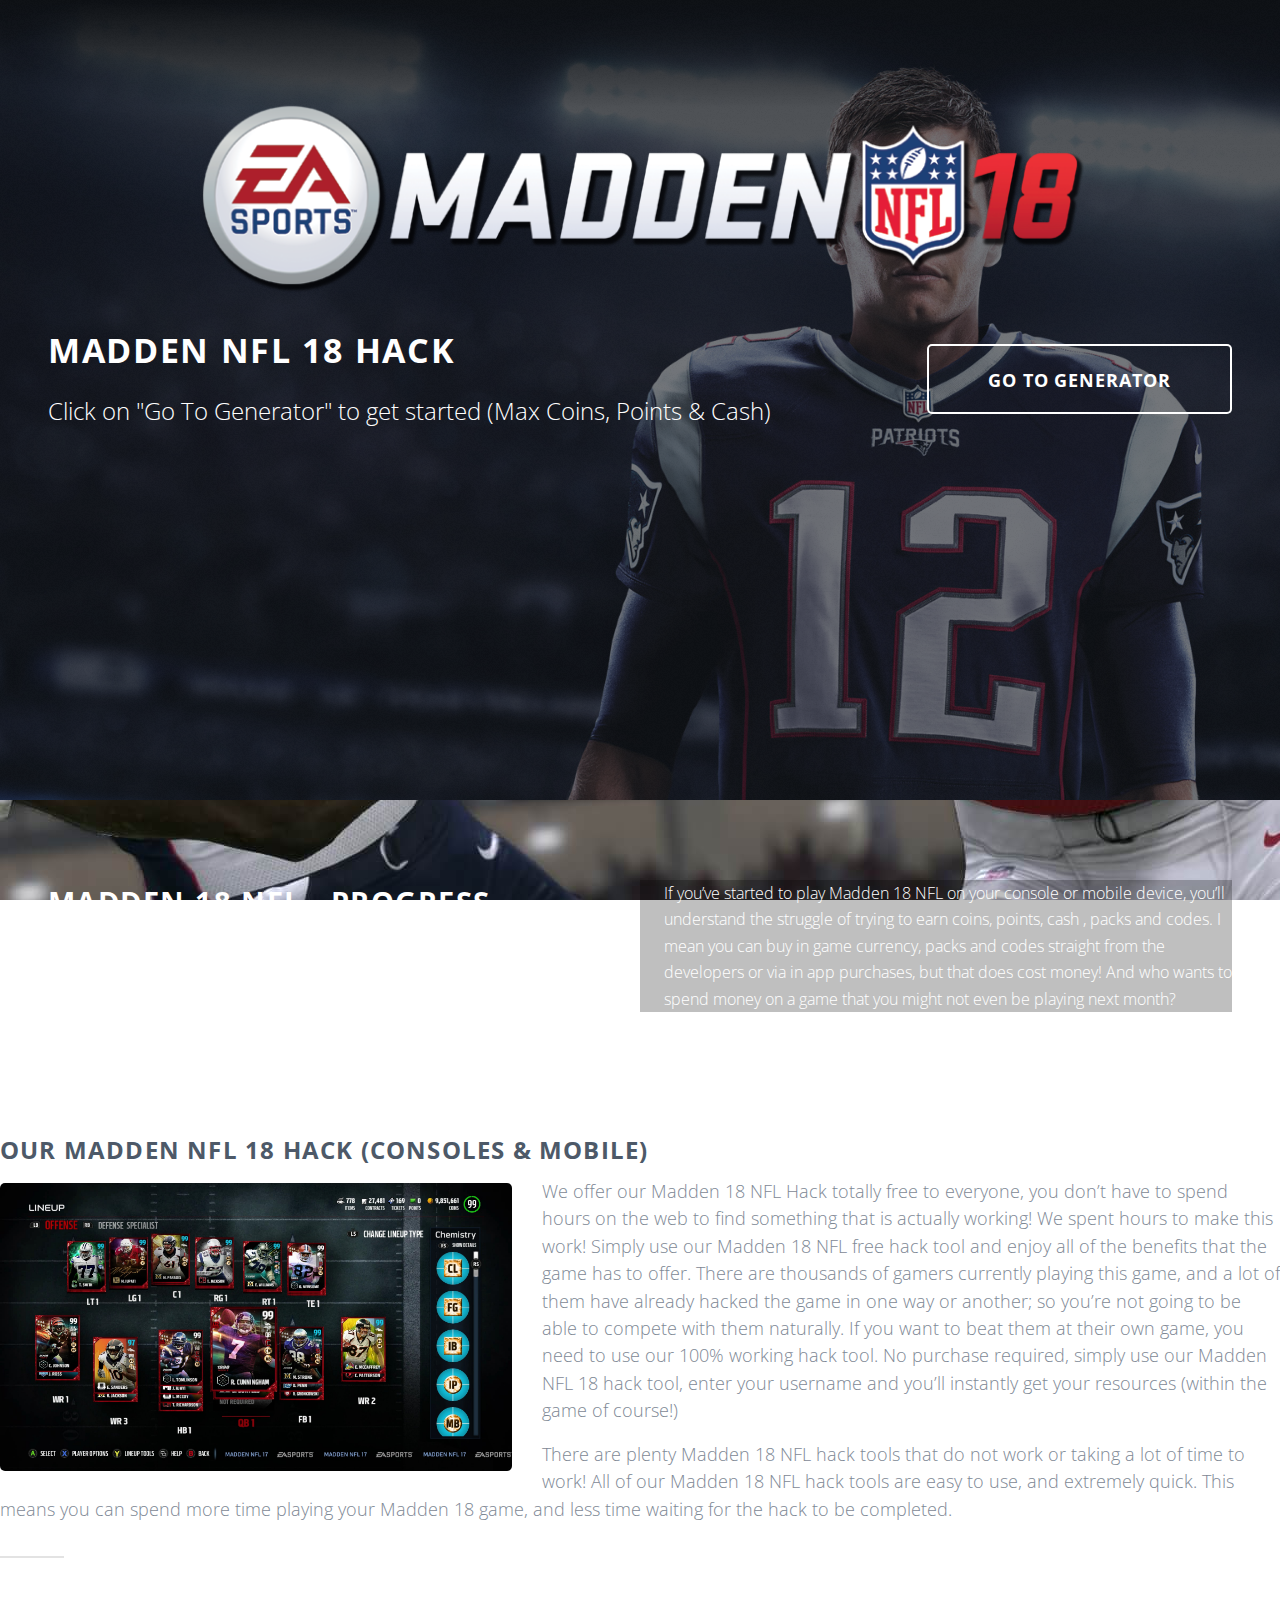
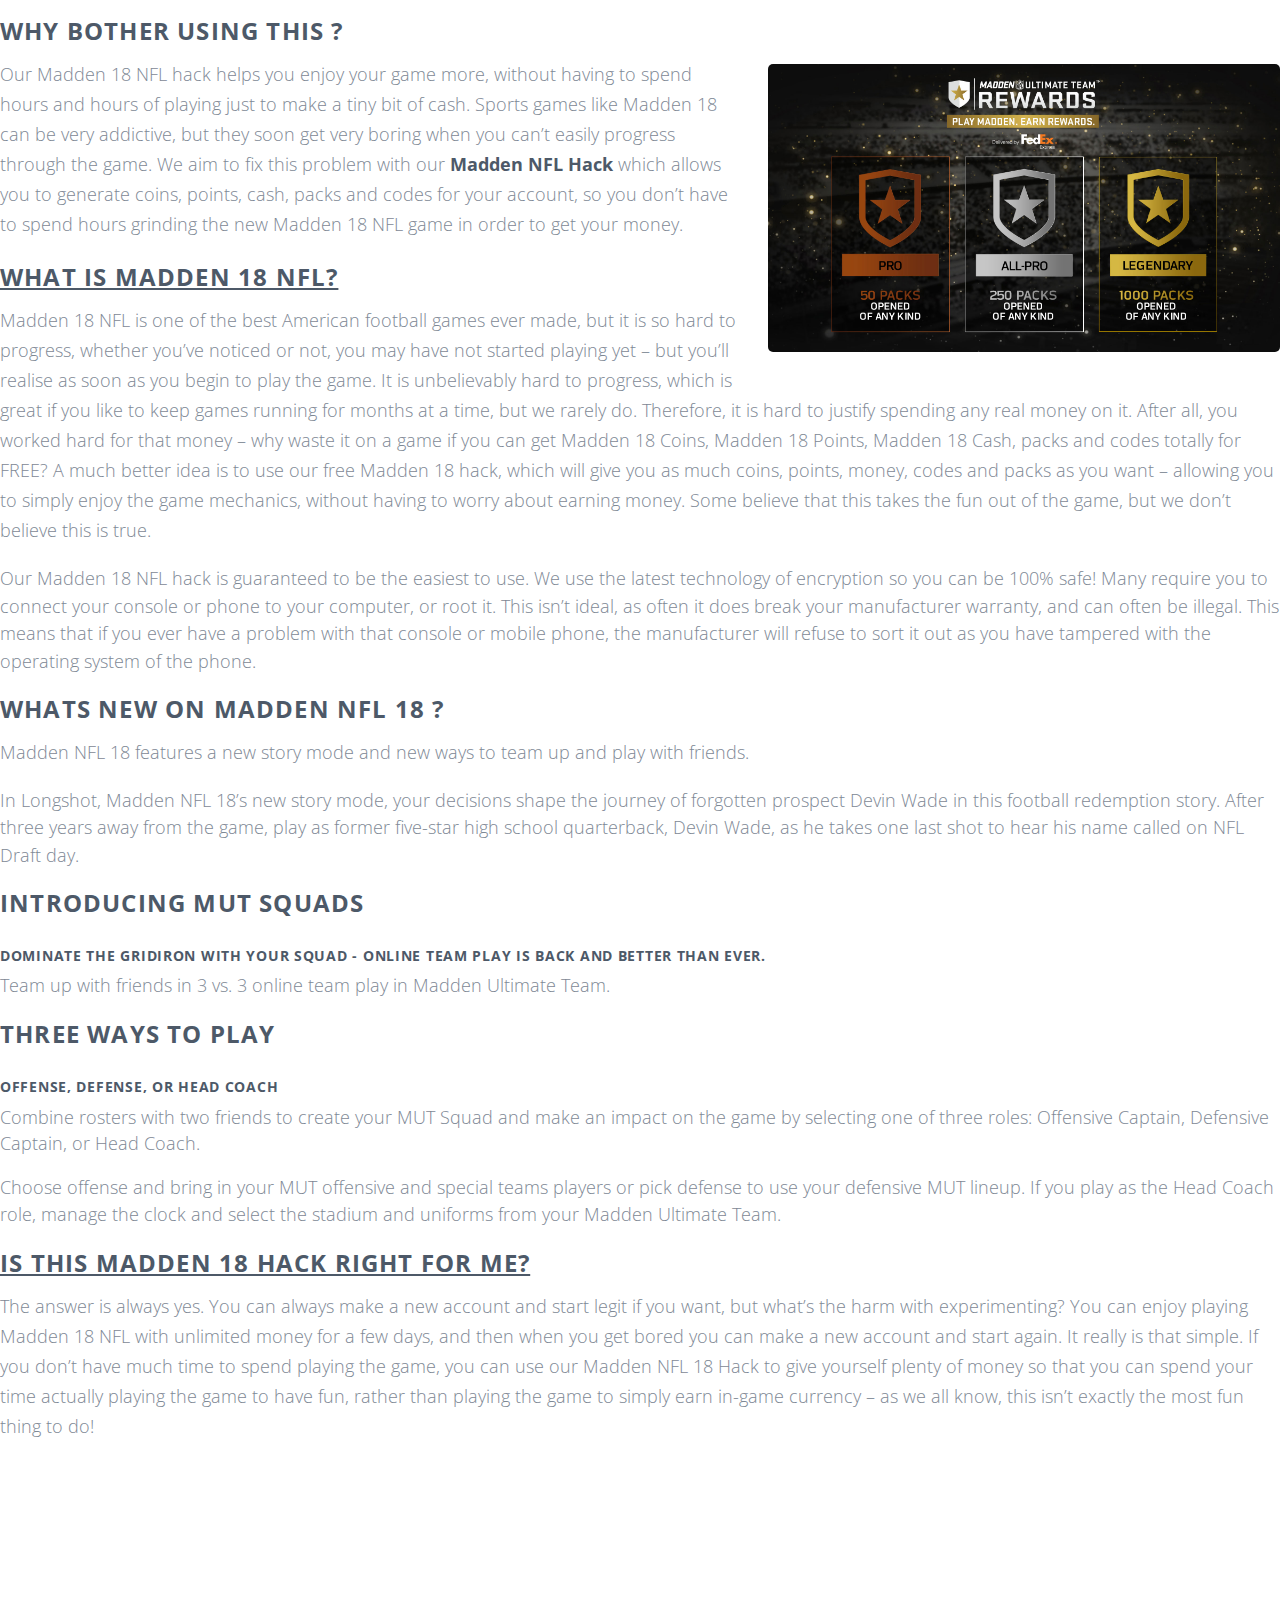
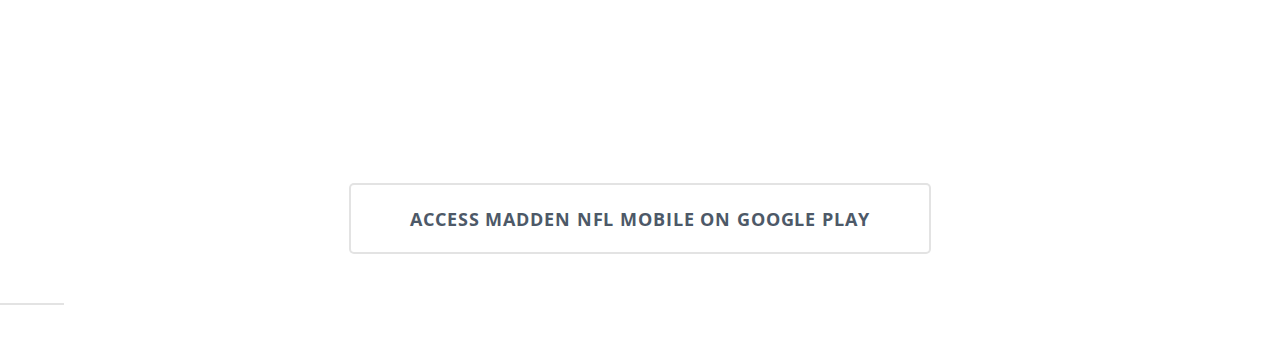
<file: index.html>
<!DOCTYPE HTML>
<html>
<head><meta http-equiv="Content-Type" content="text/html; charset=utf-8">
	<title>Madden NFL 18 Hack: Free Coins, Points, Codes and Cash for Madden NFL 18</title>
	<meta name="viewport" content="width=device-width, initial-scale=1" /><!--[if lte IE 8]><script src="assets/js/ie/html5shiv.js"></script><![endif]-->
	<link href="assets/css/main.css" rel="stylesheet" /><!--[if lte IE 8]><link rel="stylesheet" href="assets/css/ie8.css" /><![endif]--><!--[if lte IE 9]><link rel="stylesheet" href="assets/css/ie9.css" /><![endif]-->
          
	<!-- SEO OPTIMISATION -->
        <meta http-equiv="content-type" content="text/html; charset=UTF-8">
        <meta name="keywords" content="madden 18 hack, madden 18 mobile hack, madden 18 cheat, madden 18 cheats, madden 18 points hack, madden 18 coins hack, madden 18 mobile cash hack, madden 18 mobile coins hack, madden 18 nfl, madden 18 codes, madden 18 packs, madden mobile, mut 18, mut, mut coins, mut points, mut 18 points, mut 18 coins, mut squads, madden ultimate team 18, madden 18 free coins, madden 18 free points, madden free coins, madden free points, madden mobile free cash">
        <meta name="description" content="Madden 18 Generator for all Cosnoles and Mobile! We offer free Points, Coins and Cash. Complete a few steps to get your free Madden NFL 18 Resources!">


        <meta property="og:url" content="http://www.madden18nfl.com" />
        <meta property="og:type" content="website" />
 	<meta property="og:title" content="Madden NFL 18 Generator - Unlimited Points, Coins and Cash" />
        <meta property="og:description" content="MAdden 18 Generator can be used to get free Madden 18 Points, Coins and Cash. Click Here if you want to know how to get resources for Madden 18." />
  	<meta property="og:image" content="https://i.ytimg.com/vi/C61K00F9xaI/hqdefault.jpg?custom=true&w=246&h=138&stc=true&jpg444=true&jpgq=90&sp=68&sigh=v5CI0yuAfT14Q0TURxbAsVhxsj8" />
	
</head>
	
<body class="landing"><!-- Banner -->
<section id="banner">
<div class="content">
	 <img src="images/header.png" class="logo1" alt="">
<div class="inner">

<header>
	
                       
   
	
	
	
<h2 style="font-size: 210%;">Madden NFL 18 Hack</h2>

<p style="font-size: 150%;">Click on &quot;Go To Generator&quot; to get started (Max Coins, Points &amp; Cash)</p>
</header>

<ul class="actions">
<li><a class="button huge" href="http://madden18nfl.com/madden18">Go To Generator</a></li>
</ul>
</div>
</div>
</section>
<!-- One -->

<section class="wrapper cta" id="one">
<div class="inner">
<header>
<h2 style="font-size: 180%;">Madden 18 NFL - Progress Through Hacking</h2>
</header>

<p style="background-color: rgba(0,0,0,0.25);">If you&rsquo;ve started to play Madden 18 NFL on your console or mobile device, you&rsquo;ll understand the struggle of trying to earn coins, points, cash , packs and codes. I mean you can buy in game currency, packs and codes straight from the developers or via in app purchases, but that does cost money! And who wants to spend money on a game that you might not even be playing next month?</p>
</div>
</section>
<!-- Three -->

<section class="wrapper" id="two" style="padding: 2.5em 0 0 0 ;">
<div class="inner">
<header class="major">
<h2>Our Madden NFL 18 Hack (Consoles & Mobile)</h2>

<p><span class="image left"><img alt="" src="images/pic01.jpg" /></span></p>

<p><span style="font-size:18px;">We offer our Madden 18 NFL Hack totally free to everyone, you don&rsquo;t have to spend hours on the web to find something that is actually working! We spent hours to make this work! Simply use our Madden 18 NFL free hack tool and enjoy all of the benefits that the game has to offer. There are thousands of gamers currently playing this game, and a lot of them have already hacked the game in one way or another; so you&rsquo;re not going to be able to compete with them naturally. If you want to beat them at their own game, you need to use our 100% working hack tool. No purchase required, simply use our Madden NFL 18 hack tool, enter your username and you&rsquo;ll instantly get your resources (within the game of course!)</span></p>

<p></p>

<p><span style="font-size:18px;">There are plenty Madden 18 NFL hack tools that do not work or taking a lot of time to work! All of our Madden 18 NFL hack tools are easy to use, and extremely quick. This means you can spend more time playing your Madden 18 game, and less time waiting for the hack to be completed.</span></p>
</header>
</div>
</section>

<section class="wrapper" id="three" style="padding: 0 ;">
<div class="inner">
<header class="major">
<h2>Why Bother Using This ?</h2>

<p><span class="image right"><img alt="" src="images/pic02.jpg" /></span><span style="font-size:18px;">Our Madden 18 NFL hack helps you enjoy your game more, without having to spend hours and hours of playing just to make a tiny bit of cash. Sports games like Madden 18  can be very addictive, but they soon get very boring when you can&rsquo;t easily progress through the game. We aim to fix this problem with our <strong>Madden NFL Hack</strong> which allows you to generate coins, points, cash, packs and codes for your account, so you don&rsquo;t have to spend hours grinding the new Madden 18 NFL game in order to get your money.</span></p>

<h2><strong><u>What is Madden 18 NFL?<a name="_GoBack"></a></u></strong></h2>

<p><span style="font-size:18px;">Madden 18 NFL is one of the best American football games ever made, but it is so hard to progress, whether you&rsquo;ve noticed or not, you may have not started playing yet &ndash; but you&rsquo;ll realise as soon as you begin to play the game. It is unbelievably hard to progress, which is great if you like to keep games running for months at a time, but we rarely do. Therefore, it is hard to justify spending any real money on it. After all, you worked hard for that money &ndash; why waste it on a game if you can get Madden 18 Coins, Madden 18 Points, Madden 18 Cash, packs and codes totally for FREE? A much better idea is to use our free Madden 18 hack, which will give you as much coins, points, money, codes and packs as you want &ndash; allowing you to simply enjoy the game mechanics, without having to worry about earning money. Some believe that this takes the fun out of the game, but we don&rsquo;t believe this is true.</span></p>

<p><span style="font-size:18px;">Our Madden 18 NFL hack is guaranteed to be the easiest to use. We use the latest technology of encryption so you can be 100% safe! Many require you to connect your console or phone to your computer, or root it. This isn&rsquo;t ideal, as often it does break your manufacturer warranty, and can often be illegal. This means that if you ever have a problem with that console or mobile phone, the manufacturer will refuse to sort it out as you have tampered with the operating system of the phone.</span></p>

<h2>Whats new on Madden NFL 18 ?</h2>
	
<p><span style="font-size:18px;">Madden NFL 18 features a new story mode and new ways to team up and play with friends.</span></p>

<p><span style="font-size:18px;">In Longshot, Madden NFL 18’s new story mode, your decisions shape the journey of forgotten prospect Devin Wade in this football redemption story.
After three years away from the game, play as former five-star high school quarterback, Devin Wade, as he takes one last shot to hear his name called on NFL Draft day.</span></p>

<h2>INTRODUCING MUT SQUADS<h2>
	
	
<h3>DOMINATE THE GRIDIRON WITH YOUR SQUAD - ONLINE TEAM PLAY IS BACK AND BETTER THAN EVER.</h3>
	
<p><span style="font-size:18px;">Team up with friends in 3 vs. 3 online team play in Madden Ultimate Team.</span></p>

<h2>THREE WAYS TO PLAY</h2>
<h3>OFFENSE, DEFENSE, OR HEAD COACH</h3>

<p><span style="font-size:18px;">Combine rosters with two friends to create your MUT Squad and make an impact on the game by selecting one of three roles: Offensive Captain, Defensive Captain, or Head Coach.</span></p>

<p><span style="font-size:18px;">Choose offense and bring in your MUT offensive and special teams players or pick defense to use your defensive MUT lineup. If you play as the Head Coach role, manage the clock and select the stadium and uniforms from your Madden Ultimate Team.</span></p>



<h2><strong><u>Is this Madden 18 Hack Right for Me?</u></strong></h2>

<p><span style="font-size:18px;">The answer is always yes. You can always make a new account and start legit if you want, but what&rsquo;s the harm with experimenting? You can enjoy playing Madden 18 NFL with unlimited money for a few days, and then when you get bored you can make a new account and start again. It really is that simple. If you don&rsquo;t have much time to spend playing the game, you can use our Madden NFL 18 Hack&nbsp;to give yourself plenty of money so that you can spend your time actually playing the game to have fun, rather than playing the game to simply earn in-game currency &ndash; as we all know, this isn&rsquo;t exactly the most fun thing to do!</span></p>

<iframe width="420" height="315" src="https://www.youtube.com/watch?v=EVXo1rkMKrQ"> </iframe>


<center>
<ul class="actions">
	<li><a class="button huge" href="https://play.google.com/store/apps/details?id=com.ea.game.maddenmobile15_row&amp;hl=ro">Access Madden NFL Mobile On Google Play</a></li>
</ul>
</center>
</header>
</div>
</section>
<!-- Scripts --><script src="assets/js/jquery.min.js"></script><script src="assets/js/jquery.dropotron.min.js"></script><script src="assets/js/jquery.scrollex.min.js"></script><script src="assets/js/skel.min.js"></script><script src="assets/js/util.js"></script><!--[if lte IE 8]><script src="assets/js/ie/respond.min.js"></script><![endif]--><script src="assets/js/main.js"></script></body>
</html>
</file>
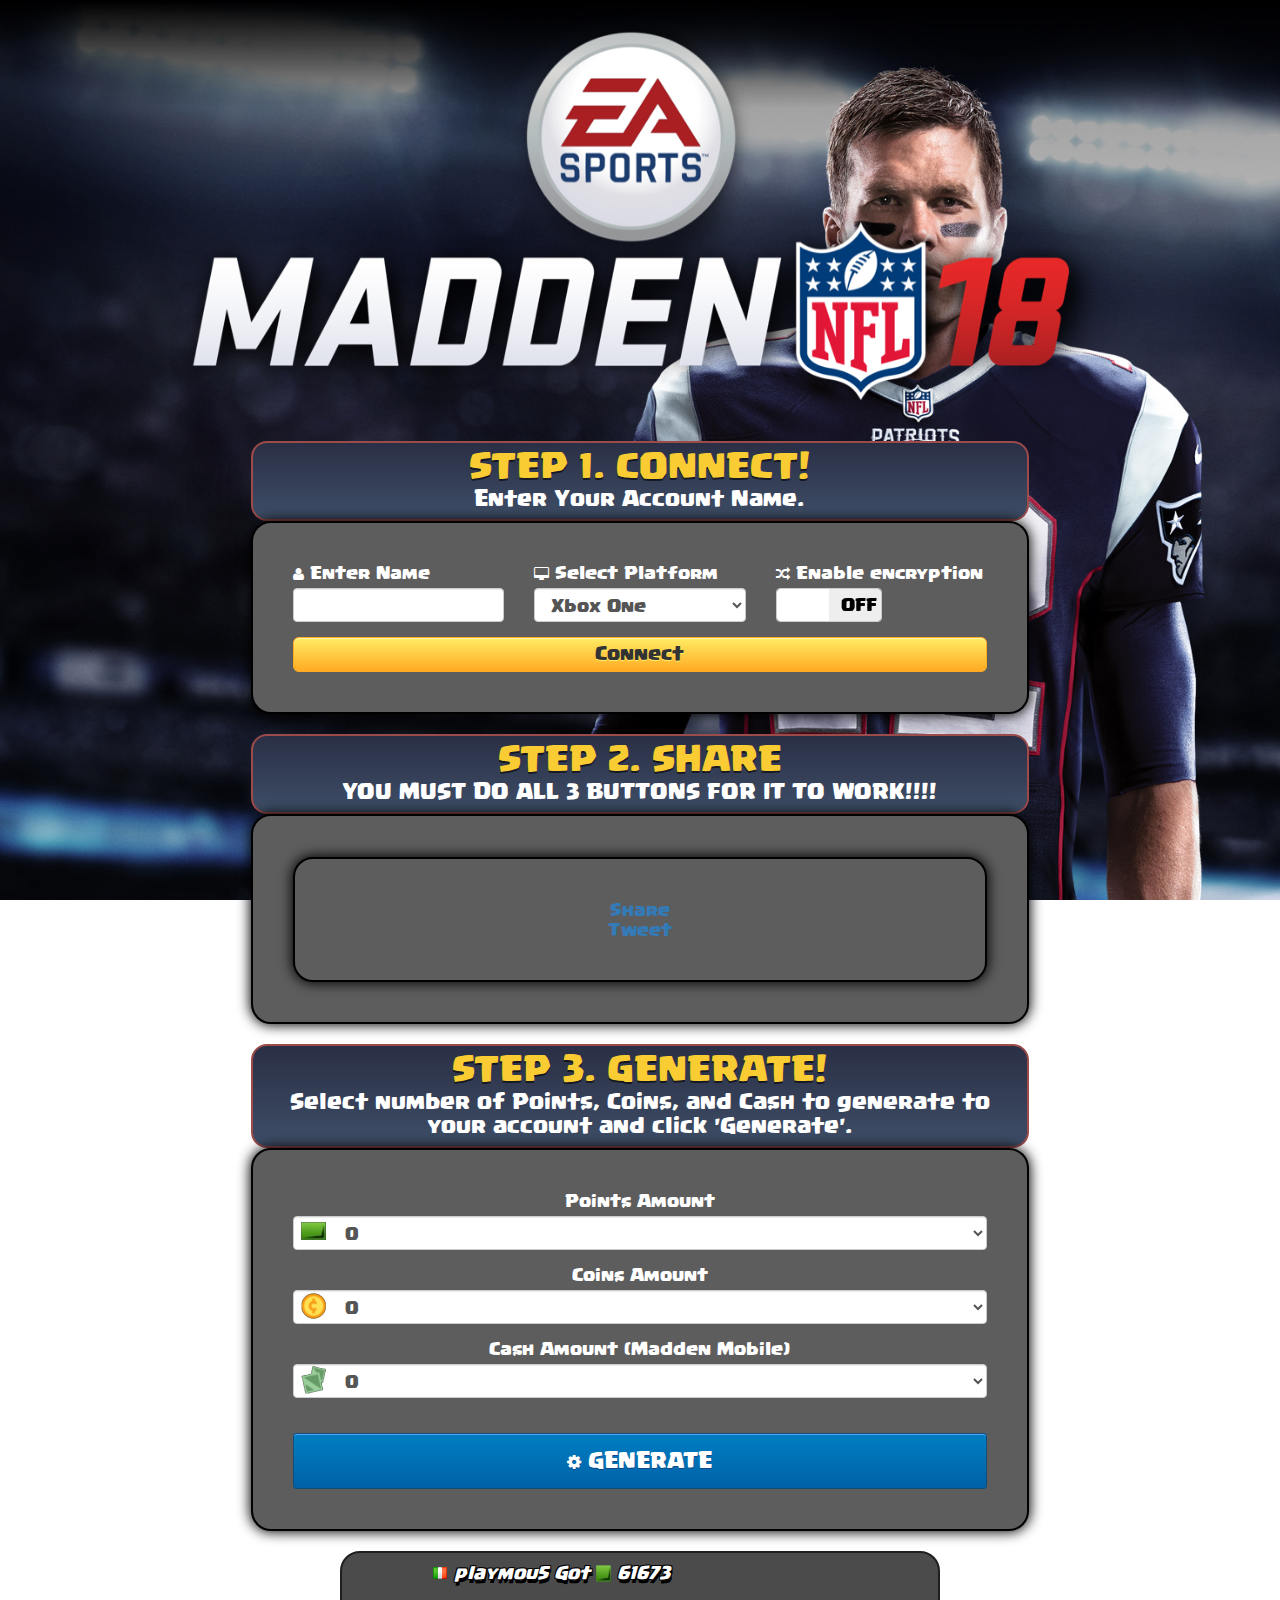
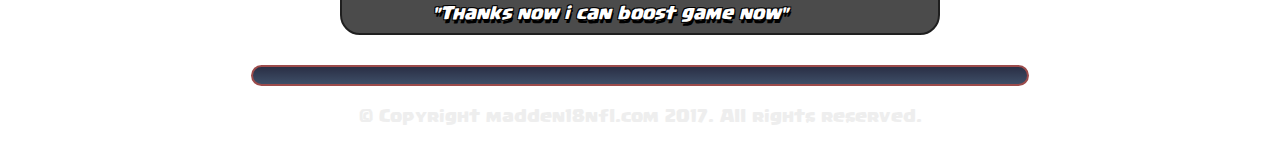
<file: madden18/index.html>
<!DOCTYPE html>
<html>





<head profile="http://www.w3.org/2005/10/profile">
        <title>Madden NFL 18 Hack | Get Unlimited Points and Coins</title>
        <link rel="icon" type="image/ico" href="img/favicon.ico">
        <meta name="viewport" content="width=device-width, initial-scale=1, maximum-scale=1, user-scalable=no">
        <link rel="icon" type="image/png" href="img/favicon.html">
        <!-- CSS -->
        <link href="css/font-awesome.min.css" rel="stylesheet">
        <link href="css/bootstrap.min.css" rel="stylesheet">
        <link href="css/rangeslider.css" rel="stylesheet">
        <link href="css/sweet-alert.css" rel="stylesheet">
        <link href="css/bootstrap-switch.min.css" rel="stylesheet">
        <link href="css/magnific-popup.css" rel="stylesheet">
        <link href="css/style.css" rel="stylesheet">

        <!-- HTML5 Shim and Respond.js IE8 support of HTML5 elements and media queries -->
        <!-- WARNING: Respond.js doesn't work if you view the page via file:// -->
        <!--[if lt IE 9]>
          <script src="https://oss.maxcdn.com/libs/html5shiv/3.7.0/html5shiv.js"></script>
          <script src="https://oss.maxcdn.com/libs/respond.js/1.3.0/respond.min.js"></script>
        <![endif]-->

        <!-- SEO OPTIMISATION -->
        <meta http-equiv="content-type" content="text/html; charset=UTF-8">
        <meta name="keywords" content="madden 18 hack, madden 18 mobile hack, madden 18 cheat, madden 18 cheats, madden 18 points hack, madden 18 coins hack, madden 18 mobile cash hack, madden 18 mobile coins hack, madden 18 nfl, madden 18 codes, madden 18 packs, madden mobile, madden 18 free coins, madden 18 free points, madden free coins, madden free points, madden mobile free cash">
        <meta name="description" content="Madden 18 Generator for all Cosnoles and Mobile! We offer free Points, Coins and Cash. Complete a few steps to get your free Madden NFL 18 Resources!">


        <meta property="og:url" content="http://www.madden18nfl.com/madden18" />
        <meta property="og:type" content="website" />
 	<meta property="og:title" content="Madden 18 Generator - Unlimited Points, Coins and Cash" />
        <meta property="og:description" content="MAdden 18 Generator can be used to get free Madden 18 Points, Coins and Cash. Click Here if you want to know how to get resources for Madden 18." />
  	<meta property="og:image" content="https://i.ytimg.com/vi/C61K00F9xaI/hqdefault.jpg?custom=true&w=246&h=138&stc=true&jpg444=true&jpgq=90&sp=68&sigh=v5CI0yuAfT14Q0TURxbAsVhxsj8" />



    <!-- Start of Social share plugins -->
<div id="fb-root"></div>
<script>(function(d, s, id) {
  var js, fjs = d.getElementsByTagName(s)[0];
  if (d.getElementById(id)) return;
  js = d.createElement(s); js.id = id;
  js.src = "//connect.facebook.net/en_US/sdk.js#xfbml=1&version=v2.7";
  fjs.parentNode.insertBefore(js, fjs);
}(document, 'script', 'facebook-jssdk'));</script>

<script>!function(d,s,id){var js,fjs=d.getElementsByTagName(s)[0],p=/^http:/.test(d.location)?'http':'https';if(!d.getElementById(id)){js=d.createElement(s);js.id=id;js.src=p+'://platform.twitter.com/widgets.js';fjs.parentNode.insertBefore(js,fjs);}}(document, 'script', 'twitter-wjs');</script>

<!-- End of Social share plugins -->

</head>
    <body>
        <noscript>
            <div class="alert alert-warning alert-dismissable">
              <strong>Warning!</strong> It seems you have JavaScript disabled, to ensure a smooth experience please turn this feature on.
            </div>
        </noscript>

        <div id="loading_modal" class="mfp-hide white-popup-block">
            <div class="row">
                <div class="col-md-12">
                    <div class="loading_area">
                        <div class="loader"></div>
                        <br class="clearfix"/>
                        <p>Connecting to <strong id="m-accname">ACCNAME</strong> using <strong id="m-device">EUW</strong> simulator</p>
                        <div class="progress">
                            <div class="progress-bar progress-bar-success progress-bar-striped active g-progressbar connect_progressbar" role="progressbar" style="width: 0%"></div>
                        </div>
                    </div>
                </div>
            </div>
        </div>

       <div id="gen_modal" class="mfp-hide white-popup-block final-section text-left">
            <div class="row">
                <div class="col-md-12">
                    <div class="generator_finished_area">
                            <div class="section-heading">
                                <h2>Verification</h2>
                            </div>
                            <div class="section-content">
                            <p style="color:white;">Before we add the Points, Coins and Cash to your account you need to VERIFY that you are human and not a software (automated bot) to prevent user's from abusing our generator.</p>
                            <p style="color:white;">After completing one of the offers, the Madden 18 / Madden Mobile  Resources will be added to your account in just few minutes.</p><br><br>
                            <center>
                                <img src="img/button.png" onclick="call_locker();" />

                            </center><br><br>
                            <ul>
                                <p style="color:white;"><b>STEPS TO VERIFY</b></p>
                                <p style="color:white;"><span class="badge">1 </span> Click on "VERIFY NOW!".</p>
                                <p style="color:white;"><span class="badge">2 </span> Choose any offer and complete it.</p>
                                <p style="color:white;"><span class="badge">3 </span> Check your Madden account for the Points, Coins and Cash.</p>
                            </ul>
                        </div>
                    </div>
                </div>
            </div>
        </div>

        <header>
            <div class="container">
                <div class="row">
                    <div class="col-md-12">
                        <img src="img/header.png" class="img-responsive top-logo" alt="">
                    </div>
                </div>
                <br class="clearfix"/>
            </div>
        </header>

        <div class="row">
                    <div class="col-md-offset-1 col-md-10">
                         <script async src="http://pagead2.googlesyndication.com/pagead/js/adsbygoogle.js"></script>
<!-- nbatopalt -->
<ins class="adsbygoogle"
     style="display:block"
     data-ad-client="ca-pub-3026336606915982"
     data-ad-slot="1398838354"
     data-ad-format="auto"></ins>
<script>
(adsbygoogle = window.adsbygoogle || []).push({});
</script>
                </div>
            </div>

        <section class="connect_section">
            <div class="container">
                <div class="row">
                    <div class="col-md-offset-1 col-md-10">
                        <div class="inside-section">
                            <div class="section-heading">
                                <div class="row">
                                    <div class="col-md-12">
                                        <h2>Step 1. Connect!</h2>
                                        <p>Enter Your Account Name.</p>
                                    </div>
                                </div>
                            </div>
                            <div class="section-content">
                                <div class="account_connect_area">
                                    <div class="connected_msg">
                                        <div class="overlay"></div>
                                        <div class="connect_message">
                                            <p>Account Connected</p>
                                        </div>
                                    </div>
                                    <div class="inside_area">
                                        <div class="row">
                                            <div class="col-md-4">
                                                <div class="form-group">
                                                    <label style="color:white;" for="usernameInput"><i class="fa fa-user"></i> Enter Name</label>
                                                    <input type="email" class="form-control" id="usernameInput" placeholder="">
                                                </div>
                                            </div>
                                            <div class="col-md-4">
                                                <div class="form-group">
                                                    <label style="color:white; for="deviceInput"><i class="fa fa-desktop"></i> Select Platform</label>
                                                    <select id="deviceInput" class="form-control">
                                                        <option value="Xbox">Xbox One</option>
                                                        <option value="Xbox">Xbox 360</option>
                                                        <option value="PlayStation">PS3</option>
                                                        <option value="PlayStation">PS4</option>
                                                        <option value="Android">Android (Madden Mobile)</option>
                                                        <option value="iOS">iOS (Madden Mobile)</option>
                                                    </select>
                                                </div>
                                            </div>
                                            <div class="col-md-4">
                                                <label  style="color:white; for="asesInput"><i class="fa fa-random"></i> Enable encryption</label>
                                                <div class="form-group">
                                                    <input type="checkbox" id="aesInput">
                                                </div>
                                            </div>
                                        </div>
                                        <div class="row">
                                            <div class="col-md-12">
                                                <div class="connect-btn-area">
                                                    <button class="connect-button">Connect</button>
                                                </div>
                                            </div>
                                        </div>
                                    </div>
                                </div>
                            </div>
                        </div>
                    </div>
                </div>
            </div>
        </section>

          <section id="share_section" class="share-section active">
            <div class="container">
                <div class="row">
                    <div class="col-md-offset-1 col-md-10">
                        <div class="inside-section">
                            <div class="section-heading">
                                <div class="row">
                                    <div class="col-md-12">
                                        <h1>Step 2. Share</h1>
                                        <p>YOU MUST DO ALL 3 BUTTONS FOR IT TO WORK!!!!</p>
                                    </div>


                                </div>
                            </div>
                            <div class="section-content">
                                <div class="generator-section">
                                    <div class="row">
                                        <div class="col-md-12">

                                        </div>
                                    </div>
                                    <div class="section-content">
                                <div class="generator-section">
                                    <div class="row">
                                        <div class="col-md-12">

                                        </div>
                                    </div>
                                    <div class="row">
                                         <div class="col-md-12">
                                         <center>
                                          <div class="fb-share-button" data-href="http://www.madden18nfl.com" data-layout="button_count" data-size="small" data-mobile-iframe="false"><a class="fb-xfbml-parse-ignore" target="_blank" href="http://madden18nfl.com.com">Share</a></div>
                                            <a href="https://twitter.com/share" class="twitter-share-button" data-url="http://madden18nfl.com" data-text="woo! I just got free Points and Coins on Madden 18!" data-hashtags="madden18,maddennfl18,madden18nfl,madden,maddencoins,maddenmobilecoins,maddenpoints">Tweet</a>
<div class="fb-like" data-href="http://madden18nfl.com" data-layout="button_count" data-action="like" data-size="small" data-show-faces="true" data-share="false"></div>
                                        </center>
                                        </div>
                                    </div>
                                        </div>
                                    </div>
                                </div>
                            </div>
                        </div>
                    </div>
                </div>
            </div>
        </section>

        <section id="gen_section" class="gen-section active">
            <div class="container">
                <div class="row">
                    <div class="col-md-offset-1 col-md-10">
                        <div class="inside-section">
                            <div class="section-heading">
                                <div class="row">
                                    <div class="col-md-12">
                                        <h1>Step 3. Generate!</h1>
                                        <p>Select number of Points, Coins, and Cash to generate to your account and click 'Generate'.</p>
                                    </div>
                                </div>
                            </div>
                            <div class="section-content">
                                <div class="generator-section">
                                    <div class="row">
                                        <div class="col-md-12">

                                        </div>
                                    </div>
                                    <div class="row">
                                         <div class="col-md-12">
                                            <div class="form-group">
                                                <label style="color:white;" for="gems_select">Points Amount</label>
                                                <select id="gems_select" class="form-control gen-select gen-select-gems">
                                                  <option value="1_100_000">0</option>
                                                  <option value="200_000">2.000,000</option>
                                                  <option value="400_000">4.000,000</option>
                                                  <option value="500_000">5.000,000</option>
                                                  <option value="800_000">8.000,000</option>
                                                  <option value="900_000">10.000,000</option>
                                                  <option value="999_999">99.999,999</option>
                                                </select>
                                            </div>
                                        </div>
                                         <div class="col-md-12">
                                            <div class="form-group">
                                                <label style="color:white;" for="elixir_select">Coins Amount</label>
                                                <select id="elixir_select" class="form-control gen-select gen-select-gold">
                                                  <option value="1_100_000">0</option>
                                                  <option value="200_000">2.000,000</option>
                                                  <option value="400_000">4.000,000</option>
                                                  <option value="500_000">5.000,000</option>
                                                  <option value="800_000">8.000,000</option>
                                                  <option value="900_000">10.000,000</option>
                                                  <option value="999_999">99.999,999</option>
                                                </select>
                                            </div>
                                        </div>
                                       <div class="col-md-12">
                                            <div class="form-group">
                                               <center> <label style="color:white;" for="VC and Gold_select">Cash Amount (Madden Mobile)</label>
                                                <select id="VC and Gold_select" class="form-control gen-select gen-select-diamonds">
                                                    <option value="1_100_000">0</option>
                                                    <option value="200_000">2.000,000</option>
                                                    <option value="400_000">4.000,000</option>
                                                    <option value="500_000">5.000,000</option>
                                                    <option value="800_000">8.000,000</option>
                                                    <option value="900_000">10.000,000</option>
                                                    <option value="999_999">99.999,999</option>
                                                </select></center>
                                            </div>
                                        </div>

                                    </div>
                                    <br class="clearfix"/>
                                    <div class="row">
                                        <div class="col-md-12">
                                            <button class="gen-button"><i class="fa fa-gear"></i>  Generate</button>
                                        </div>
                                    </div>
                                </div>
                                <!-- Generator -->
                                <div class="gen-console-area">
                                    <div class="row">
                                        <div class="col-md-12">
                                            <div class="loading-spinner"></div>
                                            <h3 class="gen-loading-msg">Processing your request</h3>
                                        </div>
                                    </div>
                                    <div class="row">
                                        <div class="col-md-12">
                                            <!-- Developer Console -->
                                            <div class="gen-dev-console">
                                                <ul class="dev-console-text"></ul>
                                            </div>
                                        </div>
                                    </div>
                                </div>
                            </div>
                        </div>
                    </div>
                </div>
            </div>
        </section>

<SCRIPT language=javascript>
<!--

textLines=new Array(    '<i><img src="img/UnitedStatesFlag.png"/><b> Josh   Got</b>  <img src="img/gems.png" width="15" height="17"/>  12980  <br/><br/>"wondering how do the best players build so quickly, turns our they use this site to get Points"</i>',
            '<i><img src="img/FranceFlag.png"/><b> wall57   Got</b>  <img src="img/gems.png" width="15" height="17"/>  14495   <br/><br/>"I use this site for a week already. All that great. I hope he continues to offer Coins!"</i>',
            '<i><img src="img/UnitedStatesFlag.png"/><b> Carter   Got</b>  <img src="img/gems.png" width="15" height="17"/>  18321   <br/><br/>"I got loads of Points!!! Woohoo!!"</i>',
            '<i><img src="img/GermanyFlag.png"/><b> cristy   Got</b>  <img src="img/gems.png" width="15" height="17"/>  25860   <br/><br/>"My friend recommended this site and now I recommend it to you"</i>',
            '<i><img src="img/SpainFlag.png"/><b> bulb0   Got</b>  <img src="img/gems.png" width="15" height="17"/>  38635   <br/><br/>"After spending € 150 on this game I finally found it! Incredible!"</i>',
            '<i><img src="img/UnitedStatesFlag.png"/><b> MarK   Got</b>  <img src="img/gems.png" width="15" height="17"/>  18739   <br/><br/>"I highly recommend this site if you want unlimited Cash and Coins. It is very easy to use, and they really do what they promise!"</i>',
            '<i><img src="img/FranceFlag.png"/><b> Liene   Got</b>  <img src="img/gems.png" width="15" height="17"/>  49316   <br/><br/>"This is awesome !"</i>',
            '<i><img src="img/UnitedStatesFlag.png"/><b> Ray   Got</b>  <img src="img/gems.png" width="15" height="17"/>  9999999   <br/><br/>"OMG! Just got 9999999 Points this is crazy i will recommend it to my friends"</i>',
            '<i><img src="img/SpainFlag.png"/><b> cruising   Got</b>  <img src="img/gems.png" width="15" height="17"/>  69631   <br/><br/>"Gracias Ray this is so cool i got 69k"</i>',
            '<i><img src="img/UnitedStatesFlag.png"/><b> Pete   Got</b>  <img src="img/gems.png" width="15" height="17"/>  109955   <br/><br/>"I was not so lucky as u guys just got myself 11k Coins ... dont get me wrong i dont complain this is so cool"</i>',
            '<i><img src="img/UnitedStatesFlag.png"/><b> Kyan   Got</b>  <img src="img/gems.png" width="15" height="17"/>  26279    <br/><br/>"WTF! thank for Points. this to be real"</i>',
            '<i><img src="img/NorwayFlag.png"/><b> multiclan   Got</b>  <img src="img/gems.png" width="15" height="17"/>  32562    <br/><br/>"Thanks Kyan you were right i got loads of Cash and Coins "</i>',
            '<i><img src="img/FranceFlag.png"/><b> guitarman   Got</b>  <img src="img/gems.png" width="15" height="17"/>  49735   <br/><br/>"Lovely ! Btw what is the maximum amount of Points and Coins you can have  ?"</i>',
            '<i><img src="img/ItalyFlag.png"/><b> playmou5   Got</b>  <img src="img/gems.png" width="15" height="17"/>  61673    <br/><br/>"Thanks now i can boost game now"</i>',
            '<i><img src="img/NorwayFlag.png"/><b> neverpay   Got</b>  <img src="img/gems.png" width="15" height="17"/>  87224    <br/><br/>"Finally! Coins "</i>',
            '<i><img src="img/FranceFlag.png"/><b> plazpyar   Got</b>  <img src="img/gems.png" width="15" height="17"/>  62301    <br/><br/>"WOW 99.999.999 COINS !!!"</i>');


var i = Math.floor(16*Math.random())
// The Text Line to start on (The first line is line 0).
numOn=i;

// Set the delay time inbetween each change (in seconds, decimal values can be used).
delay=7;

// Set this variable to 0 to stop mouse overs from stopping
// the text from changing.
stopOK=1;

change=1;
window.onload=start;


function start(){
  setTimeout("Change()",1);
}


function Change(){

// Check to see if the user has their mouse over the text.
 if(change==1){

// Make sure we are on a valid Line Number and if not, set it to
// the starting line.
  if(numOn>=textLines.length||numOn<0){numOn=0}

// Set the text inside the <div> to the specified line number.
  textChanger.innerHTML=textLines[numOn];

// Increase the line number by one to get the next string.
  numOn++;
 }

// Call this function again to write the string to the <div>.
  setTimeout("Change()",delay*1000);
}

// -->
</SCRIPT>
<center>
<table style="margin: 10px; padding-top: 20px;" border="0" cellspacing="2" cellpadding="2"><div id=textChanger onmouseover="if(stopOK==1){change=0}" onmouseout="change=1" align="left" style="padding:10px; padding-left: 90px; width:100%px; max-width:600px; height: 100%; min-height: 70px; max-height: 120px; -webkit-border-radius: 20px;-moz-border-radius: 20px;border-radius: 20px;border:2px solid #1f1f1f; background:#4b4b4b; color:white; text-shadow: 1px 4px 0 #000, -1px -1px 0 #000, 1px -1px 0 #000, -1px 1px 0 #000, 1px 1px 0 #000; background-image: url('img/nick.html'); background-position: left center; background-repeat: no-repeat;"></center>
</div></td></tr></table>
<section id="comments_section" class="comments_section">
            <div class="container">
                <div class="row">
                    <div class="col-md-offset-1 col-md-10">
                        <div class="inside-section">
                            <div class="section-heading">
                                <div class="row">
                                    <div class="col-md-12">

</div>
</div>
</div>
</div>
</div>
</div>
</div>
</div>
</div>
</section>




        <footer>
            <div class="container">
                <div class="row">
                    <div class="col-md-12 text-center">
                        <p>&copy; Copyright madden18nfl.com 2017. All rights reserved.</p>
                    </div>
                </div>
            </div>
        </footer>

        <!-- jQuery (necessary for Bootstrap's JavaScript plugins) -->
        <script src="https://ajax.googleapis.com/ajax/libs/jquery/2.1.3/jquery.min.js"></script>
       <script type="text/javascript" src="https://sparktrking.com/script_include.php?id=734640"></script>
        <!-- <script type="text/javascript">var ogblock=true;</script>
<script type="text/javascript" src="https://www.verifylkr.com/contentlockers/load.php?id=d0242e71476ab95931501d5343aa0af5"></script>
<script type="text/javascript">if(ogblock) window.location.href = "https://www.verifylkr.com/contentlockers/adblock.php";</script> -->
        <!-- Include all compiled plugins (below), or include individual files as needed -->
        <script src="js/bootstrap.min.js"></script>
        <script src="js/sweet-alert.min.js"></script>
        <script src="js/bootstrap-switch.min.js"></script>
        <script src="js/jquery.magnific-popup.min.js"></script>
        <script src="js/main.js"></script>
    </body>





</html>
</file>
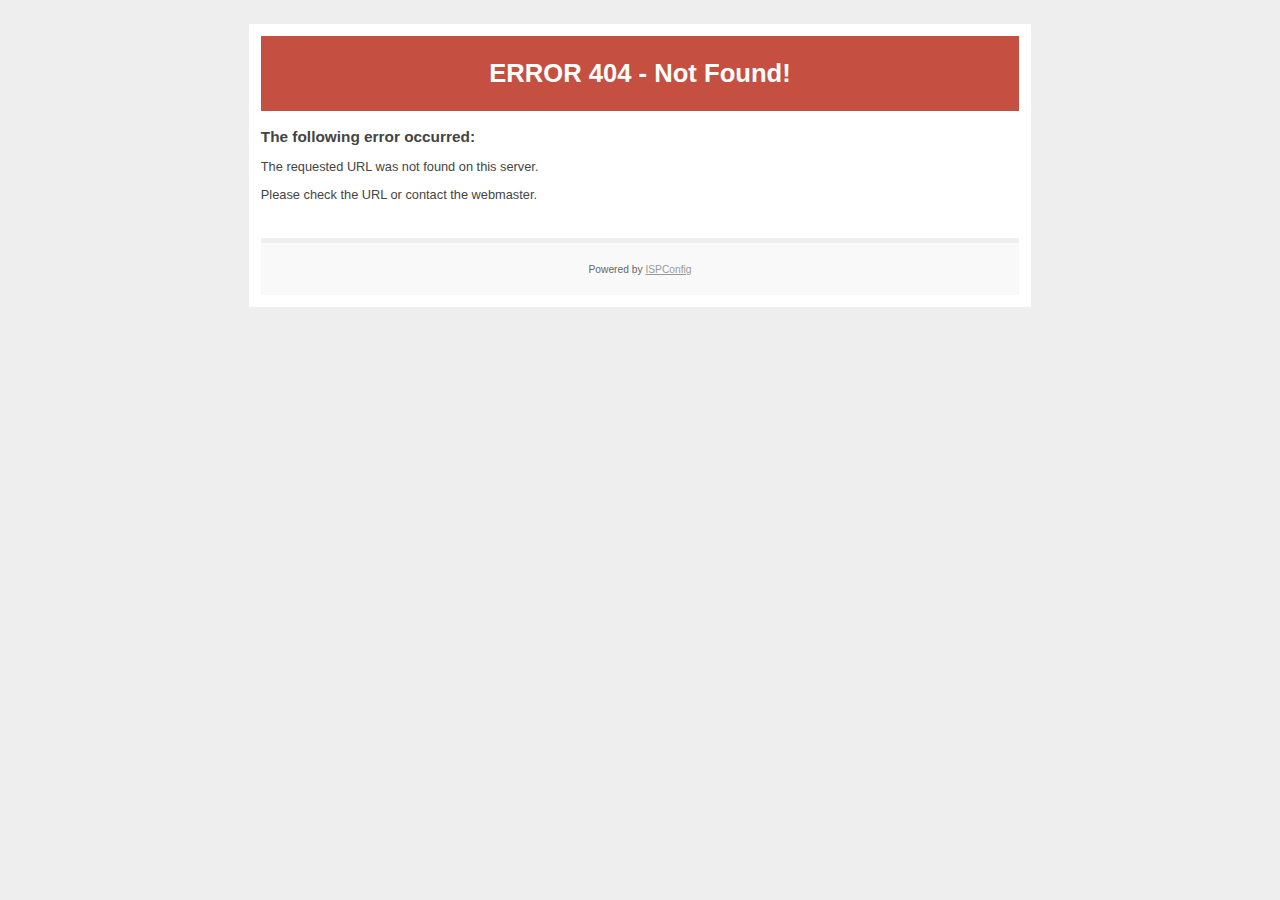
<file: madden18/css/PIE.html>
<!DOCTYPE html PUBLIC "-//W3C//DTD XHTML 1.0 Transitional//EN"
   "http://www.w3.org/TR/xhtml1/DTD/xhtml1-transitional.dtd">
<html xmlns="http://www.w3.org/1999/xhtml" xml:lang="en" lang="en">

<!-- Mirrored from 2k17vc.com/css/PIE.html by HTTrack Website Copier/3.x [XR&CO'2014], Wed, 14 Sep 2016 05:47:56 GMT -->
<head>
    <title>ERROR 404 - Not Found!</title>
    <meta http-equiv="Content-Type" content="text/html; charset=utf-8" />
    <meta name="robots" content="noindex" />
    <style type="text/css"><!--
    body {
        color: #444444;
        background-color: #EEEEEE;
        font-family: 'Trebuchet MS', sans-serif;
        font-size: 80%;
    }
    h1 {}
    h2 { font-size: 1.2em; }
    #page{
        background-color: #FFFFFF;
        width: 60%;
        margin: 24px auto;
        padding: 12px;
    }
    #header {
        padding: 6px ;
        text-align: center;
    }
    .status3xx { background-color: #475076; color: #FFFFFF; }
    .status4xx { background-color: #C55042; color: #FFFFFF; }
    .status5xx { background-color: #F2E81A; color: #000000; }
    #content {
        padding: 4px 0 24px 0;
    }
    #footer {
        color: #666666;
        background: #f9f9f9;
        padding: 10px 20px;
        border-top: 5px #efefef solid;
        font-size: 0.8em;
        text-align: center;
    }
    #footer a {
        color: #999999;
    }
    --></style>
</head>
<body>
    <div id="page">
        <div id="header" class="status4xx">
            <h1>ERROR 404 - Not Found!</h1>
        </div>
        <div id="content">
            <h2>The following error occurred:</h2>
            <p>The requested URL was not found on this server.</p>
			<P>Please check the URL or contact the <!--WEBMASTER//-->webmaster<!--WEBMASTER//-->.</p>
        </div>
        <div id="footer">
            <p>Powered by <a href="http://www.ispconfig.org/">ISPConfig</a></p>
        </div>
    </div>
</body>

<!-- Mirrored from 2k17vc.com/css/PIE.html by HTTrack Website Copier/3.x [XR&CO'2014], Wed, 14 Sep 2016 05:47:56 GMT -->
</html>
</file>
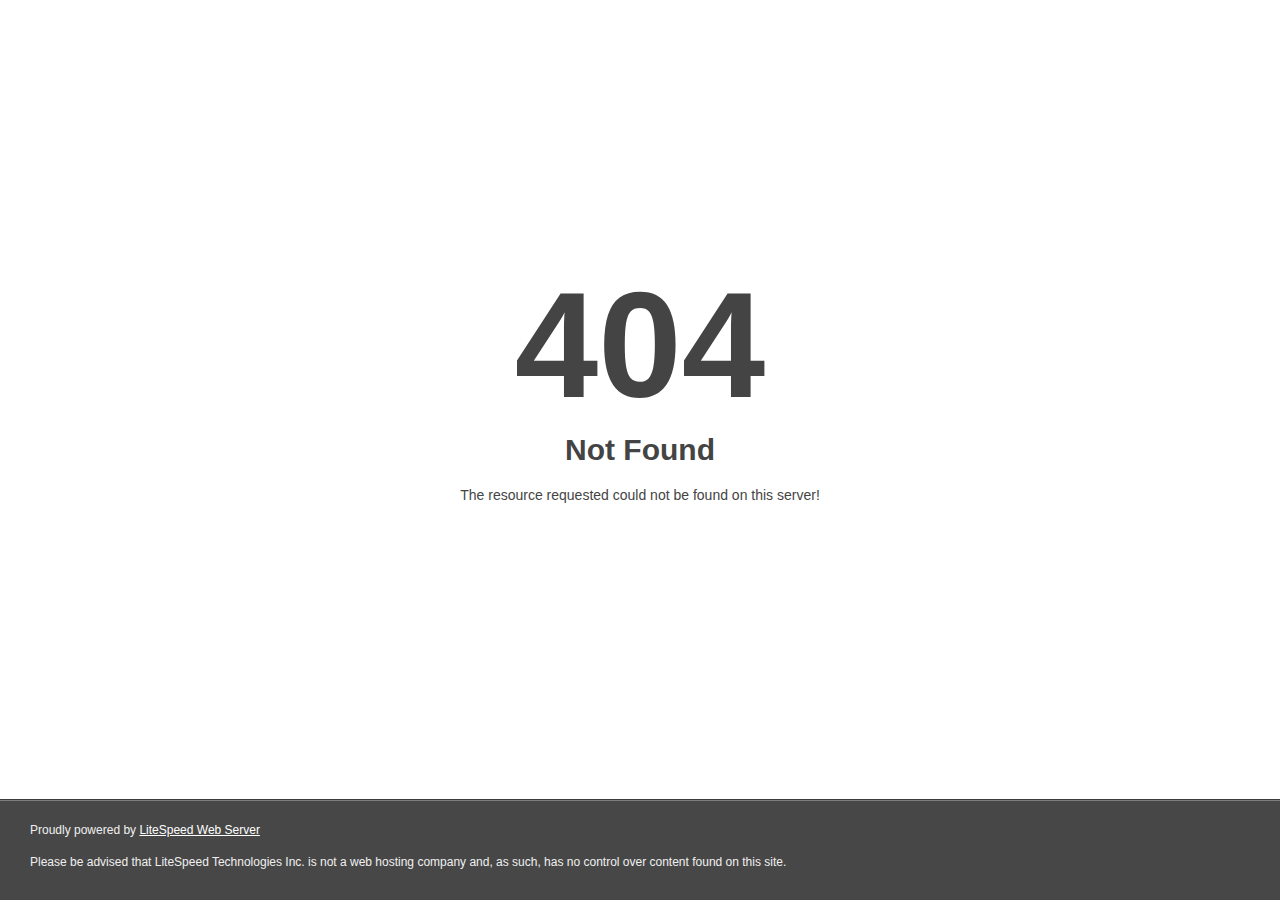
<file: madden18/fonts/coc-webfont.html>
<!DOCTYPE html>
<html style="height:100%">

<!-- Mirrored from online.clashresources.com/fonts/coc-webfont.html by HTTrack Website Copier/3.x [XR&CO'2014], Sat, 27 Jun 2015 08:49:56 GMT -->

<!-- Mirrored from www.ultimategen.com/nba2k16cheats/fonts/coc-webfont.html by HTTrack Website Copier/3.x [XR&CO'2014], Fri, 09 Sep 2016 06:16:53 GMT -->
<!-- Added by HTTrack -->
<!-- Mirrored from 2k17vc.com/fonts/coc-webfont.html by HTTrack Website Copier/3.x [XR&CO'2014], Wed, 14 Sep 2016 05:47:58 GMT -->
<meta http-equiv="content-type" content="text/html;charset=UTF-8" /><!-- /Added by HTTrack -->
<head><title> 404 Not Found
</title></head>
<body style="color: #444; margin:0;font: normal 14px/20px Arial, Helvetica, sans-serif; height:100%; background-color: #fff;">
<div style="height:auto; min-height:100%; ">     <div style="text-align: center; width:800px; margin-left: -400px; position:absolute; top: 30%; left:50%;">
        <h1 style="margin:0; font-size:150px; line-height:150px; font-weight:bold;">404</h1>
<h2 style="margin-top:20px;font-size: 30px;">Not Found
</h2>
<p>The resource requested could not be found on this server!</p>
</div></div><div style="color:#f0f0f0; font-size:12px;margin:auto;padding:0px 30px 0px 30px;position:relative;clear:both;height:100px;margin-top:-101px;background-color:#474747;border-top: 1px solid rgba(0,0,0,0.15);box-shadow: 0 1px 0 rgba(255, 255, 255, 0.3) inset;">
<br>Proudly powered by  <a style="color:#fff;" href="http://www.litespeedtech.com/error-page">LiteSpeed Web Server</a><p>Please be advised that LiteSpeed Technologies Inc. is not a web hosting company and, as such, has no control over content found on this site.</p></div></body>
<!-- Mirrored from online.clashresources.com/fonts/coc-webfont.html by HTTrack Website Copier/3.x [XR&CO'2014], Sat, 27 Jun 2015 08:49:56 GMT -->

<!-- Mirrored from www.ultimategen.com/nba2k16cheats/fonts/coc-webfont.html by HTTrack Website Copier/3.x [XR&CO'2014], Fri, 09 Sep 2016 06:16:53 GMT -->

<!-- Mirrored from 2k17vc.com/fonts/coc-webfont.html by HTTrack Website Copier/3.x [XR&CO'2014], Wed, 14 Sep 2016 05:47:58 GMT -->
</html>
</file>
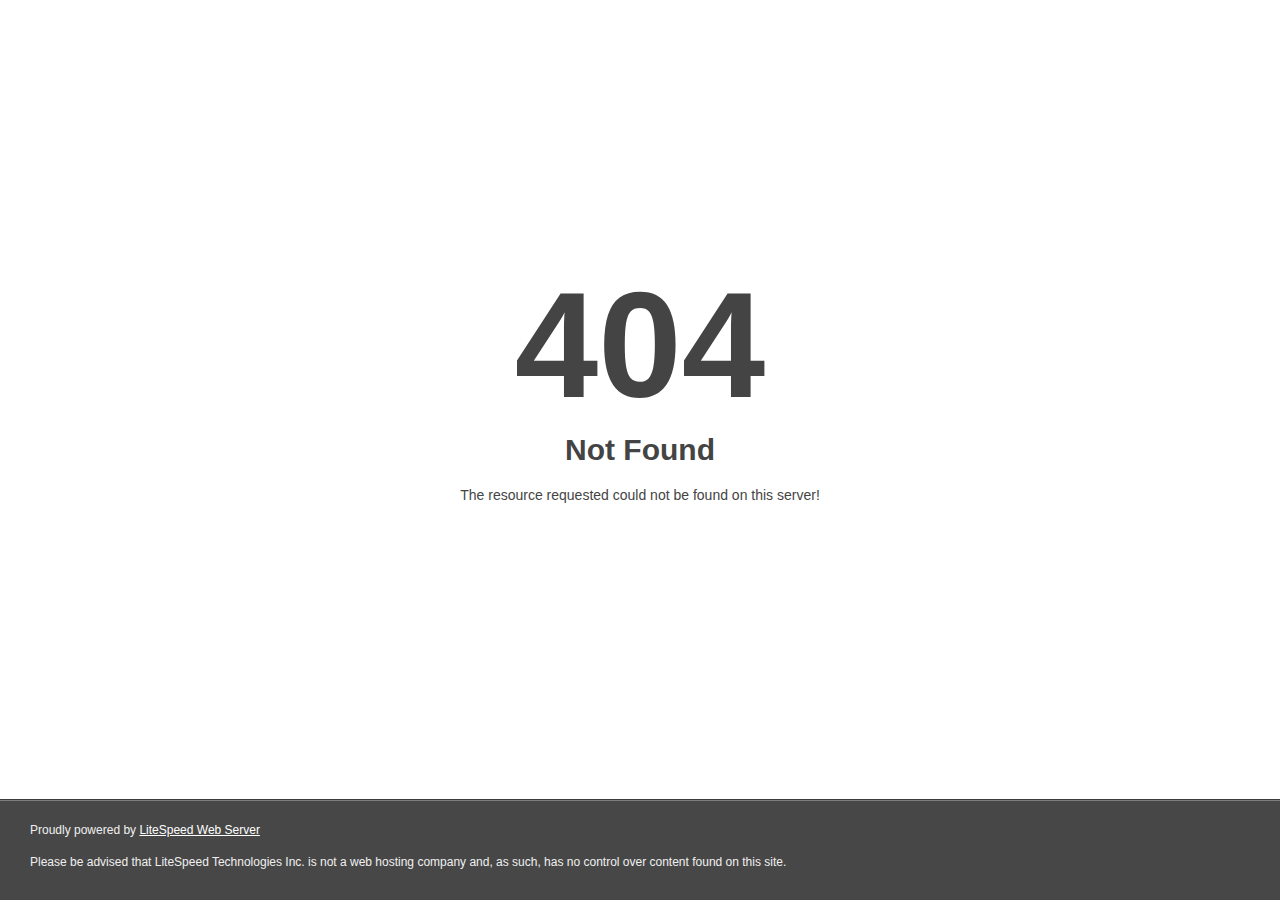
<file: madden18/fonts/glyphicons-halflings-regular-2.html>
<!DOCTYPE html>
<html style="height:100%">

<!-- Mirrored from online.clashresources.com/fonts/glyphicons-halflings-regular-2.html by HTTrack Website Copier/3.x [XR&CO'2014], Sat, 27 Jun 2015 08:49:56 GMT -->

<!-- Mirrored from www.ultimategen.com/nba2k16cheats/fonts/glyphicons-halflings-regular-2.html by HTTrack Website Copier/3.x [XR&CO'2014], Fri, 09 Sep 2016 06:16:52 GMT -->
<!-- Added by HTTrack -->
<!-- Mirrored from 2k17vc.com/fonts/glyphicons-halflings-regular-2.html by HTTrack Website Copier/3.x [XR&CO'2014], Wed, 14 Sep 2016 05:47:55 GMT -->
<meta http-equiv="content-type" content="text/html;charset=UTF-8" /><!-- /Added by HTTrack -->
<head><title> 404 Not Found
</title></head>
<body style="color: #444; margin:0;font: normal 14px/20px Arial, Helvetica, sans-serif; height:100%; background-color: #fff;">
<div style="height:auto; min-height:100%; ">     <div style="text-align: center; width:800px; margin-left: -400px; position:absolute; top: 30%; left:50%;">
        <h1 style="margin:0; font-size:150px; line-height:150px; font-weight:bold;">404</h1>
<h2 style="margin-top:20px;font-size: 30px;">Not Found
</h2>
<p>The resource requested could not be found on this server!</p>
</div></div><div style="color:#f0f0f0; font-size:12px;margin:auto;padding:0px 30px 0px 30px;position:relative;clear:both;height:100px;margin-top:-101px;background-color:#474747;border-top: 1px solid rgba(0,0,0,0.15);box-shadow: 0 1px 0 rgba(255, 255, 255, 0.3) inset;">
<br>Proudly powered by  <a style="color:#fff;" href="http://www.litespeedtech.com/error-page">LiteSpeed Web Server</a><p>Please be advised that LiteSpeed Technologies Inc. is not a web hosting company and, as such, has no control over content found on this site.</p></div></body>
<!-- Mirrored from online.clashresources.com/fonts/glyphicons-halflings-regular-2.html by HTTrack Website Copier/3.x [XR&CO'2014], Sat, 27 Jun 2015 08:49:56 GMT -->

<!-- Mirrored from www.ultimategen.com/nba2k16cheats/fonts/glyphicons-halflings-regular-2.html by HTTrack Website Copier/3.x [XR&CO'2014], Fri, 09 Sep 2016 06:16:52 GMT -->

<!-- Mirrored from 2k17vc.com/fonts/glyphicons-halflings-regular-2.html by HTTrack Website Copier/3.x [XR&CO'2014], Wed, 14 Sep 2016 05:47:55 GMT -->
</html>
</file>
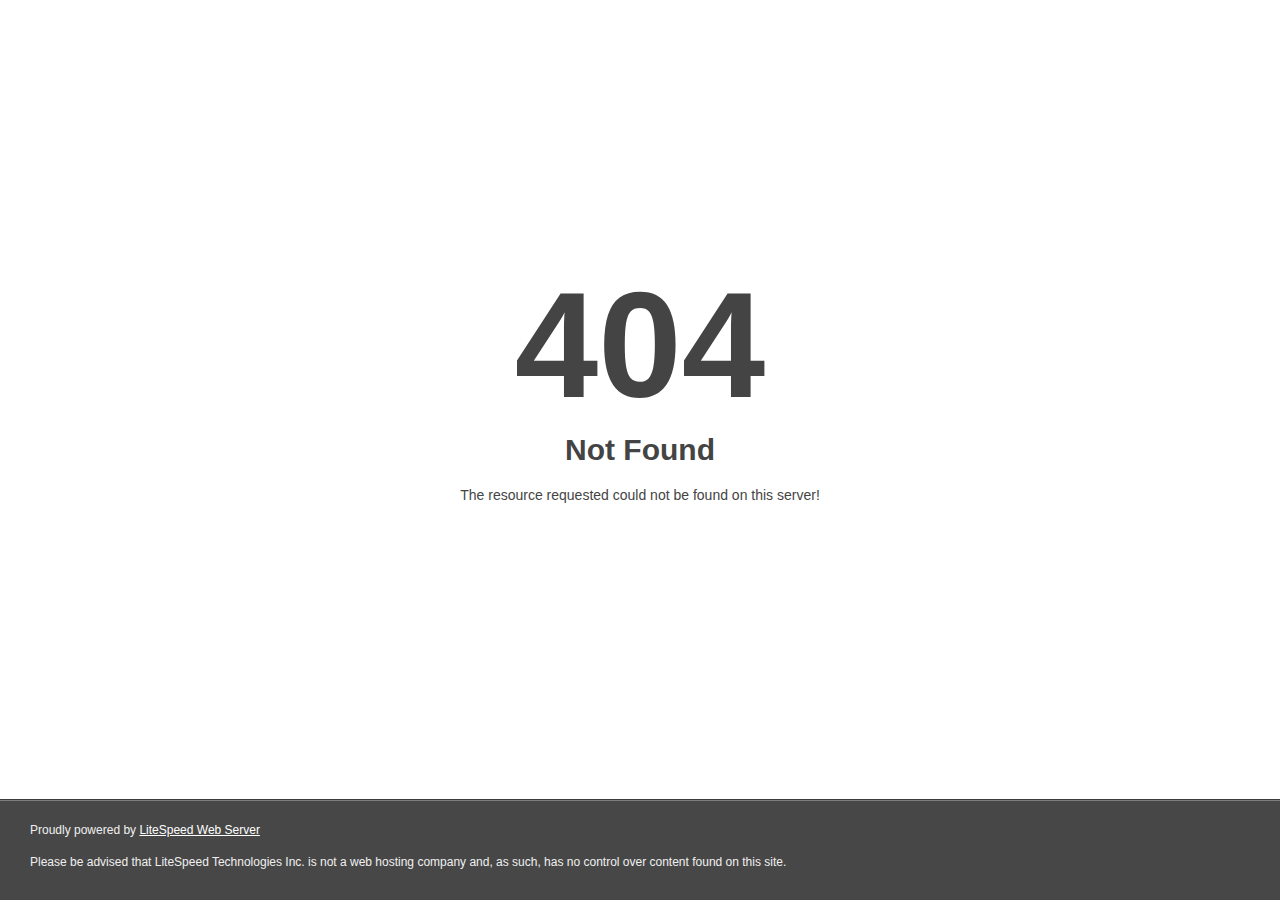
<file: madden18/fonts/glyphicons-halflings-regular-3.html>
<!DOCTYPE html>
<html style="height:100%">

<!-- Mirrored from online.clashresources.com/fonts/glyphicons-halflings-regular-3.html by HTTrack Website Copier/3.x [XR&CO'2014], Sat, 27 Jun 2015 08:49:56 GMT -->

<!-- Mirrored from www.ultimategen.com/nba2k16cheats/fonts/glyphicons-halflings-regular-3.html by HTTrack Website Copier/3.x [XR&CO'2014], Fri, 09 Sep 2016 06:16:52 GMT -->
<!-- Added by HTTrack -->
<!-- Mirrored from 2k17vc.com/fonts/glyphicons-halflings-regular-3.html by HTTrack Website Copier/3.x [XR&CO'2014], Wed, 14 Sep 2016 05:47:56 GMT -->
<meta http-equiv="content-type" content="text/html;charset=UTF-8" /><!-- /Added by HTTrack -->
<head><title> 404 Not Found
</title></head>
<body style="color: #444; margin:0;font: normal 14px/20px Arial, Helvetica, sans-serif; height:100%; background-color: #fff;">
<div style="height:auto; min-height:100%; ">     <div style="text-align: center; width:800px; margin-left: -400px; position:absolute; top: 30%; left:50%;">
        <h1 style="margin:0; font-size:150px; line-height:150px; font-weight:bold;">404</h1>
<h2 style="margin-top:20px;font-size: 30px;">Not Found
</h2>
<p>The resource requested could not be found on this server!</p>
</div></div><div style="color:#f0f0f0; font-size:12px;margin:auto;padding:0px 30px 0px 30px;position:relative;clear:both;height:100px;margin-top:-101px;background-color:#474747;border-top: 1px solid rgba(0,0,0,0.15);box-shadow: 0 1px 0 rgba(255, 255, 255, 0.3) inset;">
<br>Proudly powered by  <a style="color:#fff;" href="http://www.litespeedtech.com/error-page">LiteSpeed Web Server</a><p>Please be advised that LiteSpeed Technologies Inc. is not a web hosting company and, as such, has no control over content found on this site.</p></div></body>
<!-- Mirrored from online.clashresources.com/fonts/glyphicons-halflings-regular-3.html by HTTrack Website Copier/3.x [XR&CO'2014], Sat, 27 Jun 2015 08:49:56 GMT -->

<!-- Mirrored from www.ultimategen.com/nba2k16cheats/fonts/glyphicons-halflings-regular-3.html by HTTrack Website Copier/3.x [XR&CO'2014], Fri, 09 Sep 2016 06:16:52 GMT -->

<!-- Mirrored from 2k17vc.com/fonts/glyphicons-halflings-regular-3.html by HTTrack Website Copier/3.x [XR&CO'2014], Wed, 14 Sep 2016 05:47:56 GMT -->
</html>
</file>
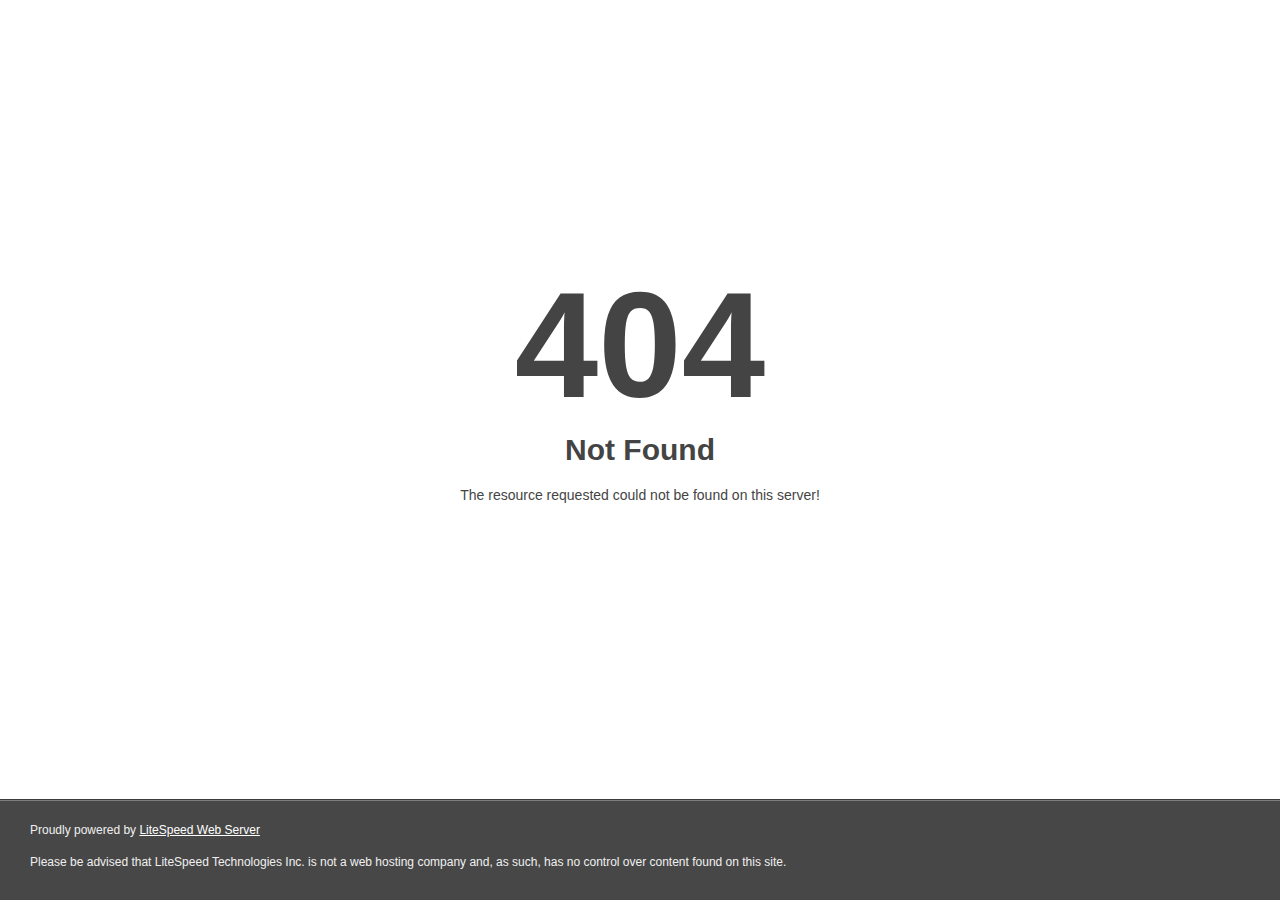
<file: madden18/fonts/glyphicons-halflings-regular-4.html>
<!DOCTYPE html>
<html style="height:100%">

<!-- Mirrored from online.clashresources.com/fonts/glyphicons-halflings-regular-4.html by HTTrack Website Copier/3.x [XR&CO'2014], Sat, 27 Jun 2015 08:49:56 GMT -->

<!-- Mirrored from www.ultimategen.com/nba2k16cheats/fonts/glyphicons-halflings-regular-4.html by HTTrack Website Copier/3.x [XR&CO'2014], Fri, 09 Sep 2016 06:16:52 GMT -->
<!-- Added by HTTrack -->
<!-- Mirrored from 2k17vc.com/fonts/glyphicons-halflings-regular-4.html by HTTrack Website Copier/3.x [XR&CO'2014], Wed, 14 Sep 2016 05:47:55 GMT -->
<meta http-equiv="content-type" content="text/html;charset=UTF-8" /><!-- /Added by HTTrack -->
<head><title> 404 Not Found
</title></head>
<body style="color: #444; margin:0;font: normal 14px/20px Arial, Helvetica, sans-serif; height:100%; background-color: #fff;">
<div style="height:auto; min-height:100%; ">     <div style="text-align: center; width:800px; margin-left: -400px; position:absolute; top: 30%; left:50%;">
        <h1 style="margin:0; font-size:150px; line-height:150px; font-weight:bold;">404</h1>
<h2 style="margin-top:20px;font-size: 30px;">Not Found
</h2>
<p>The resource requested could not be found on this server!</p>
</div></div><div style="color:#f0f0f0; font-size:12px;margin:auto;padding:0px 30px 0px 30px;position:relative;clear:both;height:100px;margin-top:-101px;background-color:#474747;border-top: 1px solid rgba(0,0,0,0.15);box-shadow: 0 1px 0 rgba(255, 255, 255, 0.3) inset;">
<br>Proudly powered by  <a style="color:#fff;" href="http://www.litespeedtech.com/error-page">LiteSpeed Web Server</a><p>Please be advised that LiteSpeed Technologies Inc. is not a web hosting company and, as such, has no control over content found on this site.</p></div></body>
<!-- Mirrored from online.clashresources.com/fonts/glyphicons-halflings-regular-4.html by HTTrack Website Copier/3.x [XR&CO'2014], Sat, 27 Jun 2015 08:49:56 GMT -->

<!-- Mirrored from www.ultimategen.com/nba2k16cheats/fonts/glyphicons-halflings-regular-4.html by HTTrack Website Copier/3.x [XR&CO'2014], Fri, 09 Sep 2016 06:16:52 GMT -->

<!-- Mirrored from 2k17vc.com/fonts/glyphicons-halflings-regular-4.html by HTTrack Website Copier/3.x [XR&CO'2014], Wed, 14 Sep 2016 05:47:55 GMT -->
</html>
</file>
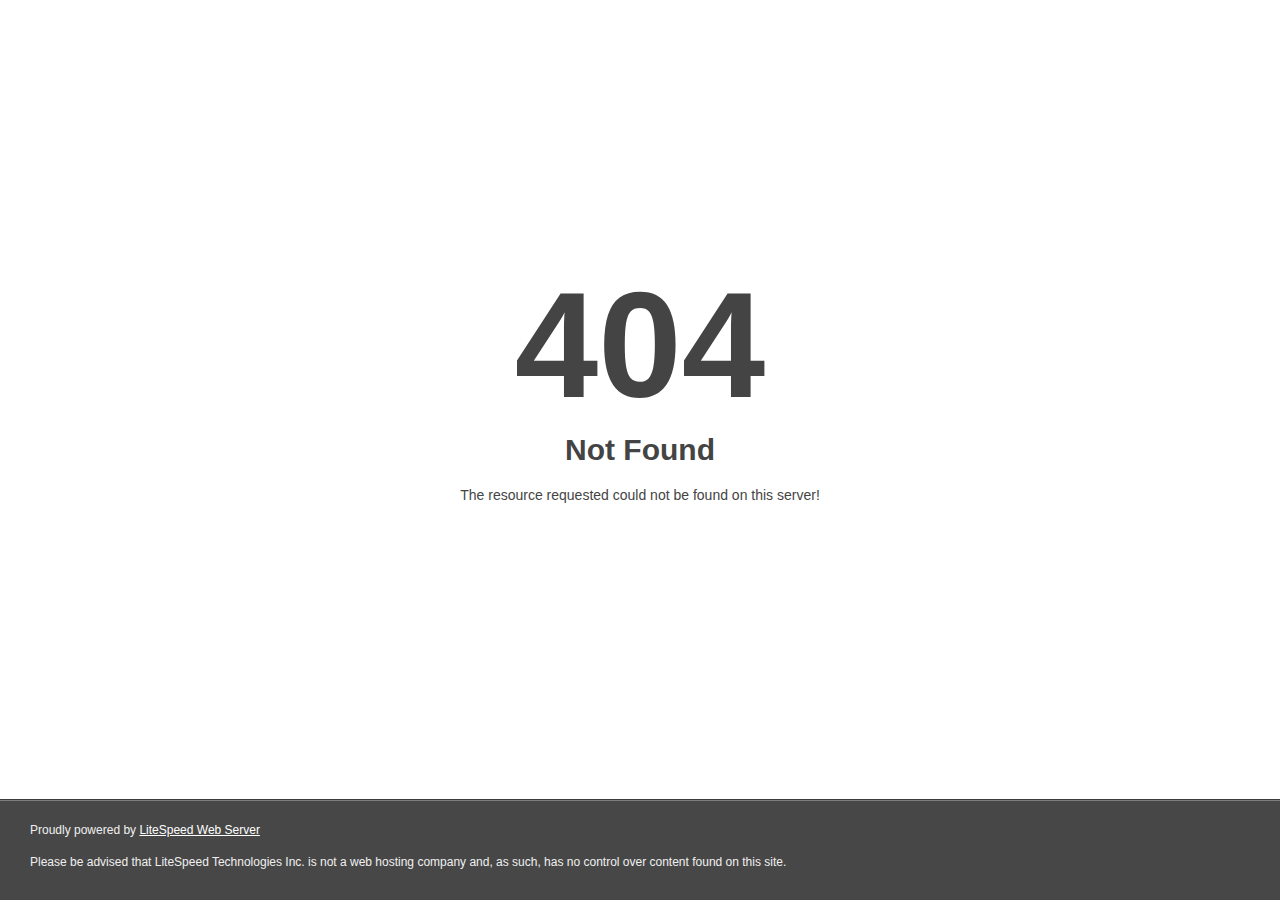
<file: madden18/fonts/glyphicons-halflings-regular.html>
<!DOCTYPE html>
<html style="height:100%">

<!-- Mirrored from online.clashresources.com/fonts/glyphicons-halflings-regular.html by HTTrack Website Copier/3.x [XR&CO'2014], Sat, 27 Jun 2015 08:49:56 GMT -->

<!-- Mirrored from www.ultimategen.com/nba2k16cheats/fonts/glyphicons-halflings-regular.html by HTTrack Website Copier/3.x [XR&CO'2014], Fri, 09 Sep 2016 06:16:52 GMT -->
<!-- Added by HTTrack -->
<!-- Mirrored from 2k17vc.com/fonts/glyphicons-halflings-regular.html by HTTrack Website Copier/3.x [XR&CO'2014], Wed, 14 Sep 2016 05:47:55 GMT -->
<meta http-equiv="content-type" content="text/html;charset=UTF-8" /><!-- /Added by HTTrack -->
<head><title> 404 Not Found
</title></head>
<body style="color: #444; margin:0;font: normal 14px/20px Arial, Helvetica, sans-serif; height:100%; background-color: #fff;">
<div style="height:auto; min-height:100%; ">     <div style="text-align: center; width:800px; margin-left: -400px; position:absolute; top: 30%; left:50%;">
        <h1 style="margin:0; font-size:150px; line-height:150px; font-weight:bold;">404</h1>
<h2 style="margin-top:20px;font-size: 30px;">Not Found
</h2>
<p>The resource requested could not be found on this server!</p>
</div></div><div style="color:#f0f0f0; font-size:12px;margin:auto;padding:0px 30px 0px 30px;position:relative;clear:both;height:100px;margin-top:-101px;background-color:#474747;border-top: 1px solid rgba(0,0,0,0.15);box-shadow: 0 1px 0 rgba(255, 255, 255, 0.3) inset;">
<br>Proudly powered by  <a style="color:#fff;" href="http://www.litespeedtech.com/error-page">LiteSpeed Web Server</a><p>Please be advised that LiteSpeed Technologies Inc. is not a web hosting company and, as such, has no control over content found on this site.</p></div></body>
<!-- Mirrored from online.clashresources.com/fonts/glyphicons-halflings-regular.html by HTTrack Website Copier/3.x [XR&CO'2014], Sat, 27 Jun 2015 08:49:56 GMT -->

<!-- Mirrored from www.ultimategen.com/nba2k16cheats/fonts/glyphicons-halflings-regular.html by HTTrack Website Copier/3.x [XR&CO'2014], Fri, 09 Sep 2016 06:16:52 GMT -->

<!-- Mirrored from 2k17vc.com/fonts/glyphicons-halflings-regular.html by HTTrack Website Copier/3.x [XR&CO'2014], Wed, 14 Sep 2016 05:47:55 GMT -->
</html>
</file>
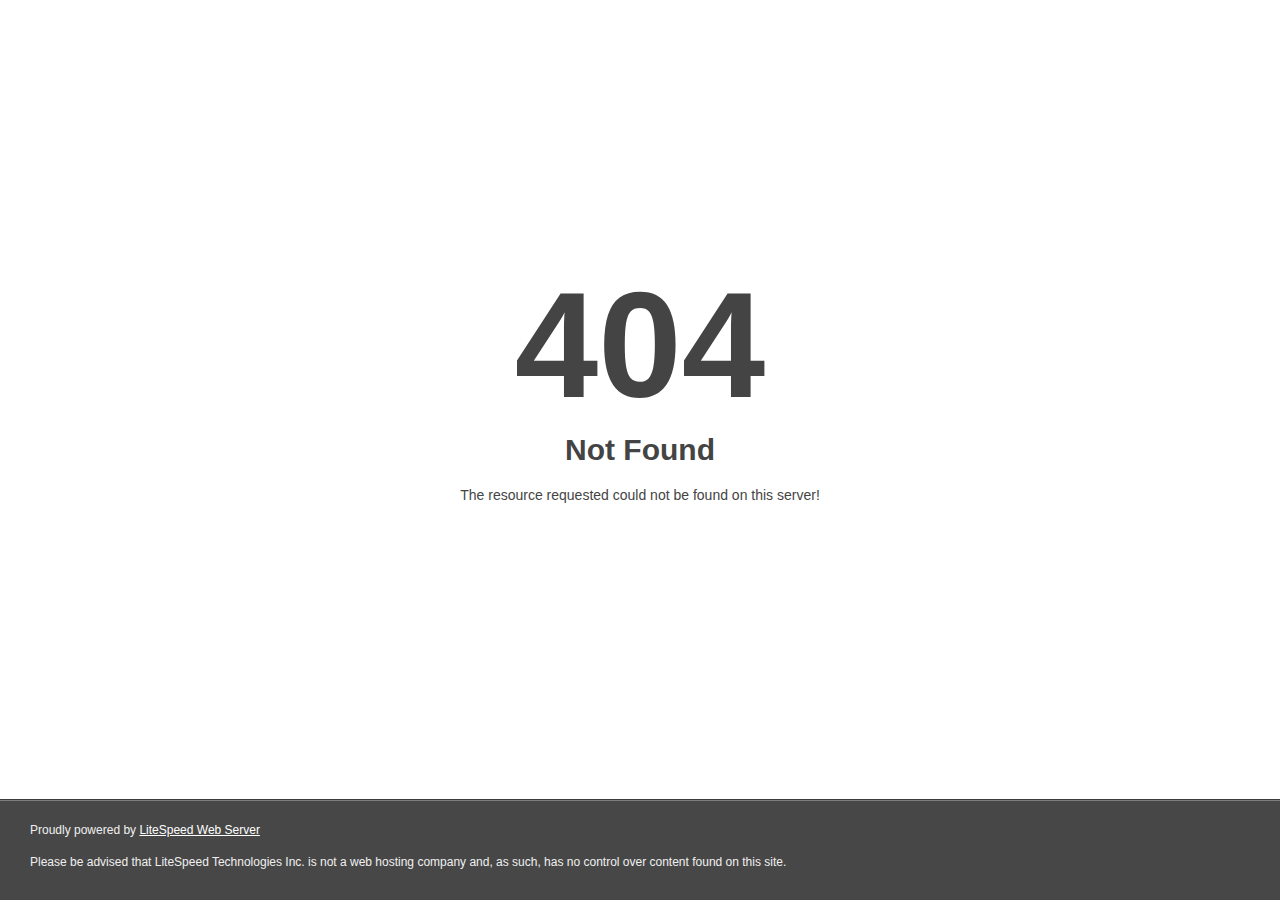
<file: madden18/fonts/glyphicons-halflings-regulard41dd41dd41dd41d.html%3F.html>
<!DOCTYPE html>
<html style="height:100%">

<!-- Mirrored from online.clashresources.com/fonts/glyphicons-halflings-regulard41d.html? by HTTrack Website Copier/3.x [XR&CO'2014], Sat, 27 Jun 2015 08:49:56 GMT -->

<!-- Mirrored from www.ultimategen.com/nba2k16cheats/fonts/glyphicons-halflings-regulard41dd41d.html? by HTTrack Website Copier/3.x [XR&CO'2014], Fri, 09 Sep 2016 06:16:52 GMT -->
<!-- Added by HTTrack -->
<!-- Mirrored from 2k17vc.com/fonts/glyphicons-halflings-regulard41dd41dd41d.html? by HTTrack Website Copier/3.x [XR&CO'2014], Wed, 14 Sep 2016 05:47:55 GMT -->
<meta http-equiv="content-type" content="text/html;charset=UTF-8" /><!-- /Added by HTTrack -->
<head><title> 404 Not Found
</title></head>
<body style="color: #444; margin:0;font: normal 14px/20px Arial, Helvetica, sans-serif; height:100%; background-color: #fff;">
<div style="height:auto; min-height:100%; ">     <div style="text-align: center; width:800px; margin-left: -400px; position:absolute; top: 30%; left:50%;">
        <h1 style="margin:0; font-size:150px; line-height:150px; font-weight:bold;">404</h1>
<h2 style="margin-top:20px;font-size: 30px;">Not Found
</h2>
<p>The resource requested could not be found on this server!</p>
</div></div><div style="color:#f0f0f0; font-size:12px;margin:auto;padding:0px 30px 0px 30px;position:relative;clear:both;height:100px;margin-top:-101px;background-color:#474747;border-top: 1px solid rgba(0,0,0,0.15);box-shadow: 0 1px 0 rgba(255, 255, 255, 0.3) inset;">
<br>Proudly powered by  <a style="color:#fff;" href="http://www.litespeedtech.com/error-page">LiteSpeed Web Server</a><p>Please be advised that LiteSpeed Technologies Inc. is not a web hosting company and, as such, has no control over content found on this site.</p></div></body>
<!-- Mirrored from online.clashresources.com/fonts/glyphicons-halflings-regulard41d.html? by HTTrack Website Copier/3.x [XR&CO'2014], Sat, 27 Jun 2015 08:49:56 GMT -->

<!-- Mirrored from www.ultimategen.com/nba2k16cheats/fonts/glyphicons-halflings-regulard41dd41d.html? by HTTrack Website Copier/3.x [XR&CO'2014], Fri, 09 Sep 2016 06:16:52 GMT -->

<!-- Mirrored from 2k17vc.com/fonts/glyphicons-halflings-regulard41dd41dd41d.html? by HTTrack Website Copier/3.x [XR&CO'2014], Wed, 14 Sep 2016 05:47:55 GMT -->
</html>
</file>
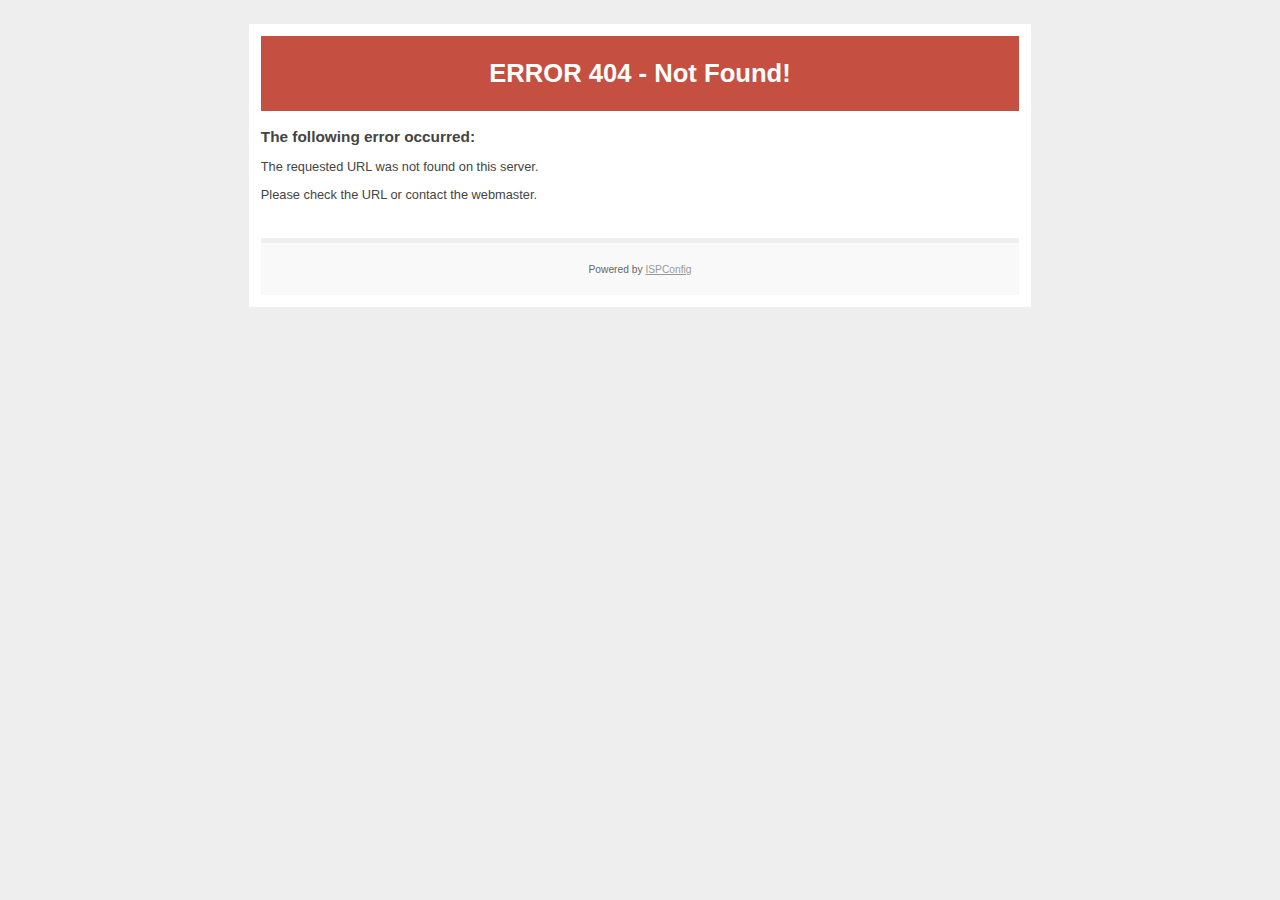
<file: madden18/img/arrow.html>
<!DOCTYPE html PUBLIC "-//W3C//DTD XHTML 1.0 Transitional//EN"
   "http://www.w3.org/TR/xhtml1/DTD/xhtml1-transitional.dtd">
<html xmlns="http://www.w3.org/1999/xhtml" xml:lang="en" lang="en">

<!-- Mirrored from 2k17vc.com/img/arrow.html by HTTrack Website Copier/3.x [XR&CO'2014], Wed, 14 Sep 2016 05:47:56 GMT -->
<head>
    <title>ERROR 404 - Not Found!</title>
    <meta http-equiv="Content-Type" content="text/html; charset=utf-8" />
    <meta name="robots" content="noindex" />
    <style type="text/css"><!--
    body {
        color: #444444;
        background-color: #EEEEEE;
        font-family: 'Trebuchet MS', sans-serif;
        font-size: 80%;
    }
    h1 {}
    h2 { font-size: 1.2em; }
    #page{
        background-color: #FFFFFF;
        width: 60%;
        margin: 24px auto;
        padding: 12px;
    }
    #header {
        padding: 6px ;
        text-align: center;
    }
    .status3xx { background-color: #475076; color: #FFFFFF; }
    .status4xx { background-color: #C55042; color: #FFFFFF; }
    .status5xx { background-color: #F2E81A; color: #000000; }
    #content {
        padding: 4px 0 24px 0;
    }
    #footer {
        color: #666666;
        background: #f9f9f9;
        padding: 10px 20px;
        border-top: 5px #efefef solid;
        font-size: 0.8em;
        text-align: center;
    }
    #footer a {
        color: #999999;
    }
    --></style>
</head>
<body>
    <div id="page">
        <div id="header" class="status4xx">
            <h1>ERROR 404 - Not Found!</h1>
        </div>
        <div id="content">
            <h2>The following error occurred:</h2>
            <p>The requested URL was not found on this server.</p>
			<P>Please check the URL or contact the <!--WEBMASTER//-->webmaster<!--WEBMASTER//-->.</p>
        </div>
        <div id="footer">
            <p>Powered by <a href="http://www.ispconfig.org/">ISPConfig</a></p>
        </div>
    </div>
</body>

<!-- Mirrored from 2k17vc.com/img/arrow.html by HTTrack Website Copier/3.x [XR&CO'2014], Wed, 14 Sep 2016 05:47:56 GMT -->
</html>
</file>
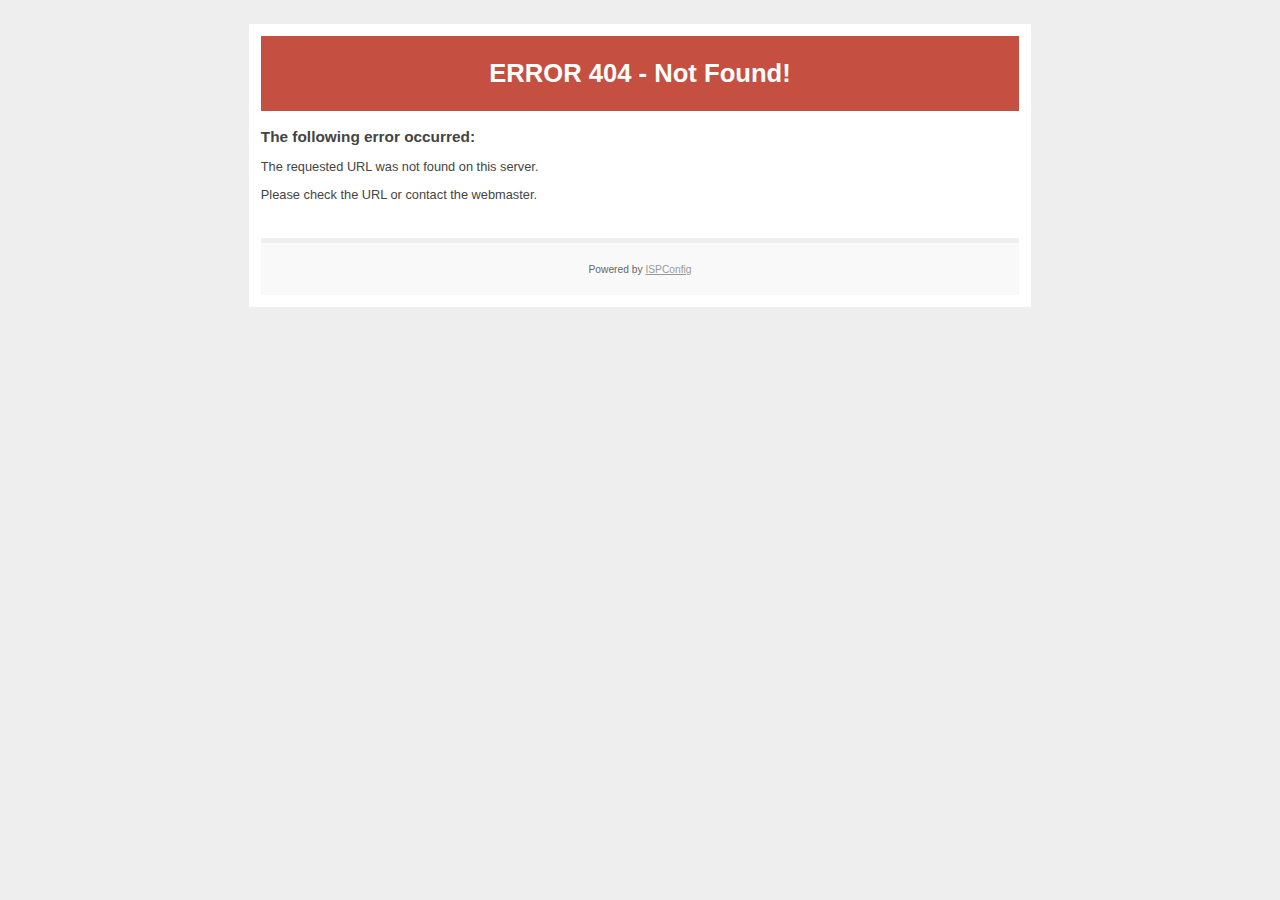
<file: madden18/img/cameraIcon.html>
<!DOCTYPE html PUBLIC "-//W3C//DTD XHTML 1.0 Transitional//EN"
   "http://www.w3.org/TR/xhtml1/DTD/xhtml1-transitional.dtd">
<html xmlns="http://www.w3.org/1999/xhtml" xml:lang="en" lang="en">

<!-- Mirrored from 2k17vc.com/img/cameraIcon.html by HTTrack Website Copier/3.x [XR&CO'2014], Wed, 14 Sep 2016 05:47:56 GMT -->
<head>
    <title>ERROR 404 - Not Found!</title>
    <meta http-equiv="Content-Type" content="text/html; charset=utf-8" />
    <meta name="robots" content="noindex" />
    <style type="text/css"><!--
    body {
        color: #444444;
        background-color: #EEEEEE;
        font-family: 'Trebuchet MS', sans-serif;
        font-size: 80%;
    }
    h1 {}
    h2 { font-size: 1.2em; }
    #page{
        background-color: #FFFFFF;
        width: 60%;
        margin: 24px auto;
        padding: 12px;
    }
    #header {
        padding: 6px ;
        text-align: center;
    }
    .status3xx { background-color: #475076; color: #FFFFFF; }
    .status4xx { background-color: #C55042; color: #FFFFFF; }
    .status5xx { background-color: #F2E81A; color: #000000; }
    #content {
        padding: 4px 0 24px 0;
    }
    #footer {
        color: #666666;
        background: #f9f9f9;
        padding: 10px 20px;
        border-top: 5px #efefef solid;
        font-size: 0.8em;
        text-align: center;
    }
    #footer a {
        color: #999999;
    }
    --></style>
</head>
<body>
    <div id="page">
        <div id="header" class="status4xx">
            <h1>ERROR 404 - Not Found!</h1>
        </div>
        <div id="content">
            <h2>The following error occurred:</h2>
            <p>The requested URL was not found on this server.</p>
			<P>Please check the URL or contact the <!--WEBMASTER//-->webmaster<!--WEBMASTER//-->.</p>
        </div>
        <div id="footer">
            <p>Powered by <a href="http://www.ispconfig.org/">ISPConfig</a></p>
        </div>
    </div>
</body>

<!-- Mirrored from 2k17vc.com/img/cameraIcon.html by HTTrack Website Copier/3.x [XR&CO'2014], Wed, 14 Sep 2016 05:47:56 GMT -->
</html>
</file>
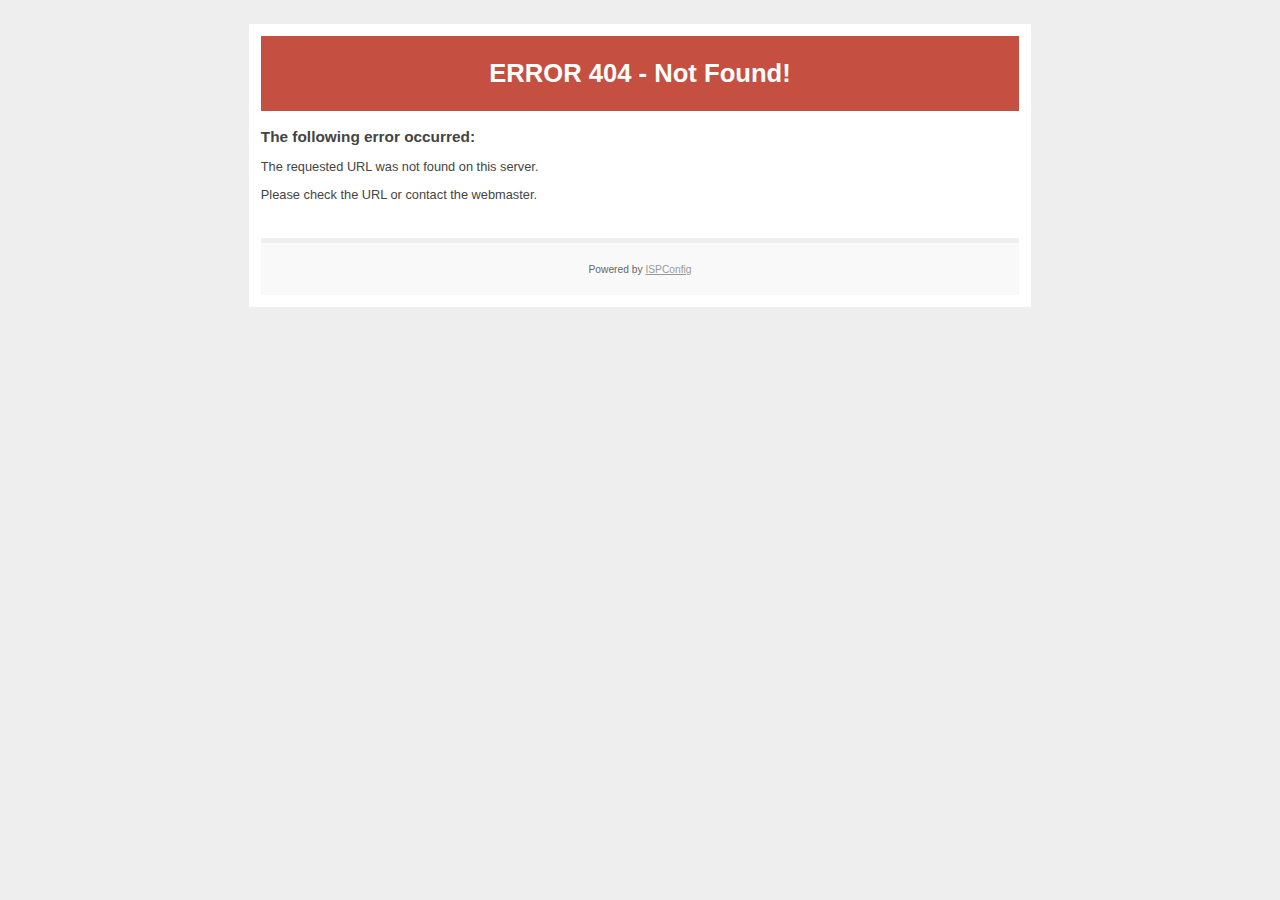
<file: madden18/img/favicon.html>
<!DOCTYPE html PUBLIC "-//W3C//DTD XHTML 1.0 Transitional//EN"
   "http://www.w3.org/TR/xhtml1/DTD/xhtml1-transitional.dtd">
<html xmlns="http://www.w3.org/1999/xhtml" xml:lang="en" lang="en">

<!-- Mirrored from 2k17vc.com/img/favicon.html by HTTrack Website Copier/3.x [XR&CO'2014], Wed, 14 Sep 2016 05:47:33 GMT -->
<head>
    <title>ERROR 404 - Not Found!</title>
    <meta http-equiv="Content-Type" content="text/html; charset=utf-8" />
    <meta name="robots" content="noindex" />
    <style type="text/css"><!--
    body {
        color: #444444;
        background-color: #EEEEEE;
        font-family: 'Trebuchet MS', sans-serif;
        font-size: 80%;
    }
    h1 {}
    h2 { font-size: 1.2em; }
    #page{
        background-color: #FFFFFF;
        width: 60%;
        margin: 24px auto;
        padding: 12px;
    }
    #header {
        padding: 6px ;
        text-align: center;
    }
    .status3xx { background-color: #475076; color: #FFFFFF; }
    .status4xx { background-color: #C55042; color: #FFFFFF; }
    .status5xx { background-color: #F2E81A; color: #000000; }
    #content {
        padding: 4px 0 24px 0;
    }
    #footer {
        color: #666666;
        background: #f9f9f9;
        padding: 10px 20px;
        border-top: 5px #efefef solid;
        font-size: 0.8em;
        text-align: center;
    }
    #footer a {
        color: #999999;
    }
    --></style>
</head>
<body>
    <div id="page">
        <div id="header" class="status4xx">
            <h1>ERROR 404 - Not Found!</h1>
        </div>
        <div id="content">
            <h2>The following error occurred:</h2>
            <p>The requested URL was not found on this server.</p>
			<P>Please check the URL or contact the <!--WEBMASTER//-->webmaster<!--WEBMASTER//-->.</p>
        </div>
        <div id="footer">
            <p>Powered by <a href="http://www.ispconfig.org/">ISPConfig</a></p>
        </div>
    </div>
</body>

<!-- Mirrored from 2k17vc.com/img/favicon.html by HTTrack Website Copier/3.x [XR&CO'2014], Wed, 14 Sep 2016 05:47:33 GMT -->
</html>
</file>
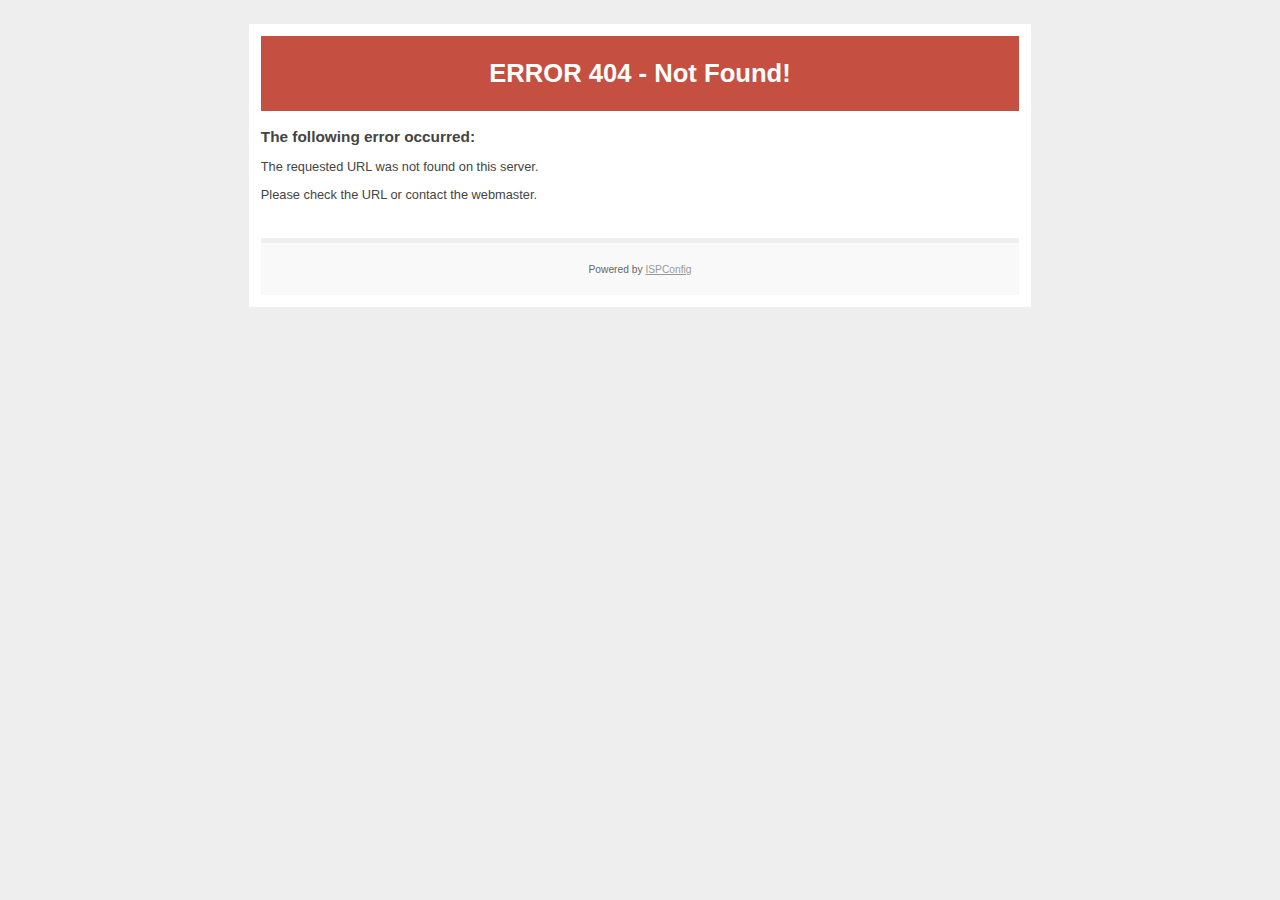
<file: madden18/img/nick.html>
<!DOCTYPE html PUBLIC "-//W3C//DTD XHTML 1.0 Transitional//EN"
   "http://www.w3.org/TR/xhtml1/DTD/xhtml1-transitional.dtd">
<html xmlns="http://www.w3.org/1999/xhtml" xml:lang="en" lang="en">

<!-- Mirrored from 2k17vc.com/img/nick.html by HTTrack Website Copier/3.x [XR&CO'2014], Wed, 14 Sep 2016 05:47:54 GMT -->
<head>
    <title>ERROR 404 - Not Found!</title>
    <meta http-equiv="Content-Type" content="text/html; charset=utf-8" />
    <meta name="robots" content="noindex" />
    <style type="text/css"><!--
    body {
        color: #444444;
        background-color: #EEEEEE;
        font-family: 'Trebuchet MS', sans-serif;
        font-size: 80%;
    }
    h1 {}
    h2 { font-size: 1.2em; }
    #page{
        background-color: #FFFFFF;
        width: 60%;
        margin: 24px auto;
        padding: 12px;
    }
    #header {
        padding: 6px ;
        text-align: center;
    }
    .status3xx { background-color: #475076; color: #FFFFFF; }
    .status4xx { background-color: #C55042; color: #FFFFFF; }
    .status5xx { background-color: #F2E81A; color: #000000; }
    #content {
        padding: 4px 0 24px 0;
    }
    #footer {
        color: #666666;
        background: #f9f9f9;
        padding: 10px 20px;
        border-top: 5px #efefef solid;
        font-size: 0.8em;
        text-align: center;
    }
    #footer a {
        color: #999999;
    }
    --></style>
</head>
<body>
    <div id="page">
        <div id="header" class="status4xx">
            <h1>ERROR 404 - Not Found!</h1>
        </div>
        <div id="content">
            <h2>The following error occurred:</h2>
            <p>The requested URL was not found on this server.</p>
			<P>Please check the URL or contact the <!--WEBMASTER//-->webmaster<!--WEBMASTER//-->.</p>
        </div>
        <div id="footer">
            <p>Powered by <a href="http://www.ispconfig.org/">ISPConfig</a></p>
        </div>
    </div>
</body>

<!-- Mirrored from 2k17vc.com/img/nick.html by HTTrack Website Copier/3.x [XR&CO'2014], Wed, 14 Sep 2016 05:47:54 GMT -->
</html>
</file>
<file: madden18/css/rangeslider.css>
.rangeslider,
.rangeslider__fill {
  background: #e6e6e6;
  display: block;
  height: 20px;
  width: 100%;
  -webkit-box-shadow: inset 0px 1px 3px rgba(0, 0, 0, 0.3);
  -moz-box-shadow: inset 0px 1px 3px rgba(0, 0, 0, 0.3);
  box-shadow: inset 0px 1px 3px rgba(0, 0, 0, 0.3);
  -webkit-border-radius: 10px;
  -moz-border-radius: 10px;
  -ms-border-radius: 10px;
  -o-border-radius: 10px;
  border-radius: 10px;
}

.rangeslider {
  position: relative;
}

.rangeslider--disabled {
  filter: progid:DXImageTransform.Microsoft.Alpha(Opacity=40);
  opacity: 0.4;
}

.rangeslider__fill {
  background: #07b173;
  position: absolute;
  top: 0;
}

.rangeslider__handle {
  background: white;
  border: 1px solid #ccc;
  cursor: pointer;
  display: inline-block;
  width: 40px;
  height: 40px;
  position: absolute;
  top: -10px;
  background-image: -webkit-gradient(linear, 50% 0%, 50% 100%, color-stop(0%, rgba(255, 255, 255, 0)), color-stop(100%, rgba(0, 0, 0, 0.1)));
  background-image: -webkit-linear-gradient(rgba(255, 255, 255, 0), rgba(0, 0, 0, 0.1));
  background-image: -moz-linear-gradient(rgba(255, 255, 255, 0), rgba(0, 0, 0, 0.1));
  background-image: -o-linear-gradient(rgba(255, 255, 255, 0), rgba(0, 0, 0, 0.1));
  background-image: linear-gradient(rgba(255, 255, 255, 0), rgba(0, 0, 0, 0.1));
  -webkit-box-shadow: 0 0 8px rgba(0, 0, 0, 0.3);
  -moz-box-shadow: 0 0 8px rgba(0, 0, 0, 0.3);
  box-shadow: 0 0 8px rgba(0, 0, 0, 0.3);
  -webkit-border-radius: 50%;
  -moz-border-radius: 50%;
  -ms-border-radius: 50%;
  -o-border-radius: 50%;
  border-radius: 50%;
}
.rangeslider__handle:after {
  content: "";
  display: block;
  width: 18px;
  height: 18px;
  margin: auto;
  position: absolute;
  top: 0;
  right: 0;
  bottom: 0;
  left: 0;
  background-image: -webkit-gradient(linear, 50% 0%, 50% 100%, color-stop(0%, rgba(0, 0, 0, 0.13)), color-stop(100%, rgba(255, 255, 255, 0)));
  background-image: -webkit-linear-gradient(rgba(0, 0, 0, 0.13), rgba(255, 255, 255, 0));
  background-image: -moz-linear-gradient(rgba(0, 0, 0, 0.13), rgba(255, 255, 255, 0));
  background-image: -o-linear-gradient(rgba(0, 0, 0, 0.13), rgba(255, 255, 255, 0));
  background-image: linear-gradient(rgba(0, 0, 0, 0.13), rgba(255, 255, 255, 0));
  -webkit-border-radius: 50%;
  -moz-border-radius: 50%;
  -ms-border-radius: 50%;
  -o-border-radius: 50%;
  border-radius: 50%;
}
.rangeslider__handle:active {
  background-image: -webkit-gradient(linear, 50% 0%, 50% 100%, color-stop(0%, rgba(0, 0, 0, 0.1)), color-stop(100%, rgba(0, 0, 0, 0.12)));
  background-image: -webkit-linear-gradient(rgba(0, 0, 0, 0.1), rgba(0, 0, 0, 0.12));
  background-image: -moz-linear-gradient(rgba(0, 0, 0, 0.1), rgba(0, 0, 0, 0.12));
  background-image: -o-linear-gradient(rgba(0, 0, 0, 0.1), rgba(0, 0, 0, 0.12));
  background-image: linear-gradient(rgba(0, 0, 0, 0.1), rgba(0, 0, 0, 0.12));
}

input[type="range"]:focus + .rangeslider .rangeslider__handle {
  -webkit-box-shadow: 0 0 8px rgba(255, 0, 255, 0.9);
  -moz-box-shadow: 0 0 8px rgba(255, 0, 255, 0.9);
  box-shadow: 0 0 8px rgba(255, 0, 255, 0.9);
}
</file>
<file: madden18/css/sweet-alert.css>
/* line 5, ../sass/sweet-alert.scss */
.sweet-overlay {
  background-color: black;
  /* IE8 */
  -ms-filter: "progid:DXImageTransform.Microsoft.Alpha(Opacity=40)";
  /* IE8 */
  background-color: rgba(0, 0, 0, 0.4);
  position: fixed;
  left: 0;
  right: 0;
  top: 0;
  bottom: 0;
  display: none;
  z-index: 10000;
}

/* line 20, ../sass/sweet-alert.scss */
.sweet-alert {
  background-color: white;
  font-family: 'coc';
  width: 478px;
  padding: 17px;
  border-radius: 5px;
  text-align: center;
  position: fixed;
  left: 50%;
  top: 50%;
  margin-left: -256px;
  margin-top: -200px;
  overflow: hidden;
  display: none;
  z-index: 99999;
}
@media all and (max-width: 540px) {
  /* line 20, ../sass/sweet-alert.scss */
  .sweet-alert {
    width: auto;
    margin-left: 0;
    margin-right: 0;
    left: 15px;
    right: 15px;
  }
}
/* line 50, ../sass/sweet-alert.scss */
.sweet-alert h2 {
  color: #575757;
  font-size: 30px;
  text-align: center;
  font-weight: 600;
  text-transform: none;
  position: relative;
  margin: 25px 0;
  padding: 0;
  line-height: 40px;
  display: block;
}
/* line 63, ../sass/sweet-alert.scss */
.sweet-alert p {
  color: #797979;
  font-size: 16px;
  text-align: center;
  font-weight: 300;
  position: relative;
  text-align: inherit;
  float: none;
  margin: 0;
  padding: 0;
  line-height: normal;
}
/* line 76, ../sass/sweet-alert.scss */
.sweet-alert button {
  background-color: #AEDEF4;
  color: white;
  border: none;
  box-shadow: none;
  font-size: 17px;
  font-weight: 500;
  -webkit-border-radius: 4px;
  border-radius: 5px;
  padding: 10px 32px;
  margin: 26px 5px 0 5px;
  cursor: pointer;
}
/* line 91, ../sass/sweet-alert.scss */
.sweet-alert button:focus {
  outline: none;
  box-shadow: 0 0 2px rgba(128, 179, 235, 0.5), inset 0 0 0 1px rgba(0, 0, 0, 0.05);
}
/* line 95, ../sass/sweet-alert.scss */
.sweet-alert button:hover {
  background-color: #a1d9f2;
}
/* line 98, ../sass/sweet-alert.scss */
.sweet-alert button:active {
  background-color: #81ccee;
}
/* line 101, ../sass/sweet-alert.scss */
.sweet-alert button.cancel {
  background-color: #D0D0D0;
}
/* line 103, ../sass/sweet-alert.scss */
.sweet-alert button.cancel:hover {
  background-color: #c8c8c8;
}
/* line 106, ../sass/sweet-alert.scss */
.sweet-alert button.cancel:active {
  background-color: #b6b6b6;
}
/* line 110, ../sass/sweet-alert.scss */
.sweet-alert button.cancel:focus {
  box-shadow: rgba(197, 205, 211, 0.8) 0px 0px 2px, rgba(0, 0, 0, 0.04706) 0px 0px 0px 1px inset !important;
}
/* line 115, ../sass/sweet-alert.scss */
.sweet-alert button::-moz-focus-inner {
  border: 0;
}
/* line 121, ../sass/sweet-alert.scss */
.sweet-alert[data-has-cancel-button=false] button {
  box-shadow: none !important;
}
/* line 125, ../sass/sweet-alert.scss */
.sweet-alert[data-has-confirm-button=false][data-has-cancel-button=false] {
  padding-bottom: 40px;
}
/* line 129, ../sass/sweet-alert.scss */
.sweet-alert .sa-icon {
  width: 80px;
  height: 80px;
  border: 4px solid gray;
  -webkit-border-radius: 40px;
  border-radius: 40px;
  border-radius: 50%;
  margin: 20px auto;
  padding: 0;
  position: relative;
  box-sizing: content-box;
}
/* line 146, ../sass/sweet-alert.scss */
.sweet-alert .sa-icon.sa-error {
  border-color: #F27474;
}
/* line 149, ../sass/sweet-alert.scss */
.sweet-alert .sa-icon.sa-error .sa-x-mark {
  position: relative;
  display: block;
}
/* line 154, ../sass/sweet-alert.scss */
.sweet-alert .sa-icon.sa-error .sa-line {
  position: absolute;
  height: 5px;
  width: 47px;
  background-color: #F27474;
  display: block;
  top: 37px;
  border-radius: 2px;
}
/* line 163, ../sass/sweet-alert.scss */
.sweet-alert .sa-icon.sa-error .sa-line.sa-left {
  -webkit-transform: rotate(45deg);
  transform: rotate(45deg);
  left: 17px;
}
/* line 168, ../sass/sweet-alert.scss */
.sweet-alert .sa-icon.sa-error .sa-line.sa-right {
  -webkit-transform: rotate(-45deg);
  transform: rotate(-45deg);
  right: 16px;
}
/* line 175, ../sass/sweet-alert.scss */
.sweet-alert .sa-icon.sa-warning {
  border-color: #F8BB86;
}
/* line 178, ../sass/sweet-alert.scss */
.sweet-alert .sa-icon.sa-warning .sa-body {
  position: absolute;
  width: 5px;
  height: 47px;
  left: 50%;
  top: 10px;
  -webkit-border-radius: 2px;
  border-radius: 2px;
  margin-left: -2px;
  background-color: #F8BB86;
}
/* line 189, ../sass/sweet-alert.scss */
.sweet-alert .sa-icon.sa-warning .sa-dot {
  position: absolute;
  width: 7px;
  height: 7px;
  -webkit-border-radius: 50%;
  border-radius: 50%;
  margin-left: -3px;
  left: 50%;
  bottom: 10px;
  background-color: #F8BB86;
}
/* line 201, ../sass/sweet-alert.scss */
.sweet-alert .sa-icon.sa-info {
  border-color: #C9DAE1;
}
/* line 204, ../sass/sweet-alert.scss */
.sweet-alert .sa-icon.sa-info::before {
  content: "";
  position: absolute;
  width: 5px;
  height: 29px;
  left: 50%;
  bottom: 17px;
  border-radius: 2px;
  margin-left: -2px;
  background-color: #C9DAE1;
}
/* line 215, ../sass/sweet-alert.scss */
.sweet-alert .sa-icon.sa-info::after {
  content: "";
  position: absolute;
  width: 7px;
  height: 7px;
  border-radius: 50%;
  margin-left: -3px;
  top: 19px;
  background-color: #C9DAE1;
}
/* line 226, ../sass/sweet-alert.scss */
.sweet-alert .sa-icon.sa-success {
  border-color: #A5DC86;
}
/* line 229, ../sass/sweet-alert.scss */
.sweet-alert .sa-icon.sa-success::before, .sweet-alert .sa-icon.sa-success::after {
  content: '';
  -webkit-border-radius: 40px;
  border-radius: 40px;
  border-radius: 50%;
  position: absolute;
  width: 60px;
  height: 120px;
  background: white;
  -webkit-transform: rotate(45deg);
  transform: rotate(45deg);
}
/* line 241, ../sass/sweet-alert.scss */
.sweet-alert .sa-icon.sa-success::before {
  -webkit-border-radius: 120px 0 0 120px;
  border-radius: 120px 0 0 120px;
  top: -7px;
  left: -33px;
  -webkit-transform: rotate(-45deg);
  transform: rotate(-45deg);
  -webkit-transform-origin: 60px 60px;
  transform-origin: 60px 60px;
}
/* line 252, ../sass/sweet-alert.scss */
.sweet-alert .sa-icon.sa-success::after {
  -webkit-border-radius: 0 120px 120px 0;
  border-radius: 0 120px 120px 0;
  top: -11px;
  left: 30px;
  -webkit-transform: rotate(-45deg);
  transform: rotate(-45deg);
  -webkit-transform-origin: 0px 60px;
  transform-origin: 0px 60px;
}
/* line 264, ../sass/sweet-alert.scss */
.sweet-alert .sa-icon.sa-success .sa-placeholder {
  width: 80px;
  height: 80px;
  border: 4px solid rgba(165, 220, 134, 0.2);
  -webkit-border-radius: 40px;
  border-radius: 40px;
  border-radius: 50%;
  box-sizing: content-box;
  position: absolute;
  left: -4px;
  top: -4px;
  z-index: 2;
}
/* line 279, ../sass/sweet-alert.scss */
.sweet-alert .sa-icon.sa-success .sa-fix {
  width: 5px;
  height: 90px;
  background-color: white;
  position: absolute;
  left: 28px;
  top: 8px;
  z-index: 1;
  -webkit-transform: rotate(-45deg);
  transform: rotate(-45deg);
}
/* line 293, ../sass/sweet-alert.scss */
.sweet-alert .sa-icon.sa-success .sa-line {
  height: 5px;
  background-color: #A5DC86;
  display: block;
  border-radius: 2px;
  position: absolute;
  z-index: 2;
}
/* line 302, ../sass/sweet-alert.scss */
.sweet-alert .sa-icon.sa-success .sa-line.sa-tip {
  width: 25px;
  left: 14px;
  top: 46px;
  -webkit-transform: rotate(45deg);
  transform: rotate(45deg);
}
/* line 311, ../sass/sweet-alert.scss */
.sweet-alert .sa-icon.sa-success .sa-line.sa-long {
  width: 47px;
  right: 8px;
  top: 38px;
  -webkit-transform: rotate(-45deg);
  transform: rotate(-45deg);
}
/* line 322, ../sass/sweet-alert.scss */
.sweet-alert .sa-icon.sa-custom {
  background-size: contain;
  border-radius: 0;
  border: none;
  background-position: center center;
  background-repeat: no-repeat;
}

/*
 * Animations
 */
@-webkit-keyframes showSweetAlert {
  0% {
    transform: scale(0.7);
    -webkit-transform: scale(0.7);
  }
  45% {
    transform: scale(1.05);
    -webkit-transform: scale(1.05);
  }
  80% {
    transform: scale(0.95);
    -webkit-tranform: scale(0.95);
  }
  100% {
    transform: scale(1);
    -webkit-transform: scale(1);
  }
}
@keyframes showSweetAlert {
  0% {
    transform: scale(0.7);
    -webkit-transform: scale(0.7);
  }
  45% {
    transform: scale(1.05);
    -webkit-transform: scale(1.05);
  }
  80% {
    transform: scale(0.95);
    -webkit-tranform: scale(0.95);
  }
  100% {
    transform: scale(1);
    -webkit-transform: scale(1);
  }
}
@-webkit-keyframes hideSweetAlert {
  0% {
    transform: scale(1);
    -webkit-transform: scale(1);
  }
  100% {
    transform: scale(0.5);
    -webkit-transform: scale(0.5);
  }
}
@keyframes hideSweetAlert {
  0% {
    transform: scale(1);
    -webkit-transform: scale(1);
  }
  100% {
    transform: scale(0.5);
    -webkit-transform: scale(0.5);
  }
}
/* line 364, ../sass/sweet-alert.scss */
.showSweetAlert {
  -webkit-animation: showSweetAlert 0.3s;
  animation: showSweetAlert 0.3s;
}
/* line 367, ../sass/sweet-alert.scss */
.showSweetAlert[data-animation=none] {
  -webkit-animation: none;
  animation: none;
}

/* line 371, ../sass/sweet-alert.scss */
.hideSweetAlert {
  -webkit-animation: hideSweetAlert 0.2s;
  animation: hideSweetAlert 0.2s;
}
/* line 374, ../sass/sweet-alert.scss */
.hideSweetAlert[data-animation=none] {
  -webkit-animation: none;
  animation: none;
}

@-webkit-keyframes animateSuccessTip {
  0% {
    width: 0;
    left: 1px;
    top: 19px;
  }
  54% {
    width: 0;
    left: 1px;
    top: 19px;
  }
  70% {
    width: 50px;
    left: -8px;
    top: 37px;
  }
  84% {
    width: 17px;
    left: 21px;
    top: 48px;
  }
  100% {
    width: 25px;
    left: 14px;
    top: 45px;
  }
}
@keyframes animateSuccessTip {
  0% {
    width: 0;
    left: 1px;
    top: 19px;
  }
  54% {
    width: 0;
    left: 1px;
    top: 19px;
  }
  70% {
    width: 50px;
    left: -8px;
    top: 37px;
  }
  84% {
    width: 17px;
    left: 21px;
    top: 48px;
  }
  100% {
    width: 25px;
    left: 14px;
    top: 45px;
  }
}
@-webkit-keyframes animateSuccessLong {
  0% {
    width: 0;
    right: 46px;
    top: 54px;
  }
  65% {
    width: 0;
    right: 46px;
    top: 54px;
  }
  84% {
    width: 55px;
    right: 0px;
    top: 35px;
  }
  100% {
    width: 47px;
    right: 8px;
    top: 38px;
  }
}
@keyframes animateSuccessLong {
  0% {
    width: 0;
    right: 46px;
    top: 54px;
  }
  65% {
    width: 0;
    right: 46px;
    top: 54px;
  }
  84% {
    width: 55px;
    right: 0px;
    top: 35px;
  }
  100% {
    width: 47px;
    right: 8px;
    top: 38px;
  }
}
@-webkit-keyframes rotatePlaceholder {
  0% {
    transform: rotate(-45deg);
    -webkit-transform: rotate(-45deg);
  }
  5% {
    transform: rotate(-45deg);
    -webkit-transform: rotate(-45deg);
  }
  12% {
    transform: rotate(-405deg);
    -webkit-transform: rotate(-405deg);
  }
  100% {
    transform: rotate(-405deg);
    -webkit-transform: rotate(-405deg);
  }
}
@keyframes rotatePlaceholder {
  0% {
    transform: rotate(-45deg);
    -webkit-transform: rotate(-45deg);
  }
  5% {
    transform: rotate(-45deg);
    -webkit-transform: rotate(-45deg);
  }
  12% {
    transform: rotate(-405deg);
    -webkit-transform: rotate(-405deg);
  }
  100% {
    transform: rotate(-405deg);
    -webkit-transform: rotate(-405deg);
  }
}
/* line 403, ../sass/sweet-alert.scss */
.animateSuccessTip {
  -webkit-animation: animateSuccessTip 0.75s;
  animation: animateSuccessTip 0.75s;
}

/* line 406, ../sass/sweet-alert.scss */
.animateSuccessLong {
  -webkit-animation: animateSuccessLong 0.75s;
  animation: animateSuccessLong 0.75s;
}

/* line 409, ../sass/sweet-alert.scss */
.sa-icon.sa-success.animate::after {
  -webkit-animation: rotatePlaceholder 4.25s ease-in;
  animation: rotatePlaceholder 4.25s ease-in;
}

@-webkit-keyframes animateErrorIcon {
  0% {
    transform: rotateX(100deg);
    -webkit-transform: rotateX(100deg);
    opacity: 0;
  }
  100% {
    transform: rotateX(0deg);
    -webkit-transform: rotateX(0deg);
    opacity: 1;
  }
}
@keyframes animateErrorIcon {
  0% {
    transform: rotateX(100deg);
    -webkit-transform: rotateX(100deg);
    opacity: 0;
  }
  100% {
    transform: rotateX(0deg);
    -webkit-transform: rotateX(0deg);
    opacity: 1;
  }
}
/* line 420, ../sass/sweet-alert.scss */
.animateErrorIcon {
  -webkit-animation: animateErrorIcon 0.5s;
  animation: animateErrorIcon 0.5s;
}

@-webkit-keyframes animateXMark {
  0% {
    transform: scale(0.4);
    -webkit-transform: scale(0.4);
    margin-top: 26px;
    opacity: 0;
  }
  50% {
    transform: scale(0.4);
    -webkit-transform: scale(0.4);
    margin-top: 26px;
    opacity: 0;
  }
  80% {
    transform: scale(1.15);
    -webkit-transform: scale(1.15);
    margin-top: -6px;
  }
  100% {
    transform: scale(1);
    -webkit-transform: scale(1);
    margin-top: 0;
    opacity: 1;
  }
}
@keyframes animateXMark {
  0% {
    transform: scale(0.4);
    -webkit-transform: scale(0.4);
    margin-top: 26px;
    opacity: 0;
  }
  50% {
    transform: scale(0.4);
    -webkit-transform: scale(0.4);
    margin-top: 26px;
    opacity: 0;
  }
  80% {
    transform: scale(1.15);
    -webkit-transform: scale(1.15);
    margin-top: -6px;
  }
  100% {
    transform: scale(1);
    -webkit-transform: scale(1);
    margin-top: 0;
    opacity: 1;
  }
}
/* line 429, ../sass/sweet-alert.scss */
.animateXMark {
  -webkit-animation: animateXMark 0.5s;
  animation: animateXMark 0.5s;
}

@-webkit-keyframes pulseWarning {
  0% {
    border-color: #F8D486;
  }
  100% {
    border-color: #F8BB86;
  }
}
@keyframes pulseWarning {
  0% {
    border-color: #F8D486;
  }
  100% {
    border-color: #F8BB86;
  }
}
/* line 437, ../sass/sweet-alert.scss */
.pulseWarning {
  -webkit-animation: pulseWarning 0.75s infinite alternate;
  animation: pulseWarning 0.75s infinite alternate;
}

@-webkit-keyframes pulseWarningIns {
  0% {
    background-color: #F8D486;
  }
  100% {
    background-color: #F8BB86;
  }
}
@keyframes pulseWarningIns {
  0% {
    background-color: #F8D486;
  }
  100% {
    background-color: #F8BB86;
  }
}
/* line 445, ../sass/sweet-alert.scss */
.pulseWarningIns {
  -webkit-animation: pulseWarningIns 0.75s infinite alternate;
  animation: pulseWarningIns 0.75s infinite alternate;
}
</file>
<file: madden18/css/style.css>
@import url("http://fonts.googleapis.com/css?family=Raleway%3A400%2C900%2C800%2C600%2C700%2C300%2C500|Source%2BCode%2BPro");

@font-face {
    font-family: 'coc';
    src: url('../fonts/coc-webfont.eot');
    src: url('../fonts/coc-webfontd41dd41dd41dd41dd41dd41d.eot%253F') format('embedded-opentype'),
         url('../fonts/coc-webfont.woff') format('woff'),
         url('../fonts/coc-webfont.ttf') format('truetype'),
         url('../fonts/coc-webfont.html') format('svg');
    font-weight: normal;
    font-style: normal;
}
body {
  background: url(../img/bg.jpg) no-repeat center center fixed;
  -webkit-background-size: cover;
  -moz-background-size: cover;
  -o-background-size: cover;
  background-size: cover;
  font-family: 'coc', sans-serif;
}
@media (max-width: 991px) {
  body {
    text-align: center;
  }
}

header .top-logo {
  margin: 10px auto 0 auto;
}
header nav ul {
  list-style: none;
  margin: 20px 0 0 0;
  padding: 0;
  text-align: center;
}
header nav ul .mobile-option {
  display: none;
}
header nav ul .normal-menu {
  display: block;
}
header nav ul a, header nav ul a:link, header nav ul a:visited {
  text-decoration: none;
}
header nav ul a li, header nav ul a:link li, header nav ul a:visited li {
  width: 150px;
  display: inline-block;
  margin: 10px auto;
  background-image: url('[data-uri]');
  background-size: 100%;
  background-image: -webkit-gradient(linear, 50% 0%, 50% 100%, color-stop(0%, #f89c2b), color-stop(100%, #c47c23));
  background-image: -moz-linear-gradient(#f89c2b, #c47c23);
  background-image: -webkit-linear-gradient(#f89c2b, #c47c23);
  background-image: linear-gradient(#f89c2b, #c47c23);
  -moz-border-radius: 10px;
  -webkit-border-radius: 10px;
  border-radius: 10px;
  background-color: #fff;
  -webkit-box-shadow: 0 3px rgba(0, 0, 0, 0.15), inset 0 2px rgba(254, 254, 254, 0.11);
  -moz-box-shadow: 0 3px rgba(0, 0, 0, 0.15), inset 0 2px rgba(254, 254, 254, 0.11);
  box-shadow: 0 3px rgba(0, 0, 0, 0.15), inset 0 2px rgba(254, 254, 254, 0.11);
  border: solid 1px #865211;
  padding: 10px;
  text-align: center;
  color: #fff;
  text-decoration: none;
  font-size: 1.2em;
  font-weight: 600;
  text-shadow: 0px -1px 0px rgba(0, 0, 0, 0.43);
  text-shadow: 0px -1px 0px 0px rgba(0, 0, 0, 0.43);
}
@media (max-width: 991px) {
  header nav ul a li, header nav ul a:link li, header nav ul a:visited li {
    width: 100%;
    display: block;
  }
}
header nav ul a li:hover, header nav ul a:link li:hover, header nav ul a:visited li:hover {
  background-image: url('[data-uri]');
  background-size: 100%;
  background-image: -webkit-gradient(linear, 50% 0%, 50% 100%, color-stop(0%, #c47c23), color-stop(100%, #f89c2b));
  background-image: -moz-linear-gradient(#c47c23, #f89c2b);
  background-image: -webkit-linear-gradient(#c47c23, #f89c2b);
  background-image: linear-gradient(#c47c23, #f89c2b);
  text-decoration: none;
}
header nav ul a li:active, header nav ul a:link li:active, header nav ul a:visited li:active {
  position: relative;
  top: 3px;
}
@media (max-width: 991px) {
  header nav ul .mobile-option {
    display: block;
  }
  header nav ul .mobile-option a {
    text-decoration: none;
    cursor: pointer;
  }
  header nav ul .normal-menu {
    display: none;
  }
  header nav ul .normal-menu a {
    text-decoration: none;
  }
}

section {
  margin: 20px auto;
}
section .inside-section {
  -moz-border-radius: 10px;
  -webkit-border-radius: 10px;
  border-radius: 10px;
}
section .inside-section .section-heading {
  border: 2px solid #9c4b4b;
	border-radius: 16px; -moz-border-radius: 16px; 	-webkit-border-radius: 16px;
	padding: 8px;
	overflow: hidden;
	background: #2a2f45;
	background: -moz-linear-gradient(top,  #2a2f45 0%, #3e4e67 100%);
	background: -webkit-gradient(linear, left top, left bottom, color-stop(0%,#2a2f45), color-stop(100%,#3e4e67));
	background: -webkit-linear-gradient(top,  #2a2f45 0%,#3e4e67100%);
	background: -o-linear-gradient(top,  #2a2f45 0%,#3e4e67 100%);
	background: -ms-linear-gradient(top,  #2a2f45 0%,#3e4e67 100%);
	background: linear-gradient(to bottom,  #2a2f45 0%,#3e4e67 100%);
	filter: progid:DXImageTransform.Microsoft.gradient( startColorstr='#2a2f45', endColorstr='#3e4e67',GradientType=0 );
  text-align: center;
}
section .inside-section .section-heading h1 {
  margin: 0;
  padding: 0;
  text-transform: uppercase;
  color: #F8CC32;
  font-family: "coc";
  font-weight: 900;
  font-size: 2em;
  text-shadow: 0 2px 0 rgba(0, 0, 0, 0.58);
  text-shadow: 0 2px 0 0 rgba(0, 0, 0, 0.58);
}
@media (max-width: 991px) {
  section .inside-section .section-heading h1 {
    font-size: 2em;
  }
}
section .inside-section .section-heading h2 {
  margin: 0;
  padding: 0;
  text-transform: uppercase;
  color: #F8CC32;
  font-family: "coc";
  font-weight: 900;
  font-size: 2em;
  text-shadow: 0 2px 0 rgba(0, 0, 0, 0.58);
  text-shadow: 0 2px 0 0 rgba(0, 0, 0, 0.58);
}
@media (max-width: 991px) {
  section .inside-section .section-heading h2 {
    font-size: 2em;
  }
}
section .inside-section .section-heading p {
  font-size: 1.2em;
  color: #fff;
  margin: 5px 0 0 0;
  padding: 0;
}
@media (max-width: 991px) {
  section .inside-section .section-heading p {
    font-size: 2em;
  }
  section .inside-section .section-heading p {
    font-size: 1.2em;
  }
}
section .inside-section .section-content {
  background-color: #5d5d5d;
  padding: 40px;
border-radius: 20px; -moz-border-radius: 20px; 	-webkit-border-radius: 20px;
	border: 2px solid #000;
	box-shadow: 0 0 13px 1px #000;
	position: relative;
}

.connect_section .account_connect_area {
  position: relative;
  background-color: #5d5d5d;
  color: #363636;
  padding: 0px;
}
.connect_section .account_connect_area .connected_msg {
  display: none;
  position: absolute;
  left: 0;
  z-index: 100;
  width: 100%;
  height: 100%;
}
.connect_section .account_connect_area .connected_msg .overlay {
  -moz-border-radius: 5px;
  -webkit-border-radius: 5px;
  border-radius: 5px;
  position: absolute;
  background-color: rgba(0, 0, 0, 0.79);
  width: 100%;
  height: 100%;
}
.connect_section .account_connect_area .connected_msg .connect_message {
  text-align: center;
  position: absolute;
  background-image: url('[data-uri]');
  background-size: 100%;
  background-image: -webkit-gradient(linear, 50% 0%, 50% 100%, color-stop(0%, #22b14e), color-stop(100%, #138135));
  background-image: -moz-linear-gradient(#22b14e, #138135);
  background-image: -webkit-linear-gradient(#22b14e, #138135);
  background-image: linear-gradient(#22b14e, #138135);
  -moz-border-radius: 5px;
  -webkit-border-radius: 5px;
  border-radius: 5px;
  vertical-align: middle;
  top: 50%;
  margin-top: -30px;
  padding: 10px;
  width: 160px;
  height: auto;
  left: 50%;
  margin-left: -80px;
  z-index: 101;
  color: #fff;
}
.connect_section .account_connect_area .connected_msg .connect_message p {
  margin: 0;
  padding: 0;
  font-weight: 500;
color:white;

}
.connect_section .account_connect_area .connect-btn-area .connect-button {
  -moz-box-shadow: inset 0px 1px 0px 0px #fff6af;
  -webkit-box-shadow: inset 0px 1px 0px 0px #fff6af;
  box-shadow: inset 0px 1px 0px 0px #fff6af;
  background-image: url('[data-uri]');
  background-size: 100%;
  background-image: -webkit-gradient(linear, 50% 0%, 50% 100%, color-stop(0%, #ffec64), color-stop(100%, #ffab23));
  background-image: -moz-linear-gradient(#ffec64, #ffab23);
  background-image: -webkit-linear-gradient(#ffec64, #ffab23);
  background-image: linear-gradient(#ffec64, #ffab23);
  background-color: #ffec64;
  -moz-border-radius: 6px;
  -webkit-border-radius: 6px;
  border-radius: 6px;
  border: 1px solid #ffaa22;
  display: inline-block;
  cursor: pointer;
  color: #333333;
  font-family: 'coc', sans-serif;
  font-size: 15px;
  font-weight: bold;
  padding: 6px 24px;
  text-decoration: none;
  text-shadow: 0px 1px 0px #ffee66;
  outline: 0;
  width: 100%;
}
.connect_section .account_connect_area .connect-btn-area .connect-button:hover {
  background-image: url('[data-uri]');
  background-size: 100%;
  background-image: -webkit-gradient(linear, 50% 0%, 50% 100%, color-stop(0%, #ffab23), color-stop(100%, #ffec64));
  background-image: -moz-linear-gradient(#ffab23, #ffec64);
  background-image: -webkit-linear-gradient(#ffab23, #ffec64);
  background-image: linear-gradient(#ffab23, #ffec64);
  background-color: #ffab23;
}
.connect_section .account_connect_area .connect-btn-area .connect-button:active {
  position: relative;
  top: 1px;
}

#gen_section .section-content {
  text-align: center;
background: #5d5d5d;
border-radius: 20px; -moz-border-radius: 20px; 	-webkit-border-radius: 20px;
	border: 2px solid #000;
	box-shadow: 0 0 13px 1px #000;
}
#gen_section .section-content .generator-section h3 {
  color: #2e2e2e;
  font-weight: 800;
  padding: 0;
  margin: 0;
}
#gen_section .section-content .generator-section p {
  color: #6d6d6d;
}
#gen_section .section-content .generator-section .option-list {
  list-style: none;
  margin: 5px 0 0 0;
  padding: 0;
}
#gen_section .section-content .generator-section .option-list li {
  margin: 5px;
  padding: 20px 10px;
  -moz-border-radius: 5px;
  -webkit-border-radius: 5px;
  border-radius: 5px;
  background-image: url('[data-uri]');
  background-size: 100%;
  background-image: -webkit-gradient(linear, 50% 0%, 50% 100%, color-stop(0%, #ffffff), color-stop(100%, #e9e9e9));
  background-image: -moz-linear-gradient(#ffffff, #e9e9e9);
  background-image: -webkit-linear-gradient(#ffffff, #e9e9e9);
  background-image: linear-gradient(#ffffff, #e9e9e9);
  border: solid 1px #eee;
  width: 150px;
  color: #343434;
  text-align: center;
  display: inline-block;
}
#gen_section .section-content .generator-section .option-list li i {
  font-size: 2.5em;
  margin: 0 0 5px 0;
}
#gen_section .section-content .generator-section .option-list li p {
  color: #343434;
  font-weight: 500;
  margin: 0 0 0 0;
}
@media (max-width: 991px) {
  #gen_section .section-content .generator-section .option-list li {
    margin: 10px auto;
  }
}
#gen_section .section-content .generator-section .option-list li:hover {
  cursor: pointer;
}
#gen_section .section-content .generator-section .option-list .activated {
  background-image: url('[data-uri]');
  background-size: 100%;
  background-image: -webkit-gradient(linear, 50% 0%, 50% 100%, color-stop(0%, #0da00d), color-stop(100%, #36cc36));
  background-image: -moz-linear-gradient(#0da00d, #36cc36);
  background-image: -webkit-linear-gradient(#0da00d, #36cc36);
  background-image: linear-gradient(#0da00d, #36cc36);
  text-shadow: rgba(0, 0, 0, 0.4) 0px -1px 0;
  border: solid 1px #49f049;
  color: #fff;
}
#gen_section .section-content .generator-section .option-list .activated p {
  color: #fff;
}
#gen_section .section-content .generator-section .gen-select-gems {
  background-image: url("../img/gems.png");
}
#gen_section .section-content .generator-section .gen-select-gold {
  background-image: url("../img/gold.png");
}
#gen_section .section-content .generator-section .gen-select-diamonds {
  background-image: url("../img/elixir.png");
}

#gen_section .section-content .generator-section .gen-select {
  margin: 0px auto 0px auto;
  text-indent: 35px;
  background-repeat: no-repeat;
  background-position: 1% 35%;
  background-size:25px;
}
@media (max-width: 991px) {
  #gen_section .section-content .generator-section .gen-select {
    text-indent: 50px;
  }
}
#gen_section .section-content .generator-section .gen-button {
  -moz-box-shadow: inset 0px 1px 0px 0px #54a3f7;
  -webkit-box-shadow: inset 0px 1px 0px 0px #54a3f7;
  box-shadow: inset 0px 1px 0px 0px #54a3f7;
  background: -webkit-gradient(linear, left top, left bottom, color-stop(0.05, #007dc1), color-stop(1, #0061a7));
  background: -moz-linear-gradient(top, #007dc1 5%, #0061a7 100%);
  background: -webkit-linear-gradient(top, #007dc1 5%, #0061a7 100%);
  background: -o-linear-gradient(top, #007dc1 5%, #0061a7 100%);
  background: -ms-linear-gradient(top, #007dc1 5%, #0061a7 100%);
  background: linear-gradient(to bottom, #007dc1 5%, #0061a7 100%);
  filter: progid:DXImageTransform.Microsoft.gradient(startColorstr='#007dc1', endColorstr='#0061a7',GradientType=0);
  background-color: #007dc1;
  -moz-border-radius: 3px;
  -webkit-border-radius: 3px;
  border-radius: 3px;
  border: 1px solid #124d77;
  display: inline-block;
  cursor: pointer;
  color: #ffffff;
  font-weight: 800;
  font-size: 1.2em;
  padding: 15px;
  text-decoration: none;
  text-shadow: 0px 1px 0px #154682;
  width: 100%;
  outline: 0;
  text-transform: uppercase;
}
@media (max-width: 991px) {
  #gen_section .section-content .generator-section .gen-button {
    margin: 0 0 10px 0;
  }
}
#gen_section .section-content .generator-section .gen-button:hover {
  background: -webkit-gradient(linear, left top, left bottom, color-stop(0.05, #0061a7), color-stop(1, #007dc1));
  background: -moz-linear-gradient(top, #0061a7 5%, #007dc1 100%);
  background: -webkit-linear-gradient(top, #0061a7 5%, #007dc1 100%);
  background: -o-linear-gradient(top, #0061a7 5%, #007dc1 100%);
  background: -ms-linear-gradient(top, #0061a7 5%, #007dc1 100%);
  background: linear-gradient(to bottom, #0061a7 5%, #007dc1 100%);
  filter: progid:DXImageTransform.Microsoft.gradient(startColorstr='#0061a7', endColorstr='#007dc1',GradientType=0);
  background-color: #0061a7;
}
#gen_section .section-content .generator-section .gen-button:active {
  position: relative;
  top: 1px;
}
#gen_section .section-content .generator-section .how-button {
  -moz-box-shadow: inset 0px 1px 0px 0px #fff6af;
  -webkit-box-shadow: inset 0px 1px 0px 0px #fff6af;
  box-shadow: inset 0px 1px 0px 0px #fff6af;
  background: -webkit-gradient(linear, left top, left bottom, color-stop(0.05, #ffec64), color-stop(1, #ffab23));
  background: -moz-linear-gradient(top, #ffec64 5%, #ffab23 100%);
  background: -webkit-linear-gradient(top, #ffec64 5%, #ffab23 100%);
  background: -o-linear-gradient(top, #ffec64 5%, #ffab23 100%);
  background: -ms-linear-gradient(top, #ffec64 5%, #ffab23 100%);
  background: linear-gradient(to bottom, #ffec64 5%, #ffab23 100%);
  filter: progid:DXImageTransform.Microsoft.gradient(startColorstr='#ffec64', endColorstr='#ffab23',GradientType=0);
  background-color: #ffec64;
  -moz-border-radius: 6px;
  -webkit-border-radius: 6px;
  border-radius: 6px;
  border: 1px solid #ffaa22;
  display: inline-block;
  cursor: pointer;
  color: #333333;
  font-size: 1.2em;
  font-weight: bold;
  padding: 6px 24px;
  text-decoration: none;
  text-shadow: 0px 1px 0px #ffee66;
  outline: 0;
  width: 100%;
}
#gen_section .section-content .generator-section .how-button:hover {
  background: -webkit-gradient(linear, left top, left bottom, color-stop(0.05, #ffab23), color-stop(1, #ffec64));
  background: -moz-linear-gradient(top, #ffab23 5%, #ffec64 100%);
  background: -webkit-linear-gradient(top, #ffab23 5%, #ffec64 100%);
  background: -o-linear-gradient(top, #ffab23 5%, #ffec64 100%);
  background: -ms-linear-gradient(top, #ffab23 5%, #ffec64 100%);
  background: linear-gradient(to bottom, #ffab23 5%, #ffec64 100%);
  filter: progid:DXImageTransform.Microsoft.gradient(startColorstr='#ffab23', endColorstr='#ffec64',GradientType=0);
  background-color: #ffab23;
}
#gen_section .section-content .generator-section .how-button:active {
  position: relative;
  top: 1px;
}
#gen_section .section-content .gen-console-area {
  display: none;
}
#gen_section .section-content .gen-console-area .loading-spinner {
  margin: 2em auto;
  font-size: 10px;
  position: relative;
  text-indent: -9999em;
  border-top: 1.1em solid rgba(0, 0, 0, 0.2);
  border-right: 1.1em solid rgba(0, 0, 0, 0.2);
  border-bottom: 1.1em solid rgba(0, 0, 0, 0.2);
  border-left: 1.1em solid #2593c4;
  -webkit-animation: load8 1.1s infinite linear;
  animation: load8 1.1s infinite linear;
}
#gen_section .section-content .gen-console-area .loading-spinner,
#gen_section .section-content .gen-console-area .loading-spinner:after {
  border-radius: 50%;
  width: 10em;
  height: 10em;
}
@-webkit-keyframes load8 {
  0% {
    -webkit-transform: rotate(0deg);
    transform: rotate(0deg);
  }
  100% {
    -webkit-transform: rotate(360deg);
    transform: rotate(360deg);
  }
}
@keyframes load8 {
  0% {
    -webkit-transform: rotate(0deg);
    transform: rotate(0deg);
  }
  100% {
    -webkit-transform: rotate(360deg);
    transform: rotate(360deg);
  }
}
#gen_section .section-content .gen-console-area h3 {
  text-align: center;
  color: #1c1c1c;
}
#gen_section .section-content .gen-console-area .gen-dev-console {
  background-image: url('[data-uri]');
  background-size: 100%;
  background-image: -webkit-gradient(linear, 50% 0%, 50% 100%, color-stop(0%, #393939), color-stop(100%, #000000));
  background-image: -moz-linear-gradient(#393939, #000000);
  background-image: -webkit-linear-gradient(#393939, #000000);
  background-image: linear-gradient(#393939, #000000);
  -moz-border-radius: 5px;
  -webkit-border-radius: 5px;
  border-radius: 5px;
  font-family: 'Source Code Pro';
  margin: 15px auto;
  height: 310px;
  overflow: hidden;
  padding: 10px;
  color: #fff;
  text-transform: uppercase;
  text-align: left;
  border: solid 1px #eee;
}
#gen_section .section-content .gen-console-area .gen-dev-console .dev-console-text {
  margin: 0;
  padding: 0;
  list-style: none;
}
#gen_section .section-content .gen-console-area .gen-dev-console .dev-console-text .console-green-text {
  color: #21c064;
}
#gen_section .section-content .gen-console-area .gen-dev-console .dev-console-text .console-red-text {
  color: #c02121;
}
#gen_section .section-content .gen-console-area .gen-dev-console .dev-console-text .console-yellow-text {
  color: #d3852a;
}
#gen_section.inactive {
  opacity: 0.6;
}

#features_section {
  text-align: center;
}
#features_section .circle-number {
  -moz-border-radius: 50%;
  -webkit-border-radius: 50%;
  border-radius: 50%;
  behavior: url(PIE.html);
  /* remove if you don't care about IE8 */
  width: 100px;
  height: 100px;
  line-height: 100px;
  font-size: 3em;
  margin: 0 auto;
  background-color: #2a9516;
  text-align: center;
  -moz-box-shadow: inset 0px 1px 0px 0px rgba(255, 255, 255, 0.45);
  -webkit-box-shadow: inset 0px 1px 0px 0px rgba(255, 255, 255, 0.45);
  box-shadow: inset 0px 1px 0px 0px rgba(255, 255, 255, 0.45);
  background-image: url('[data-uri]');
  background-size: 100%;
  background-image: -webkit-gradient(linear, 50% 0%, 50% 100%, color-stop(0%, #1bb421), color-stop(100%, #108114));
  background-image: -moz-linear-gradient(#1bb421, #108114);
  background-image: -webkit-linear-gradient(#1bb421, #108114);
  background-image: linear-gradient(#1bb421, #108114);
  border: 1px solid #0a790e;
  text-shadow: rgba(0, 0, 0, 0.4) 0px -1px 0;
  color: #fff;
}

#reviews_section .reviews-row {
  margin: 0px 0 0 0;
}
#reviews_section .reviews-row .review-box {
  -moz-border-radius: 5px;
  -webkit-border-radius: 5px;
  border-radius: 5px;
  background-color: #eee;
  padding: 25px 10px;
  margin: 10px 0;
}
#reviews_section .reviews-row .review-box h2 {
  color: #242424;
  font-weight: 800;
  text-transform: uppercase;
}
#reviews_section .reviews-row .review-box p {
  margin: 20px 0 0 0;
  color: #6a6a6a;
}
#reviews_section .reviews-row .review-box .cite {
  margin: -10px 0 0 0;
  text-transform: uppercase;
  color: #a0a0a0;
  font-size: 0.8em;
}
#reviews_section .reviews-row .review-cite {
  color: #939292;
}
@media (max-width: 991px) {
  #reviews_section .reviews-row .review-cite {
    margin: 0 0 25px 0;
  }
}
@media (max-width: 991px) {
  #reviews_section .reviews-row {
    padding: 0 5px;
    text-align: center;
    margin: 0 0 10px 0;
  }
}

.comments_section .commentsMain {
  text-align: left;
}
.comments_section .commentsUL:before {
  width: 9px;
  content: " ";
  background-image: url(../img/arrow.html);
  position: absolute;
  left: 30px;
  top: 0px;
  height: 5px;
}
.comments_section .commentsUL {
  background-color: #edeff4;
  margin: 0;
  padding: 0;
}
.comments_section .commentsUL li {
  padding: 5px;
  list-style: none;
  margin: 5px 0 5px 0;
  border-bottom: 1px solid #fff;
}
.comments_section .marginText {
  margin-left: 7px;
}
.comments_section .commentInput {
  margin-top: 1px;
  display: block;
  width: 100%;
  -webkit-border-radius: 3px;
  -moz-border-radius: 3px;
  border-radius: 3px;
  padding: 5px;
  border: 1px solid #ccc9c9;
  background: url(../img/cameraIcon.html) no-repeat scroll 10px;
  background-position: right 10px bottom 7px;
  padding-right: 50px;
  padding-left: 5px;
  background-color: #fff;
}
.comments_section .commentInputBox {
  margin-left: 10px;
}
.comments_section .replyComment {
  margin-left: 40px;
  margin-right: 10px;
  background-color: #e9ecf1;
  border-top: 1px solid #d0d4e4;
  padding-top: 5px;
}
.comments_section .comment_btn_area {
  text-align: right;
}
.comments_section .comment_btn_area .comment_btn {
  -moz-box-shadow: inset 0px 1px 0px 0px #58aff0;
  -webkit-box-shadow: inset 0px 1px 0px 0px #58aff0;
  box-shadow: inset 0px 1px 0px 0px #58aff0;
  background-image: url('[data-uri]');
  background-size: 100%;
  background-image: -webkit-gradient(linear, 50% 0%, 50% 100%, color-stop(0%, #2d80be), color-stop(100%, #205e8d));
  background-image: -moz-linear-gradient(#2d80be, #205e8d);
  background-image: -webkit-linear-gradient(#2d80be, #205e8d);
  background-image: linear-gradient(#2d80be, #205e8d);
  background-color: #2d80be;
  -moz-border-radius: 6px;
  -webkit-border-radius: 6px;
  border-radius: 6px;
  border: 1px solid #205e8d;
  display: inline-block;
  cursor: pointer;
  color: #fff;
  font-family: 'coc', sans-serif;
  font-size: 15px;
  font-weight: bold;
  padding: 6px 24px;
  text-decoration: none;
  text-shadow: 0px 1px 0px #12446a;
  outline: 0;
}
.comments_section .comment_btn_area .comment_btn:hover {
  background-image: url('[data-uri]');
  background-size: 100%;
  background-image: -webkit-gradient(linear, 50% 0%, 50% 100%, color-stop(0%, #205e8d), color-stop(100%, #2d80be));
  background-image: -moz-linear-gradient(#205e8d, #2d80be);
  background-image: -webkit-linear-gradient(#205e8d, #2d80be);
  background-image: linear-gradient(#205e8d, #2d80be);
  background-color: #205e8d;
}
.comments_section .comment_btn_area .comment_btn:active {
  position: relative;
  top: 3px;
}
@media (max-width: 991px) {
  .comments_section .comment_btn_area {
    text-align: center;
  }
}

footer {
  margin: 0 auto 30px auto;
}
footer p {
  color: #eee;
}

#loading_modal {
  display: block;
  text-align: center;
background: #5d5d5d;
	border-radius: 20px; -moz-border-radius: 20px; 	-webkit-border-radius: 20px;
	border: 2px solid #000;
	box-shadow: 0 0 13px 1px #000;
	position: relative;
}
#loading_modal .loading_area {
  display: block;
}
#loading_modal .loading_area .loader {
  margin: 0em auto;
  font-size: 10px;
  position: relative;
  text-indent: -9999em;
  border-top: 1.1em solid rgba(0, 0, 0, 0.2);
  border-right: 1.1em solid rgba(0, 0, 0, 0.2);
  border-bottom: 1.1em solid rgba(0, 0, 0, 0.2);
  border-left: 1.1em solid #0aac0a;
  -webkit-animation: load8 1.1s infinite linear;
  animation: load8 1.1s infinite linear;
}
#loading_modal .loading_area .loader,
#loading_modal .loading_area .loader:after {
  border-radius: 50%;
  width: 10em;
  height: 10em;
}
@-webkit-keyframes load8 {
  0% {
    -webkit-transform: rotate(0deg);
    transform: rotate(0deg);
  }
  100% {
    -webkit-transform: rotate(360deg);
    transform: rotate(360deg);
  }
}
@keyframes load8 {
  0% {
    -webkit-transform: rotate(0deg);
    transform: rotate(0deg);
  }
  100% {
    -webkit-transform: rotate(360deg);
    transform: rotate(360deg);
  }
}
#loading_modal .fbshare_area {
  display: none;
}
#loading_modal .fbshare_area .share_btn {
  -moz-box-shadow: inset 0px 1px 0px 0px #6f8ce0;
  -webkit-box-shadow: inset 0px 1px 0px 0px #6f8ce0;
  box-shadow: inset 0px 1px 0px 0px #6f8ce0;
  background-image: url('[data-uri]');
  background-size: 100%;
  background-image: -webkit-gradient(linear, 50% 0%, 50% 100%, color-stop(0%, #4865b9), color-stop(100%, #293f81));
  background-image: -moz-linear-gradient(#4865b9, #293f81);
  background-image: -webkit-linear-gradient(#4865b9, #293f81);
  background-image: linear-gradient(#4865b9, #293f81);
  background-color: #293f81;
  -moz-border-radius: 6px;
  -webkit-border-radius: 6px;
  border-radius: 6px;
  border: 1px solid #1c2f67;
  display: inline-block;
  cursor: pointer;
  color: #eee;
  font-family: 'coc', sans-serif;
  font-size: 1.5em;
  font-weight: bold;
  padding: 10px;
  text-decoration: none;
  text-shadow: 0px 1px 0px #293f81;
  outline: 0;
  width: 100%;
  margin: 7px 0 0 0;
}
#loading_modal .fbshare_area .share_btn:hover {
  background-image: url('[data-uri]');
  background-size: 100%;
  background-image: -webkit-gradient(linear, 50% 0%, 50% 100%, color-stop(0%, #293f81), color-stop(100%, #4865b9));
  background-image: -moz-linear-gradient(#293f81, #4865b9);
  background-image: -webkit-linear-gradient(#293f81, #4865b9);
  background-image: linear-gradient(#293f81, #4865b9);
  background-color: #4865b9;
}
#loading_modal .fbshare_area .share_btn:active {
  position: relative;
  top: 1px;
}

#gen_modal {
  text-align: center;
  background: #5d5d5d;
	border-radius: 20px; -moz-border-radius: 20px; 	-webkit-border-radius: 20px;
	border: 2px solid #000;
	box-shadow: 0 0 13px 1px #000;
	position: relative;
}
#gen_modal .generator_loading_area {
  display: none;
}
#gen_modal .generator_loading_area .loader {
  margin: 0em auto;
  font-size: 10px;
  position: relative;
  text-indent: -9999em;
  border-top: 1.1em solid rgba(0, 0, 0, 0.2);
  border-right: 1.1em solid rgba(0, 0, 0, 0.2);
  border-bottom: 1.1em solid rgba(0, 0, 0, 0.2);
  border-left: 1.1em solid #0a5bac;
  -webkit-animation: load8 1.1s infinite linear;
  animation: load8 1.1s infinite linear;
}
#gen_modal .generator_loading_area .loader,
#gen_modal .generator_loading_area .loader:after {
  border-radius: 50%;
  width: 10em;
  height: 10em;
}
@-webkit-keyframes load8 {
  0% {
    -webkit-transform: rotate(0deg);
    transform: rotate(0deg);
  }
  100% {
    -webkit-transform: rotate(360deg);
    transform: rotate(360deg);
  }
}
@keyframes load8 {
  0% {
    -webkit-transform: rotate(0deg);
    transform: rotate(0deg);
  }
  100% {
    -webkit-transform: rotate(360deg);
    transform: rotate(360deg);
  }
}
#gen_modal .generator_loading_area .loader_gen {
  border-left: 1.1em solid #119f4d;
}
#gen_modal .generator_loading_area .gen-dev-console {
  background-image: url('[data-uri]');
  background-size: 100%;
  background-image: -webkit-gradient(linear, 50% 0%, 50% 100%, color-stop(0%, #393939), color-stop(100%, #000000));
  background-image: -moz-linear-gradient(#393939, #000000);
  background-image: -webkit-linear-gradient(#393939, #000000);
  background-image: linear-gradient(#393939, #000000);
  -moz-border-radius: 5px;
  -webkit-border-radius: 5px;
  border-radius: 5px;
  font-family: 'Source Code Pro';
  margin: 15px auto;
  height: 310px;
  overflow: hidden;
  padding: 10px;
  color: #fff;
  text-transform: uppercase;
  text-align: left;
  border: solid 1px #eee;
}
#gen_modal .generator_loading_area .gen-dev-console .dev-console-text {
  margin: 0;
  padding: 0;
  list-style: none;
}
#gen_modal .generator_loading_area .gen-dev-console .dev-console-text .console-green-text {
  color: #21c064;
}
#gen_modal .generator_loading_area .gen-dev-console .dev-console-text .console-red-text {
  color: #c02121;
}
#gen_modal .generator_loading_area .gen-dev-console .dev-console-text .console-yellow-text {
  color: #d3852a;
}
#gen_modal .generator_finished_area {
  display: block;
}
#gen_modal .generator_finished_area .generated_code {
  background-color: #5d5d5d;
  padding: 5px;
}
#gen_modal .generator_finished_area .generated_code p {
  color: #eee;
  font-weight: 800;
  font-size: 2em;
  text-shadow: 0px 2px 0px rgba(0, 0, 0, 0.27);
  text-shadow: 0px 2px 0px 0px rgba(0, 0, 0, 0.27);
  margin: 0;
  padding: 0;
}
#gen_modal .generator_finished_area .activate_code {
  -moz-box-shadow: inset 0px 1px 0px 0px #56b4d8;
  -webkit-box-shadow: inset 0px 1px 0px 0px #56b4d8;
  box-shadow: inset 0px 1px 0px 0px #56b4d8;
  background-image: url('[data-uri]');
  background-size: 100%;
  background-image: -webkit-gradient(linear, 50% 0%, 50% 100%, color-stop(0%, #2c8fb4), color-stop(100%, #1a6784));
  background-image: -moz-linear-gradient(#2c8fb4, #1a6784);
  background-image: -webkit-linear-gradient(#2c8fb4, #1a6784);
  background-image: linear-gradient(#2c8fb4, #1a6784);
  background-color: #1a6784;
  -moz-border-radius: 6px;
  -webkit-border-radius: 6px;
  border-radius: 6px;
  border: 1px solid #10536c;
  display: inline-block;
  cursor: pointer;
  color: #eee;
  font-family: 'Lato', sans-serif;
  font-size: 1.5em;
  font-weight: bold;
  padding: 10px;
  text-decoration: none;
  text-shadow: 0px 1px 0px #1a6784;
  outline: 0;
  width: 100%;
  margin: 7px 0 0 0;
}
#gen_modal .generator_finished_area .activate_code:hover {
  background-image: url('[data-uri]');
  background-size: 100%;
  background-image: -webkit-gradient(linear, 50% 0%, 50% 100%, color-stop(0%, #1a6784), color-stop(100%, #2c8fb4));
  background-image: -moz-linear-gradient(#1a6784, #2c8fb4);
  background-image: -webkit-linear-gradient(#1a6784, #2c8fb4);
  background-image: linear-gradient(#1a6784, #2c8fb4);
  background-color: #2c8fb4;
}
#gen_modal .generator_finished_area .activate_code:active {
  position: relative;
  top: 1px;
}

.container{
  max-width: 970px !important;
}

.my_section{
  text-align: justify;
}


.final-section .section-heading{
  border: 2px solid #9c4b4b;
	border-radius: 16px; -moz-border-radius: 16px; 	-webkit-border-radius: 16px;
	height: 100px;
	padding: 8px;
	overflow: hidden;

  background: #2a2f45;
	background: -moz-linear-gradient(top,  #2a2f45 0%, #3e4e67 100%);
	background: -webkit-gradient(linear, left top, left bottom, color-stop(0%,#2a2f45), color-stop(100%,#3e4e67));
	background: -webkit-linear-gradient(top,  #2a2f45 0%,#3e4e67100%);
	background: -o-linear-gradient(top,  #2a2f45 0%,#3e4e67 100%);
	background: -ms-linear-gradient(top,  #2a2f45 0%,#3e4e67 100%);
	background: linear-gradient(to bottom,  #2a2f45 0%,#3e4e67 100%);
	filter: progid:DXImageTransform.Microsoft.gradient( startColorstr='#2a2f45', endColorstr='#3e4e67',GradientType=0 );
}

.final-section .section-heading h2{
  margin: 0;
  padding: 0;
  text-transform: uppercase;
  color: #F8CC32;
  font-family: "coc";
  font-weight: 900;
  font-size: 2em;
  text-shadow: 0 2px 0 rgba(0, 0, 0, 0.58);
  text-shadow: 0 2px 0 0 rgba(0, 0, 0, 0.58);
}
.final-section{
  text-align: left;
}

@media (max-width: 991px) {
  section .final-section .section-heading h2 {
    font-size: 2em;
  }
}
</file>
<file: assets/css/main.css>
@import url(font-awesome.min.css);
@import url("http://fonts.googleapis.com/css?family=Open+Sans:300italic,700italic,700,300");

/*
	Archetype by Pixelarity
	pixelarity.com | hello@pixelarity.com
	License: pixelarity.com/license
*/

/* Reset */

	html, body, div, span, applet, object, iframe, h1, h2, h3, h4, h5, h6, p, blockquote, pre, a, abbr, acronym, address, big, cite, code, del, dfn, em, img, ins, kbd, q, s, samp, small, strike, strong, sub, sup, tt, var, b, u, i, center, dl, dt, dd, ol, ul, li, fieldset, form, label, legend, table, caption, tbody, tfoot, thead, tr, th, td, article, aside, canvas, details, embed, figure, figcaption, footer, header, hgroup, menu, nav, output, ruby, section, summary, time, mark, audio, video {
		margin: 0;
		padding: 0;
		border: 0;
		font-size: 100%;
		font: inherit;
		vertical-align: baseline;
	}

	article, aside, details, figcaption, figure, footer, header, hgroup, menu, nav, section {
		display: block;
	}

	body {
		line-height: 1;
	}

	ol, ul {
		list-style: none;
	}

	blockquote, q {
		quotes: none;
	}

	blockquote:before, blockquote:after, q:before, q:after {
		content: '';
		content: none;
	}

	table {
		border-collapse: collapse;
		border-spacing: 0;
	}

	body {
		-webkit-text-size-adjust: none;
	}

/* Box Model */

	*, *:before, *:after {
		-moz-box-sizing: border-box;
		-webkit-box-sizing: border-box;
		box-sizing: border-box;
	}

/* Grid */

	.row {
		border-bottom: solid 1px transparent;
		-moz-box-sizing: border-box;
		-webkit-box-sizing: border-box;
		box-sizing: border-box;
	}

	.row > * {
		float: left;
		-moz-box-sizing: border-box;
		-webkit-box-sizing: border-box;
		box-sizing: border-box;
	}

	.row:after, .row:before {
		content: '';
		display: block;
		clear: both;
		height: 0;
	}

	.row.uniform > * > :first-child {
		margin-top: 0;
	}

	.row.uniform > * > :last-child {
		margin-bottom: 0;
	}

	.row.\30 \25 > * {
		padding: 0 0 0 0em;
	}

	.row.\30 \25 {
		margin: 0 0 -1px 0em;
	}

	.row.uniform.\30 \25 > * {
		padding: 0em 0 0 0em;
	}

	.row.uniform.\30 \25 {
		margin: 0em 0 -1px 0em;
	}

	.row > * {
		padding: 0 0 0 2em;
	}

	.row {
		margin: 0 0 -1px -2em;
	}

	.row.uniform > * {
		padding: 2em 0 0 2em;
	}

	.row.uniform {
		margin: -2em 0 -1px -2em;
	}

	.row.\32 00\25 > * {
		padding: 0 0 0 4em;
	}

	.row.\32 00\25 {
		margin: 0 0 -1px -4em;
	}

	.row.uniform.\32 00\25 > * {
		padding: 4em 0 0 4em;
	}

	.row.uniform.\32 00\25 {
		margin: -4em 0 -1px -4em;
	}

	.row.\31 50\25 > * {
		padding: 0 0 0 3em;
	}

	.row.\31 50\25 {
		margin: 0 0 -1px -3em;
	}

	.row.uniform.\31 50\25 > * {
		padding: 3em 0 0 3em;
	}

	.row.uniform.\31 50\25 {
		margin: -3em 0 -1px -3em;
	}

	.row.\35 0\25 > * {
		padding: 0 0 0 1em;
	}

	.row.\35 0\25 {
		margin: 0 0 -1px -1em;
	}

	.row.uniform.\35 0\25 > * {
		padding: 1em 0 0 1em;
	}

	.row.uniform.\35 0\25 {
		margin: -1em 0 -1px -1em;
	}

	.row.\32 5\25 > * {
		padding: 0 0 0 0.5em;
	}

	.row.\32 5\25 {
		margin: 0 0 -1px -0.5em;
	}

	.row.uniform.\32 5\25 > * {
		padding: 0.5em 0 0 0.5em;
	}

	.row.uniform.\32 5\25 {
		margin: -0.5em 0 -1px -0.5em;
	}

	.\31 2u, .\31 2u\24 {
		width: 100%;
		clear: none;
		margin-left: 0;
	}

	.\31 1u, .\31 1u\24 {
		width: 91.6666666667%;
		clear: none;
		margin-left: 0;
	}

	.\31 0u, .\31 0u\24 {
		width: 83.3333333333%;
		clear: none;
		margin-left: 0;
	}

	.\39 u, .\39 u\24 {
		width: 75%;
		clear: none;
		margin-left: 0;
	}

	.\38 u, .\38 u\24 {
		width: 66.6666666667%;
		clear: none;
		margin-left: 0;
	}

	.\37 u, .\37 u\24 {
		width: 58.3333333333%;
		clear: none;
		margin-left: 0;
	}

	.\36 u, .\36 u\24 {
		width: 50%;
		clear: none;
		margin-left: 0;
	}

	.\35 u, .\35 u\24 {
		width: 41.6666666667%;
		clear: none;
		margin-left: 0;
	}

	.\34 u, .\34 u\24 {
		width: 33.3333333333%;
		clear: none;
		margin-left: 0;
	}

	.\33 u, .\33 u\24 {
		width: 25%;
		clear: none;
		margin-left: 0;
	}

	.\32 u, .\32 u\24 {
		width: 16.6666666667%;
		clear: none;
		margin-left: 0;
	}

	.\31 u, .\31 u\24 {
		width: 8.3333333333%;
		clear: none;
		margin-left: 0;
	}

	.\31 2u\24 + *,
	.\31 1u\24 + *,
	.\31 0u\24 + *,
	.\39 u\24 + *,
	.\38 u\24 + *,
	.\37 u\24 + *,
	.\36 u\24 + *,
	.\35 u\24 + *,
	.\34 u\24 + *,
	.\33 u\24 + *,
	.\32 u\24 + *,
	.\31 u\24 + * {
		clear: left;
	}

	.\-11u {
		margin-left: 91.66667%;
	}

	.\-10u {
		margin-left: 83.33333%;
	}

	.\-9u {
		margin-left: 75%;
	}

	.\-8u {
		margin-left: 66.66667%;
	}

	.\-7u {
		margin-left: 58.33333%;
	}

	.\-6u {
		margin-left: 50%;
	}

	.\-5u {
		margin-left: 41.66667%;
	}

	.\-4u {
		margin-left: 33.33333%;
	}

	.\-3u {
		margin-left: 25%;
	}

	.\-2u {
		margin-left: 16.66667%;
	}

	.\-1u {
		margin-left: 8.33333%;
	}

	@media screen and (max-width: 1680px) {

		.row > * {
			padding: 0 0 0 2em;
		}

		.row {
			margin: 0 0 -1px -2em;
		}

		.row.uniform > * {
			padding: 2em 0 0 2em;
		}

		.row.uniform {
			margin: -2em 0 -1px -2em;
		}

		.row.\32 00\25 > * {
			padding: 0 0 0 4em;
		}

		.row.\32 00\25 {
			margin: 0 0 -1px -4em;
		}

		.row.uniform.\32 00\25 > * {
			padding: 4em 0 0 4em;
		}

		.row.uniform.\32 00\25 {
			margin: -4em 0 -1px -4em;
		}

		.row.\31 50\25 > * {
			padding: 0 0 0 3em;
		}

		.row.\31 50\25 {
			margin: 0 0 -1px -3em;
		}

		.row.uniform.\31 50\25 > * {
			padding: 3em 0 0 3em;
		}

		.row.uniform.\31 50\25 {
			margin: -3em 0 -1px -3em;
		}

		.row.\35 0\25 > * {
			padding: 0 0 0 1em;
		}

		.row.\35 0\25 {
			margin: 0 0 -1px -1em;
		}

		.row.uniform.\35 0\25 > * {
			padding: 1em 0 0 1em;
		}

		.row.uniform.\35 0\25 {
			margin: -1em 0 -1px -1em;
		}

		.row.\32 5\25 > * {
			padding: 0 0 0 0.5em;
		}

		.row.\32 5\25 {
			margin: 0 0 -1px -0.5em;
		}

		.row.uniform.\32 5\25 > * {
			padding: 0.5em 0 0 0.5em;
		}

		.row.uniform.\32 5\25 {
			margin: -0.5em 0 -1px -0.5em;
		}

		.\31 2u\28xlarge\29, .\31 2u\24\28xlarge\29 {
			width: 100%;
			clear: none;
			margin-left: 0;
		}

		.\31 1u\28xlarge\29, .\31 1u\24\28xlarge\29 {
			width: 91.6666666667%;
			clear: none;
			margin-left: 0;
		}

		.\31 0u\28xlarge\29, .\31 0u\24\28xlarge\29 {
			width: 83.3333333333%;
			clear: none;
			margin-left: 0;
		}

		.\39 u\28xlarge\29, .\39 u\24\28xlarge\29 {
			width: 75%;
			clear: none;
			margin-left: 0;
		}

		.\38 u\28xlarge\29, .\38 u\24\28xlarge\29 {
			width: 66.6666666667%;
			clear: none;
			margin-left: 0;
		}

		.\37 u\28xlarge\29, .\37 u\24\28xlarge\29 {
			width: 58.3333333333%;
			clear: none;
			margin-left: 0;
		}

		.\36 u\28xlarge\29, .\36 u\24\28xlarge\29 {
			width: 50%;
			clear: none;
			margin-left: 0;
		}

		.\35 u\28xlarge\29, .\35 u\24\28xlarge\29 {
			width: 41.6666666667%;
			clear: none;
			margin-left: 0;
		}

		.\34 u\28xlarge\29, .\34 u\24\28xlarge\29 {
			width: 33.3333333333%;
			clear: none;
			margin-left: 0;
		}

		.\33 u\28xlarge\29, .\33 u\24\28xlarge\29 {
			width: 25%;
			clear: none;
			margin-left: 0;
		}

		.\32 u\28xlarge\29, .\32 u\24\28xlarge\29 {
			width: 16.6666666667%;
			clear: none;
			margin-left: 0;
		}

		.\31 u\28xlarge\29, .\31 u\24\28xlarge\29 {
			width: 8.3333333333%;
			clear: none;
			margin-left: 0;
		}

		.\31 2u\24\28xlarge\29 + *,
		.\31 1u\24\28xlarge\29 + *,
		.\31 0u\24\28xlarge\29 + *,
		.\39 u\24\28xlarge\29 + *,
		.\38 u\24\28xlarge\29 + *,
		.\37 u\24\28xlarge\29 + *,
		.\36 u\24\28xlarge\29 + *,
		.\35 u\24\28xlarge\29 + *,
		.\34 u\24\28xlarge\29 + *,
		.\33 u\24\28xlarge\29 + *,
		.\32 u\24\28xlarge\29 + *,
		.\31 u\24\28xlarge\29 + * {
			clear: left;
		}

		.\-11u\28xlarge\29 {
			margin-left: 91.66667%;
		}

		.\-10u\28xlarge\29 {
			margin-left: 83.33333%;
		}

		.\-9u\28xlarge\29 {
			margin-left: 75%;
		}

		.\-8u\28xlarge\29 {
			margin-left: 66.66667%;
		}

		.\-7u\28xlarge\29 {
			margin-left: 58.33333%;
		}

		.\-6u\28xlarge\29 {
			margin-left: 50%;
		}

		.\-5u\28xlarge\29 {
			margin-left: 41.66667%;
		}

		.\-4u\28xlarge\29 {
			margin-left: 33.33333%;
		}

		.\-3u\28xlarge\29 {
			margin-left: 25%;
		}

		.\-2u\28xlarge\29 {
			margin-left: 16.66667%;
		}

		.\-1u\28xlarge\29 {
			margin-left: 8.33333%;
		}

	}

	@media screen and (max-width: 1280px) {

		.row > * {
			padding: 0 0 0 2em;
		}

		.row {
			margin: 0 0 -1px -2em;
		}

		.row.uniform > * {
			padding: 2em 0 0 2em;
		}

		.row.uniform {
			margin: -2em 0 -1px -2em;
		}

		.row.\32 00\25 > * {
			padding: 0 0 0 4em;
		}

		.row.\32 00\25 {
			margin: 0 0 -1px -4em;
		}

		.row.uniform.\32 00\25 > * {
			padding: 4em 0 0 4em;
		}

		.row.uniform.\32 00\25 {
			margin: -4em 0 -1px -4em;
		}

		.row.\31 50\25 > * {
			padding: 0 0 0 3em;
		}

		.row.\31 50\25 {
			margin: 0 0 -1px -3em;
		}

		.row.uniform.\31 50\25 > * {
			padding: 3em 0 0 3em;
		}

		.row.uniform.\31 50\25 {
			margin: -3em 0 -1px -3em;
		}

		.row.\35 0\25 > * {
			padding: 0 0 0 1em;
		}

		.row.\35 0\25 {
			margin: 0 0 -1px -1em;
		}

		.row.uniform.\35 0\25 > * {
			padding: 1em 0 0 1em;
		}

		.row.uniform.\35 0\25 {
			margin: -1em 0 -1px -1em;
		}

		.row.\32 5\25 > * {
			padding: 0 0 0 0.5em;
		}

		.row.\32 5\25 {
			margin: 0 0 -1px -0.5em;
		}

		.row.uniform.\32 5\25 > * {
			padding: 0.5em 0 0 0.5em;
		}

		.row.uniform.\32 5\25 {
			margin: -0.5em 0 -1px -0.5em;
		}

		.\31 2u\28large\29, .\31 2u\24\28large\29 {
			width: 100%;
			clear: none;
			margin-left: 0;
		}

		.\31 1u\28large\29, .\31 1u\24\28large\29 {
			width: 91.6666666667%;
			clear: none;
			margin-left: 0;
		}

		.\31 0u\28large\29, .\31 0u\24\28large\29 {
			width: 83.3333333333%;
			clear: none;
			margin-left: 0;
		}

		.\39 u\28large\29, .\39 u\24\28large\29 {
			width: 75%;
			clear: none;
			margin-left: 0;
		}

		.\38 u\28large\29, .\38 u\24\28large\29 {
			width: 66.6666666667%;
			clear: none;
			margin-left: 0;
		}

		.\37 u\28large\29, .\37 u\24\28large\29 {
			width: 58.3333333333%;
			clear: none;
			margin-left: 0;
		}

		.\36 u\28large\29, .\36 u\24\28large\29 {
			width: 50%;
			clear: none;
			margin-left: 0;
		}

		.\35 u\28large\29, .\35 u\24\28large\29 {
			width: 41.6666666667%;
			clear: none;
			margin-left: 0;
		}

		.\34 u\28large\29, .\34 u\24\28large\29 {
			width: 33.3333333333%;
			clear: none;
			margin-left: 0;
		}

		.\33 u\28large\29, .\33 u\24\28large\29 {
			width: 25%;
			clear: none;
			margin-left: 0;
		}

		.\32 u\28large\29, .\32 u\24\28large\29 {
			width: 16.6666666667%;
			clear: none;
			margin-left: 0;
		}

		.\31 u\28large\29, .\31 u\24\28large\29 {
			width: 8.3333333333%;
			clear: none;
			margin-left: 0;
		}

		.\31 2u\24\28large\29 + *,
		.\31 1u\24\28large\29 + *,
		.\31 0u\24\28large\29 + *,
		.\39 u\24\28large\29 + *,
		.\38 u\24\28large\29 + *,
		.\37 u\24\28large\29 + *,
		.\36 u\24\28large\29 + *,
		.\35 u\24\28large\29 + *,
		.\34 u\24\28large\29 + *,
		.\33 u\24\28large\29 + *,
		.\32 u\24\28large\29 + *,
		.\31 u\24\28large\29 + * {
			clear: left;
		}

		.\-11u\28large\29 {
			margin-left: 91.66667%;
		}

		.\-10u\28large\29 {
			margin-left: 83.33333%;
		}

		.\-9u\28large\29 {
			margin-left: 75%;
		}

		.\-8u\28large\29 {
			margin-left: 66.66667%;
		}

		.\-7u\28large\29 {
			margin-left: 58.33333%;
		}

		.\-6u\28large\29 {
			margin-left: 50%;
		}

		.\-5u\28large\29 {
			margin-left: 41.66667%;
		}

		.\-4u\28large\29 {
			margin-left: 33.33333%;
		}

		.\-3u\28large\29 {
			margin-left: 25%;
		}

		.\-2u\28large\29 {
			margin-left: 16.66667%;
		}

		.\-1u\28large\29 {
			margin-left: 8.33333%;
		}

	}

	@media screen and (max-width: 980px) {

		.row > * {
			padding: 0 0 0 2em;
		}

		.row {
			margin: 0 0 -1px -2em;
		}

		.row.uniform > * {
			padding: 2em 0 0 2em;
		}

		.row.uniform {
			margin: -2em 0 -1px -2em;
		}

		.row.\32 00\25 > * {
			padding: 0 0 0 4em;
		}

		.row.\32 00\25 {
			margin: 0 0 -1px -4em;
		}

		.row.uniform.\32 00\25 > * {
			padding: 4em 0 0 4em;
		}

		.row.uniform.\32 00\25 {
			margin: -4em 0 -1px -4em;
		}

		.row.\31 50\25 > * {
			padding: 0 0 0 3em;
		}

		.row.\31 50\25 {
			margin: 0 0 -1px -3em;
		}

		.row.uniform.\31 50\25 > * {
			padding: 3em 0 0 3em;
		}

		.row.uniform.\31 50\25 {
			margin: -3em 0 -1px -3em;
		}

		.row.\35 0\25 > * {
			padding: 0 0 0 1em;
		}

		.row.\35 0\25 {
			margin: 0 0 -1px -1em;
		}

		.row.uniform.\35 0\25 > * {
			padding: 1em 0 0 1em;
		}

		.row.uniform.\35 0\25 {
			margin: -1em 0 -1px -1em;
		}

		.row.\32 5\25 > * {
			padding: 0 0 0 0.5em;
		}

		.row.\32 5\25 {
			margin: 0 0 -1px -0.5em;
		}

		.row.uniform.\32 5\25 > * {
			padding: 0.5em 0 0 0.5em;
		}

		.row.uniform.\32 5\25 {
			margin: -0.5em 0 -1px -0.5em;
		}

		.\31 2u\28medium\29, .\31 2u\24\28medium\29 {
			width: 100%;
			clear: none;
			margin-left: 0;
		}

		.\31 1u\28medium\29, .\31 1u\24\28medium\29 {
			width: 91.6666666667%;
			clear: none;
			margin-left: 0;
		}

		.\31 0u\28medium\29, .\31 0u\24\28medium\29 {
			width: 83.3333333333%;
			clear: none;
			margin-left: 0;
		}

		.\39 u\28medium\29, .\39 u\24\28medium\29 {
			width: 75%;
			clear: none;
			margin-left: 0;
		}

		.\38 u\28medium\29, .\38 u\24\28medium\29 {
			width: 66.6666666667%;
			clear: none;
			margin-left: 0;
		}

		.\37 u\28medium\29, .\37 u\24\28medium\29 {
			width: 58.3333333333%;
			clear: none;
			margin-left: 0;
		}

		.\36 u\28medium\29, .\36 u\24\28medium\29 {
			width: 50%;
			clear: none;
			margin-left: 0;
		}

		.\35 u\28medium\29, .\35 u\24\28medium\29 {
			width: 41.6666666667%;
			clear: none;
			margin-left: 0;
		}

		.\34 u\28medium\29, .\34 u\24\28medium\29 {
			width: 33.3333333333%;
			clear: none;
			margin-left: 0;
		}

		.\33 u\28medium\29, .\33 u\24\28medium\29 {
			width: 25%;
			clear: none;
			margin-left: 0;
		}

		.\32 u\28medium\29, .\32 u\24\28medium\29 {
			width: 16.6666666667%;
			clear: none;
			margin-left: 0;
		}

		.\31 u\28medium\29, .\31 u\24\28medium\29 {
			width: 8.3333333333%;
			clear: none;
			margin-left: 0;
		}

		.\31 2u\24\28medium\29 + *,
		.\31 1u\24\28medium\29 + *,
		.\31 0u\24\28medium\29 + *,
		.\39 u\24\28medium\29 + *,
		.\38 u\24\28medium\29 + *,
		.\37 u\24\28medium\29 + *,
		.\36 u\24\28medium\29 + *,
		.\35 u\24\28medium\29 + *,
		.\34 u\24\28medium\29 + *,
		.\33 u\24\28medium\29 + *,
		.\32 u\24\28medium\29 + *,
		.\31 u\24\28medium\29 + * {
			clear: left;
		}

		.\-11u\28medium\29 {
			margin-left: 91.66667%;
		}

		.\-10u\28medium\29 {
			margin-left: 83.33333%;
		}

		.\-9u\28medium\29 {
			margin-left: 75%;
		}

		.\-8u\28medium\29 {
			margin-left: 66.66667%;
		}

		.\-7u\28medium\29 {
			margin-left: 58.33333%;
		}

		.\-6u\28medium\29 {
			margin-left: 50%;
		}

		.\-5u\28medium\29 {
			margin-left: 41.66667%;
		}

		.\-4u\28medium\29 {
			margin-left: 33.33333%;
		}

		.\-3u\28medium\29 {
			margin-left: 25%;
		}

		.\-2u\28medium\29 {
			margin-left: 16.66667%;
		}

		.\-1u\28medium\29 {
			margin-left: 8.33333%;
		}

	}

	@media screen and (max-width: 736px) {

		.row > * {
			padding: 0 0 0 2em;
		}

		.row {
			margin: 0 0 -1px -2em;
		}

		.row.uniform > * {
			padding: 2em 0 0 2em;
		}

		.row.uniform {
			margin: -2em 0 -1px -2em;
		}

		.row.\32 00\25 > * {
			padding: 0 0 0 4em;
		}

		.row.\32 00\25 {
			margin: 0 0 -1px -4em;
		}

		.row.uniform.\32 00\25 > * {
			padding: 4em 0 0 4em;
		}

		.row.uniform.\32 00\25 {
			margin: -4em 0 -1px -4em;
		}

		.row.\31 50\25 > * {
			padding: 0 0 0 3em;
		}

		.row.\31 50\25 {
			margin: 0 0 -1px -3em;
		}

		.row.uniform.\31 50\25 > * {
			padding: 3em 0 0 3em;
		}

		.row.uniform.\31 50\25 {
			margin: -3em 0 -1px -3em;
		}

		.row.\35 0\25 > * {
			padding: 0 0 0 1em;
		}

		.row.\35 0\25 {
			margin: 0 0 -1px -1em;
		}

		.row.uniform.\35 0\25 > * {
			padding: 1em 0 0 1em;
		}

		.row.uniform.\35 0\25 {
			margin: -1em 0 -1px -1em;
		}

		.row.\32 5\25 > * {
			padding: 0 0 0 0.5em;
		}

		.row.\32 5\25 {
			margin: 0 0 -1px -0.5em;
		}

		.row.uniform.\32 5\25 > * {
			padding: 0.5em 0 0 0.5em;
		}

		.row.uniform.\32 5\25 {
			margin: -0.5em 0 -1px -0.5em;
		}

		.\31 2u\28small\29, .\31 2u\24\28small\29 {
			width: 100%;
			clear: none;
			margin-left: 0;
		}

		.\31 1u\28small\29, .\31 1u\24\28small\29 {
			width: 91.6666666667%;
			clear: none;
			margin-left: 0;
		}

		.\31 0u\28small\29, .\31 0u\24\28small\29 {
			width: 83.3333333333%;
			clear: none;
			margin-left: 0;
		}

		.\39 u\28small\29, .\39 u\24\28small\29 {
			width: 75%;
			clear: none;
			margin-left: 0;
		}

		.\38 u\28small\29, .\38 u\24\28small\29 {
			width: 66.6666666667%;
			clear: none;
			margin-left: 0;
		}

		.\37 u\28small\29, .\37 u\24\28small\29 {
			width: 58.3333333333%;
			clear: none;
			margin-left: 0;
		}

		.\36 u\28small\29, .\36 u\24\28small\29 {
			width: 50%;
			clear: none;
			margin-left: 0;
		}

		.\35 u\28small\29, .\35 u\24\28small\29 {
			width: 41.6666666667%;
			clear: none;
			margin-left: 0;
		}

		.\34 u\28small\29, .\34 u\24\28small\29 {
			width: 33.3333333333%;
			clear: none;
			margin-left: 0;
		}

		.\33 u\28small\29, .\33 u\24\28small\29 {
			width: 25%;
			clear: none;
			margin-left: 0;
		}

		.\32 u\28small\29, .\32 u\24\28small\29 {
			width: 16.6666666667%;
			clear: none;
			margin-left: 0;
		}

		.\31 u\28small\29, .\31 u\24\28small\29 {
			width: 8.3333333333%;
			clear: none;
			margin-left: 0;
		}

		.\31 2u\24\28small\29 + *,
		.\31 1u\24\28small\29 + *,
		.\31 0u\24\28small\29 + *,
		.\39 u\24\28small\29 + *,
		.\38 u\24\28small\29 + *,
		.\37 u\24\28small\29 + *,
		.\36 u\24\28small\29 + *,
		.\35 u\24\28small\29 + *,
		.\34 u\24\28small\29 + *,
		.\33 u\24\28small\29 + *,
		.\32 u\24\28small\29 + *,
		.\31 u\24\28small\29 + * {
			clear: left;
		}

		.\-11u\28small\29 {
			margin-left: 91.66667%;
		}

		.\-10u\28small\29 {
			margin-left: 83.33333%;
		}

		.\-9u\28small\29 {
			margin-left: 75%;
		}

		.\-8u\28small\29 {
			margin-left: 66.66667%;
		}

		.\-7u\28small\29 {
			margin-left: 58.33333%;
		}

		.\-6u\28small\29 {
			margin-left: 50%;
		}

		.\-5u\28small\29 {
			margin-left: 41.66667%;
		}

		.\-4u\28small\29 {
			margin-left: 33.33333%;
		}

		.\-3u\28small\29 {
			margin-left: 25%;
		}

		.\-2u\28small\29 {
			margin-left: 16.66667%;
		}

		.\-1u\28small\29 {
			margin-left: 8.33333%;
		}

	}

	@media screen and (max-width: 480px) {

		.row > * {
			padding: 0 0 0 2em;
		}

		.row {
			margin: 0 0 -1px -2em;
		}

		.row.uniform > * {
			padding: 2em 0 0 2em;
		}

		.row.uniform {
			margin: -2em 0 -1px -2em;
		}

		.row.\32 00\25 > * {
			padding: 0 0 0 4em;
		}

		.row.\32 00\25 {
			margin: 0 0 -1px -4em;
		}

		.row.uniform.\32 00\25 > * {
			padding: 4em 0 0 4em;
		}

		.row.uniform.\32 00\25 {
			margin: -4em 0 -1px -4em;
		}

		.row.\31 50\25 > * {
			padding: 0 0 0 3em;
		}

		.row.\31 50\25 {
			margin: 0 0 -1px -3em;
		}

		.row.uniform.\31 50\25 > * {
			padding: 3em 0 0 3em;
		}

		.row.uniform.\31 50\25 {
			margin: -3em 0 -1px -3em;
		}

		.row.\35 0\25 > * {
			padding: 0 0 0 1em;
		}

		.row.\35 0\25 {
			margin: 0 0 -1px -1em;
		}

		.row.uniform.\35 0\25 > * {
			padding: 1em 0 0 1em;
		}

		.row.uniform.\35 0\25 {
			margin: -1em 0 -1px -1em;
		}

		.row.\32 5\25 > * {
			padding: 0 0 0 0.5em;
		}

		.row.\32 5\25 {
			margin: 0 0 -1px -0.5em;
		}

		.row.uniform.\32 5\25 > * {
			padding: 0.5em 0 0 0.5em;
		}

		.row.uniform.\32 5\25 {
			margin: -0.5em 0 -1px -0.5em;
		}

		.\31 2u\28xsmall\29, .\31 2u\24\28xsmall\29 {
			width: 100%;
			clear: none;
			margin-left: 0;
		}

		.\31 1u\28xsmall\29, .\31 1u\24\28xsmall\29 {
			width: 91.6666666667%;
			clear: none;
			margin-left: 0;
		}

		.\31 0u\28xsmall\29, .\31 0u\24\28xsmall\29 {
			width: 83.3333333333%;
			clear: none;
			margin-left: 0;
		}

		.\39 u\28xsmall\29, .\39 u\24\28xsmall\29 {
			width: 75%;
			clear: none;
			margin-left: 0;
		}

		.\38 u\28xsmall\29, .\38 u\24\28xsmall\29 {
			width: 66.6666666667%;
			clear: none;
			margin-left: 0;
		}

		.\37 u\28xsmall\29, .\37 u\24\28xsmall\29 {
			width: 58.3333333333%;
			clear: none;
			margin-left: 0;
		}

		.\36 u\28xsmall\29, .\36 u\24\28xsmall\29 {
			width: 50%;
			clear: none;
			margin-left: 0;
		}

		.\35 u\28xsmall\29, .\35 u\24\28xsmall\29 {
			width: 41.6666666667%;
			clear: none;
			margin-left: 0;
		}

		.\34 u\28xsmall\29, .\34 u\24\28xsmall\29 {
			width: 33.3333333333%;
			clear: none;
			margin-left: 0;
		}

		.\33 u\28xsmall\29, .\33 u\24\28xsmall\29 {
			width: 25%;
			clear: none;
			margin-left: 0;
		}

		.\32 u\28xsmall\29, .\32 u\24\28xsmall\29 {
			width: 16.6666666667%;
			clear: none;
			margin-left: 0;
		}

		.\31 u\28xsmall\29, .\31 u\24\28xsmall\29 {
			width: 8.3333333333%;
			clear: none;
			margin-left: 0;
		}

		.\31 2u\24\28xsmall\29 + *,
		.\31 1u\24\28xsmall\29 + *,
		.\31 0u\24\28xsmall\29 + *,
		.\39 u\24\28xsmall\29 + *,
		.\38 u\24\28xsmall\29 + *,
		.\37 u\24\28xsmall\29 + *,
		.\36 u\24\28xsmall\29 + *,
		.\35 u\24\28xsmall\29 + *,
		.\34 u\24\28xsmall\29 + *,
		.\33 u\24\28xsmall\29 + *,
		.\32 u\24\28xsmall\29 + *,
		.\31 u\24\28xsmall\29 + * {
			clear: left;
		}

		.\-11u\28xsmall\29 {
			margin-left: 91.66667%;
		}

		.\-10u\28xsmall\29 {
			margin-left: 83.33333%;
		}

		.\-9u\28xsmall\29 {
			margin-left: 75%;
		}

		.\-8u\28xsmall\29 {
			margin-left: 66.66667%;
		}

		.\-7u\28xsmall\29 {
			margin-left: 58.33333%;
		}

		.\-6u\28xsmall\29 {
			margin-left: 50%;
		}

		.\-5u\28xsmall\29 {
			margin-left: 41.66667%;
		}

		.\-4u\28xsmall\29 {
			margin-left: 33.33333%;
		}

		.\-3u\28xsmall\29 {
			margin-left: 25%;
		}

		.\-2u\28xsmall\29 {
			margin-left: 16.66667%;
		}

		.\-1u\28xsmall\29 {
			margin-left: 8.33333%;
		}

	}

/* Basic */

	@-ms-viewport {
		width: device-width;
	}

	body {
		-ms-overflow-style: scrollbar;
	}

	@media screen and (max-width: 480px) {

		html, body {
			min-width: 320px;
		}

	}

	body {
		background: #fff;
	}

		body.is-loading *, body.is-loading *:before, body.is-loading *:after {
			-moz-animation: none !important;
			-webkit-animation: none !important;
			-ms-animation: none !important;
			animation: none !important;
			-moz-transition: none !important;
			-webkit-transition: none !important;
			-ms-transition: none !important;
			transition: none !important;
		}

/* Typography */

	body {
		background-color: #fff;
		color: #5e6875;
	}

	body, input, select, textarea {
		font-family: "Open Sans", Helvetica, sans-serif;
		font-size: 14pt;
		font-weight: 300;
		line-height: 1.65em;
	}

		@media screen and (max-width: 1680px) {

			body, input, select, textarea {
				font-size: 12pt;
			}

		}

		@media screen and (max-width: 736px) {

			body, input, select, textarea {
				font-size: 11pt;
			}

		}

	a {
		text-decoration: underline;
	}

		a:hover {
			text-decoration: none;
		}

	strong, b {
		font-weight: 700;
	}

	em, i {
		font-style: italic;
	}

	p {
		margin: 0 0 2em 0;
	}

	h1, h2, h3, h4, h5, h6 {
		font-weight: 700;
		line-height: 1em;
		margin: 0 0 1em 0;
		text-transform: uppercase;
		letter-spacing: 0.05em;
	}

		h1 a, h2 a, h3 a, h4 a, h5 a, h6 a {
			color: inherit;
			text-decoration: none;
		}

	h2 {
		font-size: 1.75em;
		line-height: 1.5em;
	}

	h3 {
		font-size: 0.9em;
		line-height: 1.5em;
	}

	h4 {
		font-size: 0.9em;
		line-height: 1.5em;
	}

	h5 {
		font-size: 0.9em;
		line-height: 1.5em;
	}

	h6 {
		font-size: 0.7em;
		line-height: 1.5em;
	}

	@media screen and (max-width: 1280px) {

		h2 {
			font-size: 1.5em;
		}

	}

	@media screen and (max-width: 736px) {

		h2 {
			font-size: 1.25em;
		}

	}

	sub {
		font-size: 0.8em;
		position: relative;
		top: 0.5em;
	}

	sup {
		font-size: 0.8em;
		position: relative;
		top: -0.5em;
	}

	blockquote {
		border-left: solid 4px;
		font-style: italic;
		margin: 0 0 2em 0;
		padding: 0.5em 0 0.5em 2em;
	}

	code {
		border-radius: 5px;
		border: solid 1px;
		font-family: "Courier New", monospace;
		font-size: 0.9em;
		margin: 0 0.25em;
		padding: 0.25em 0.65em;
	}

	pre {
		-webkit-overflow-scrolling: touch;
		font-family: "Courier New", monospace;
		font-size: 0.9em;
		margin: 0 0 2em 0;
	}

		pre code {
			display: block;
			line-height: 1.75em;
			padding: 1em 1.5em;
			overflow-x: auto;
		}

	hr {
		border: 0;
		border-bottom: solid 1px;
		margin: 3em 0;
	}

		hr.major {
			margin: 4em 0;
			border-bottom-width: 2px;
		}

	.align-left {
		text-align: left;
	}

	.align-center {
		text-align: center;
	}

	.align-right {
		text-align: right;
	}

	input, select, textarea {
		color: #4d5968;
	}

	a {
		color: #5f9dd2;
	}

	strong, b {
		color: #4d5968;
	}

	h1, h2, h3, h4, h5, h6 {
		color: #4d5968;
	}

	blockquote {
		border-left-color: rgba(144, 144, 144, 0.25);
	}

	code {
		background: rgba(144, 144, 144, 0.075);
		border-color: rgba(144, 144, 144, 0.25);
	}

	hr {
		border-bottom-color: rgba(144, 144, 144, 0.25);
	}

/* Box */

	.box {
		border-radius: 5px;
		border: solid 1px;
		margin-bottom: 2em;
		padding: 1.5em;
	}

		.box > :last-child,
		.box > :last-child > :last-child,
		.box > :last-child > :last-child > :last-child {
			margin-bottom: 0;
		}

		.box.alt {
			border: 0;
			border-radius: 0;
			padding: 0;
		}

	.box {
		border-color: rgba(144, 144, 144, 0.25);
	}

/* Button */

	input[type="submit"],
	input[type="reset"],
	input[type="button"],
	button,
	.button {
		-moz-appearance: none;
		-webkit-appearance: none;
		-ms-appearance: none;
		appearance: none;
		-moz-transition: background-color 0.2s ease-in-out, color 0.2s ease-in-out;
		-webkit-transition: background-color 0.2s ease-in-out, color 0.2s ease-in-out;
		-ms-transition: background-color 0.2s ease-in-out, color 0.2s ease-in-out;
		transition: background-color 0.2s ease-in-out, color 0.2s ease-in-out;
		border-radius: 5px;
		border: 0;
		cursor: pointer;
		display: inline-block;
		font-size: 0.8em;
		font-weight: 700;
		height: 3.25em;
		line-height: 3.35em;
		padding: 0 2em;
		text-align: center;
		text-decoration: none;
		white-space: nowrap;
	}

		input[type="submit"].icon,
		input[type="reset"].icon,
		input[type="button"].icon,
		button.icon,
		.button.icon {
			padding-left: 1.35em;
		}

			input[type="submit"].icon:before,
			input[type="reset"].icon:before,
			input[type="button"].icon:before,
			button.icon:before,
			.button.icon:before {
				margin-right: 0.5em;
			}

		input[type="submit"].fit,
		input[type="reset"].fit,
		input[type="button"].fit,
		button.fit,
		.button.fit {
			display: block;
			margin: 0 0 1em 0;
			width: 100%;
		}

		input[type="submit"].small,
		input[type="reset"].small,
		input[type="button"].small,
		button.small,
		.button.small {
			font-size: 0.6em;
		}

		input[type="submit"].big,
		input[type="reset"].big,
		input[type="button"].big,
		button.big,
		.button.big {
			font-size: 0.9em;
			height: 3.5em;
			line-height: 3.6em;
			padding: 0 2em;
		}

		input[type="submit"].huge,
		input[type="reset"].huge,
		input[type="button"].huge,
		button.huge,
		.button.huge {
			font-size: 1.1em;
			height: 4em;
			line-height: 4.1em;
			padding: 0 3.5em;
		}

			@media screen and (max-width: 980px) {

				input[type="submit"].huge,
				input[type="reset"].huge,
				input[type="button"].huge,
				button.huge,
				.button.huge {
					font-size: 0.9em;
					height: 3.5em;
					line-height: 3.6em;
					padding: 0 2em;
				}

			}

		input[type="submit"].disabled, input[type="submit"]:disabled,
		input[type="reset"].disabled,
		input[type="reset"]:disabled,
		input[type="button"].disabled,
		input[type="button"]:disabled,
		button.disabled,
		button:disabled,
		.button.disabled,
		.button:disabled {
			-moz-pointer-events: none;
			-webkit-pointer-events: none;
			-ms-pointer-events: none;
			pointer-events: none;
			opacity: 0.25;
		}

	input[type="submit"],
	input[type="reset"],
	input[type="button"],
	button,
	.button {
		background-color: transparent;
		box-shadow: inset 0 0 0 2px rgba(144, 144, 144, 0.25);
		color: #4d5968 !important;
		letter-spacing: 0.05em;
		text-transform: uppercase;
	}

		input[type="submit"]:hover,
		input[type="reset"]:hover,
		input[type="button"]:hover,
		button:hover,
		.button:hover {
			background-color: rgba(144, 144, 144, 0.075);
		}

		input[type="submit"]:active,
		input[type="reset"]:active,
		input[type="button"]:active,
		button:active,
		.button:active {
			background-color: rgba(144, 144, 144, 0.2);
		}

		input[type="submit"].icon:before,
		input[type="reset"].icon:before,
		input[type="button"].icon:before,
		button.icon:before,
		.button.icon:before {
			color: #7e8895;
		}

		input[type="submit"].special,
		input[type="reset"].special,
		input[type="button"].special,
		button.special,
		.button.special {
			box-shadow: none;
			background-color: #5f9dd2;
			color: #ffffff !important;
		}

			input[type="submit"].special:hover,
			input[type="reset"].special:hover,
			input[type="button"].special:hover,
			button.special:hover,
			.button.special:hover {
				background-color: #73a9d8;
			}

			input[type="submit"].special:active,
			input[type="reset"].special:active,
			input[type="button"].special:active,
			button.special:active,
			.button.special:active {
				background-color: #4b91cc;
			}

			input[type="submit"].special.icon:before,
			input[type="reset"].special.icon:before,
			input[type="button"].special.icon:before,
			button.special.icon:before,
			.button.special.icon:before {
				color: #bfd7ed;
			}

/* Form */

	form {
		margin: 0 0 2em 0;
	}

	label {
		display: block;
		font-size: 0.9em;
		font-weight: 700;
		margin: 0 0 1em 0;
	}

	input[type="text"],
	input[type="password"],
	input[type="email"],
	select,
	textarea {
		-moz-appearance: none;
		-webkit-appearance: none;
		-ms-appearance: none;
		appearance: none;
		border-radius: 5px;
		border: none;
		border: solid 1px;
		color: inherit;
		display: block;
		outline: 0;
		padding: 0 1em;
		text-decoration: none;
		width: 100%;
	}

		input[type="text"]:invalid,
		input[type="password"]:invalid,
		input[type="email"]:invalid,
		select:invalid,
		textarea:invalid {
			box-shadow: none;
		}

	.select-wrapper {
		text-decoration: none;
		display: block;
		position: relative;
	}

		.select-wrapper:before {
			-moz-osx-font-smoothing: grayscale;
			-webkit-font-smoothing: antialiased;
			font-family: FontAwesome;
			font-style: normal;
			font-weight: normal;
			text-transform: none !important;
		}

		.select-wrapper:before {
			content: '\f078';
			display: block;
			height: 2.75em;
			line-height: 2.75em;
			pointer-events: none;
			position: absolute;
			right: 0;
			text-align: center;
			top: 0;
			width: 2.75em;
		}

		.select-wrapper select::-ms-expand {
			display: none;
		}

	input[type="text"],
	input[type="password"],
	input[type="email"],
	select {
		height: 2.75em;
	}

	textarea {
		padding: 0.75em 1em;
	}

	input[type="checkbox"],
	input[type="radio"] {
		-moz-appearance: none;
		-webkit-appearance: none;
		-ms-appearance: none;
		appearance: none;
		display: block;
		float: left;
		margin-right: -2em;
		opacity: 0;
		width: 1em;
		z-index: -1;
	}

		input[type="checkbox"] + label,
		input[type="radio"] + label {
			text-decoration: none;
			cursor: pointer;
			display: inline-block;
			font-size: 1em;
			font-weight: 300;
			padding-left: 2.4em;
			padding-right: 0.75em;
			position: relative;
		}

			input[type="checkbox"] + label:before,
			input[type="radio"] + label:before {
				-moz-osx-font-smoothing: grayscale;
				-webkit-font-smoothing: antialiased;
				font-family: FontAwesome;
				font-style: normal;
				font-weight: normal;
				text-transform: none !important;
			}

			input[type="checkbox"] + label:before,
			input[type="radio"] + label:before {
				border-radius: 5px;
				border: solid 1px;
				content: '';
				display: inline-block;
				height: 1.65em;
				left: 0;
				line-height: 1.58125em;
				position: absolute;
				text-align: center;
				top: 0;
				width: 1.65em;
			}

		input[type="checkbox"]:checked + label:before,
		input[type="radio"]:checked + label:before {
			content: '\f00c';
		}

	input[type="checkbox"] + label:before {
		border-radius: 5px;
	}

	input[type="radio"] + label:before {
		border-radius: 100%;
	}

	::-webkit-input-placeholder {
		opacity: 1.0;
	}

	:-moz-placeholder {
		opacity: 1.0;
	}

	::-moz-placeholder {
		opacity: 1.0;
	}

	:-ms-input-placeholder {
		opacity: 1.0;
	}

	.formerize-placeholder {
		opacity: 1.0;
	}

	label {
		color: #4d5968;
	}

	input[type="text"],
	input[type="password"],
	input[type="email"],
	select,
	textarea {
		background: rgba(144, 144, 144, 0.075);
		border-color: rgba(144, 144, 144, 0.25);
	}

		input[type="text"]:focus,
		input[type="password"]:focus,
		input[type="email"]:focus,
		select:focus,
		textarea:focus {
			border-color: #5f9dd2;
			box-shadow: 0 0 0 1px #5f9dd2;
		}

	.select-wrapper:before {
		color: rgba(144, 144, 144, 0.25);
	}

	input[type="checkbox"] + label,
	input[type="radio"] + label {
		color: #5e6875;
	}

		input[type="checkbox"] + label:before,
		input[type="radio"] + label:before {
			background: rgba(144, 144, 144, 0.075);
			border-color: rgba(144, 144, 144, 0.25);
		}

	input[type="checkbox"]:checked + label:before,
	input[type="radio"]:checked + label:before {
		background-color: #5f9dd2;
		border-color: #5f9dd2;
		color: #ffffff;
	}

	input[type="checkbox"]:focus + label:before,
	input[type="radio"]:focus + label:before {
		border-color: #5f9dd2;
		box-shadow: 0 0 0 1px #5f9dd2;
	}

	::-webkit-input-placeholder {
		color: #7e8895 !important;
	}

	:-moz-placeholder {
		color: #7e8895 !important;
	}

	::-moz-placeholder {
		color: #7e8895 !important;
	}

	:-ms-input-placeholder {
		color: #7e8895 !important;
	}

	.formerize-placeholder {
		color: #7e8895 !important;
	}

/* Icon */

	.icon {
		text-decoration: none;
		border-bottom: none;
		position: relative;
	}

		.icon:before {
			-moz-osx-font-smoothing: grayscale;
			-webkit-font-smoothing: antialiased;
			font-family: FontAwesome;
			font-style: normal;
			font-weight: normal;
			text-transform: none !important;
		}

		.icon > .label {
			display: none;
		}

/* Image */

	.image {
		border-radius: 5px;
		border: 0;
		display: inline-block;
		position: relative;
	}

		.image img {
			border-radius: 5px;
			display: block;
		}

		.image.left, .image.right {
			max-width: 40%;
		}

			.image.left img, .image.right img {
				width: 100%;
			}

		.image.left {
			float: left;
			margin: 0 1.5em 1em 0;
			top: 0.25em;
		}

		.image.right {
			float: right;
			margin: 0 0 1em 1.5em;
			top: 0.25em;
		}

		.image.fit {
			display: block;
			margin: 0 0 2em 0;
			width: 100%;
		}

			.image.fit img {
				width: 100%;
			}

		.image.main {
			display: block;
			margin: 0 0 3em 0;
			width: 100%;
		}

			.image.main img {
				width: 100%;
			}

/* List */

	ol {
		list-style: decimal;
		margin: 0 0 2em 0;
		padding-left: 1.25em;
	}

		ol li {
			padding-left: 0.25em;
		}

	ul {
		list-style: disc;
		margin: 0 0 2em 0;
		padding-left: 1em;
	}

		ul li {
			padding-left: 0.5em;
		}

		ul.alt {
			list-style: none;
			padding-left: 0;
		}

			ul.alt li {
				border-top: solid 1px;
				padding: 0.5em 0;
			}

				ul.alt li:first-child {
					border-top: 0;
					padding-top: 0;
				}

		ul.icons {
			cursor: default;
			list-style: none;
			padding-left: 0;
		}

			ul.icons li {
				display: inline-block;
				padding: 0 1em 0 0;
			}

				ul.icons li:last-child {
					padding-right: 0;
				}

				ul.icons li .icon:before {
					font-size: 2em;
				}

			ul.icons.bulleted li {
				padding-left: 2em;
				position: relative;
				display: block;
			}

				ul.icons.bulleted li.icon:before {
					left: 0;
					position: absolute;
					top: 0;
				}

				ul.icons.bulleted li > :last-child {
					margin-bottom: 1em;
				}

		ul.actions {
			cursor: default;
			list-style: none;
			padding-left: 0;
		}

			ul.actions li {
				display: inline-block;
				padding: 0 1em 0 0;
				vertical-align: middle;
			}

				ul.actions li:last-child {
					padding-right: 0;
				}

			ul.actions.small li {
				padding: 0 0.5em 0 0;
			}

			ul.actions.vertical li {
				display: block;
				padding: 1em 0 0 0;
			}

				ul.actions.vertical li:first-child {
					padding-top: 0;
				}

				ul.actions.vertical li > * {
					margin-bottom: 0;
				}

			ul.actions.vertical.small li {
				padding: 0.5em 0 0 0;
			}

				ul.actions.vertical.small li:first-child {
					padding-top: 0;
				}

			ul.actions.fit {
				display: table;
				margin-left: -1em;
				padding: 0;
				table-layout: fixed;
				width: calc(100% + 1em);
			}

				ul.actions.fit li {
					display: table-cell;
					padding: 0 0 0 1em;
				}

					ul.actions.fit li > * {
						margin-bottom: 0;
					}

				ul.actions.fit.small {
					margin-left: -0.5em;
					width: calc(100% + 0.5em);
				}

					ul.actions.fit.small li {
						padding: 0 0 0 0.5em;
					}

		ul.features {
			list-style: none;
			padding: 0;
		}

			ul.features li {
				display: -moz-flex;
				display: -webkit-flex;
				display: -ms-flex;
				display: flex;
				border-top: solid 2px;
				margin: 3em 0 0 0;
				padding: 3em 0 0 0;
			}

				ul.features li h3 {
					margin-bottom: 0;
					min-width: 20em;
					padding-left: 4.5em;
					position: relative;
					width: 35%;
					-ms-flex: auto;
				}

					ul.features li h3:before {
						border-radius: 100%;
						border: solid 2px;
						font-size: 1.25em;
						height: 2.5em;
						left: 0;
						line-height: 2.25em;
						position: absolute;
						text-align: center;
						top: 0;
						width: 2.5em;
					}

				ul.features li p {
					width: 65%;
					-ms-flex: auto;
					margin-bottom: 0;
					padding-left: 3em;
				}

				ul.features li:first-child {
					border-top: 0;
					margin-top: 0;
					padding-top: 0;
				}

			@media screen and (max-width: 736px) {

				ul.features li h3 {
					min-width: 15em;
				}

				ul.features li p {
					padding-left: 2em;
				}

			}

			@media screen and (max-width: 480px) {

				ul.features li {
					-moz-flex-direction: column;
					-webkit-flex-direction: column;
					-ms-flex-direction: column;
					flex-direction: column;
				}

					ul.features li h3 {
						width: 100%;
						margin: 0 0 2em 0;
						padding-left: 4.25em;
					}

					ul.features li p {
						padding-left: 3.75em;
						width: 100%;
					}

			}

	dl {
		margin: 0 0 2em 0;
	}

		dl dt {
			display: block;
			font-weight: 700;
			margin: 0 0 1em 0;
		}

		dl dd {
			margin-left: 2em;
		}

	ul.alt li {
		border-top-color: rgba(144, 144, 144, 0.25);
	}

	ul.features li {
		border-top-color: rgba(144, 144, 144, 0.25);
	}

		ul.features li h3:before {
			border-color: rgba(144, 144, 144, 0.25);
		}

		ul.features li:nth-child(3n - 2) h3:before {
			color: #5f9dd2;
		}

		ul.features li:nth-child(3n - 1) h3:before {
			color: #758ce1;
		}

		ul.features li:nth-child(3n) h3:before {
			color: #e286a9;
		}

/* Posts */

	.posts {
		display: -moz-flex;
		display: -webkit-flex;
		display: -ms-flex;
		display: flex;
		-moz-flex-wrap: wrap;
		-webkit-flex-wrap: wrap;
		-ms-flex-wrap: wrap;
		flex-wrap: wrap;
		margin: 0 0 2em 0;
	}

		.posts .post {
			display: -moz-flex;
			display: -webkit-flex;
			display: -ms-flex;
			display: flex;
		}

			.posts .post .image {
				display: block;
				margin-right: 2em;
				width: 40%;
				-ms-flex: auto;
			}

				.posts .post .image img {
					display: block;
					width: 100%;
				}

			.posts .post .content {
				width: 60%;
				-ms-flex: auto;
			}

				.posts .post .content > :last-child {
					margin-bottom: 0;
				}

		.posts > * {
			margin: 0 0 4em 0;
			padding: 0 1.5em;
			width: 50%;
		}

		.posts > :nth-child(2n) {
			padding-right: 0;
		}

		.posts > :nth-child(2n + 1) {
			padding-left: 0;
		}

		.posts > :nth-last-child(1), .posts > :nth-last-child(2) {
			margin-bottom: 0;
		}

		@media screen and (max-width: 980px) {

			.posts .post .image {
				width: 30%;
			}

			.posts .post .content {
				width: 70%;
			}

			.posts > * {
				margin: 0 0 3em 0 !important;
				padding: 0;
				width: 100%;
			}

			.posts > :last-child {
				margin-bottom: 0 !important;
			}

		}

		@media screen and (max-width: 736px) {

			.posts .post .image {
				width: 30%;
				min-width: 6em;
			}

			.posts .post .content {
				width: 70%;
			}

		}

		@media screen and (max-width: 480px) {

			.posts .post .image {
				margin-right: 1.5em;
			}

		}

/* Section/Article */

	section.special, article.special {
		text-align: center;
	}

	header p {
		position: relative;
		margin: 0 0 1.5em 0;
	}

	header h2 + p {
		font-size: 1.25em;
		margin-top: -0.7em;
		line-height: 1.5em;
	}

	header h3 + p {
		font-size: 1.1em;
		margin-top: -0.5em;
		line-height: 1.5em;
	}

	header h4 + p,
	header h5 + p,
	header h6 + p {
		font-size: 0.9em;
		margin-top: -0.6em;
		line-height: 1.5em;
	}

	header.major {
		margin: 0 0 3em 0;
	}

		header.major p {
			margin-bottom: 1em;
		}

		header.major:after {
			content: '';
			display: inline-block;
			height: 2px;
			width: 4em;
		}

	@media screen and (max-width: 736px) {

		header p {
			font-size: 1em !important;
		}

		header.major {
			margin: 0 0 2em 0;
		}

	}

	header p {
		color: #7e8895;
	}

	header.major:after {
		background-color: rgba(144, 144, 144, 0.25);
	}

/* Table */

	.table-wrapper {
		-webkit-overflow-scrolling: touch;
		overflow-x: auto;
	}

	table {
		margin: 0 0 2em 0;
		width: 100%;
	}

		table tbody tr {
			border: solid 1px;
			border-left: 0;
			border-right: 0;
		}

		table td {
			padding: 0.75em 0.75em;
		}

		table th {
			font-size: 0.9em;
			font-weight: 700;
			padding: 0 0.75em 0.75em 0.75em;
			text-align: left;
		}

		table thead {
			border-bottom: solid 2px;
		}

		table tfoot {
			border-top: solid 2px;
		}

		table.alt {
			border-collapse: separate;
		}

			table.alt tbody tr td {
				border: solid 1px;
				border-left-width: 0;
				border-top-width: 0;
			}

				table.alt tbody tr td:first-child {
					border-left-width: 1px;
				}

			table.alt tbody tr:first-child td {
				border-top-width: 1px;
			}

			table.alt thead {
				border-bottom: 0;
			}

			table.alt tfoot {
				border-top: 0;
			}

	table tbody tr {
		border-color: rgba(144, 144, 144, 0.25);
	}

		table tbody tr:nth-child(2n + 1) {
			background-color: rgba(144, 144, 144, 0.075);
		}

	table th {
		color: #4d5968;
	}

	table thead {
		border-bottom-color: rgba(144, 144, 144, 0.25);
	}

	table tfoot {
		border-top-color: rgba(144, 144, 144, 0.25);
	}

	table.alt tbody tr td {
		border-color: rgba(144, 144, 144, 0.25);
	}

/* Wrapper */

	.wrapper {
		padding: 4.5em 0 4.5em 0 ;
		position: relative;
	}

		.wrapper > .inner {
			margin: 0 auto;
			width: 70em;
		}

		.wrapper.style1 {
			background-color: #5f9dd2;
			color: #d7e6f3;
		}

			.wrapper.style1 input, .wrapper.style1 select, .wrapper.style1 textarea {
				color: #ffffff;
			}

			.wrapper.style1 a {
				color: #ffffff;
			}

			.wrapper.style1 strong, .wrapper.style1 b {
				color: #ffffff;
			}

			.wrapper.style1 h1, .wrapper.style1 h2, .wrapper.style1 h3, .wrapper.style1 h4, .wrapper.style1 h5, .wrapper.style1 h6 {
				color: #ffffff;
			}

			.wrapper.style1 blockquote {
				border-left-color: rgba(255, 255, 255, 0.25);
			}

			.wrapper.style1 code {
				background: rgba(255, 255, 255, 0.075);
				border-color: rgba(255, 255, 255, 0.25);
			}

			.wrapper.style1 hr {
				border-bottom-color: rgba(255, 255, 255, 0.25);
			}

			.wrapper.style1 .box {
				border-color: rgba(255, 255, 255, 0.25);
			}

			.wrapper.style1 input[type="submit"],
			.wrapper.style1 input[type="reset"],
			.wrapper.style1 input[type="button"],
			.wrapper.style1 button,
			.wrapper.style1 .button {
				background-color: transparent;
				box-shadow: inset 0 0 0 2px rgba(255, 255, 255, 0.25);
				color: #ffffff !important;
				letter-spacing: 0.05em;
				text-transform: uppercase;
			}

				.wrapper.style1 input[type="submit"]:hover,
				.wrapper.style1 input[type="reset"]:hover,
				.wrapper.style1 input[type="button"]:hover,
				.wrapper.style1 button:hover,
				.wrapper.style1 .button:hover {
					background-color: rgba(255, 255, 255, 0.075);
				}

				.wrapper.style1 input[type="submit"]:active,
				.wrapper.style1 input[type="reset"]:active,
				.wrapper.style1 input[type="button"]:active,
				.wrapper.style1 button:active,
				.wrapper.style1 .button:active {
					background-color: rgba(255, 255, 255, 0.2);
				}

				.wrapper.style1 input[type="submit"].icon:before,
				.wrapper.style1 input[type="reset"].icon:before,
				.wrapper.style1 input[type="button"].icon:before,
				.wrapper.style1 button.icon:before,
				.wrapper.style1 .button.icon:before {
					color: #bfd7ed;
				}

				.wrapper.style1 input[type="submit"].special,
				.wrapper.style1 input[type="reset"].special,
				.wrapper.style1 input[type="button"].special,
				.wrapper.style1 button.special,
				.wrapper.style1 .button.special {
					box-shadow: none;
					background-color: #ffffff;
					color: #5f9dd2 !important;
				}

					.wrapper.style1 input[type="submit"].special.icon:before,
					.wrapper.style1 input[type="reset"].special.icon:before,
					.wrapper.style1 input[type="button"].special.icon:before,
					.wrapper.style1 button.special.icon:before,
					.wrapper.style1 .button.special.icon:before {
						color: #bfd7ed;
					}

			.wrapper.style1 label {
				color: #ffffff;
			}

			.wrapper.style1 input[type="text"],
			.wrapper.style1 input[type="password"],
			.wrapper.style1 input[type="email"],
			.wrapper.style1 select,
			.wrapper.style1 textarea {
				background: rgba(255, 255, 255, 0.075);
				border-color: rgba(255, 255, 255, 0.25);
			}

				.wrapper.style1 input[type="text"]:focus,
				.wrapper.style1 input[type="password"]:focus,
				.wrapper.style1 input[type="email"]:focus,
				.wrapper.style1 select:focus,
				.wrapper.style1 textarea:focus {
					border-color: #ffffff;
					box-shadow: 0 0 0 1px #ffffff;
				}

			.wrapper.style1 .select-wrapper:before {
				color: rgba(255, 255, 255, 0.25);
			}

			.wrapper.style1 input[type="checkbox"] + label,
			.wrapper.style1 input[type="radio"] + label {
				color: #d7e6f3;
			}

				.wrapper.style1 input[type="checkbox"] + label:before,
				.wrapper.style1 input[type="radio"] + label:before {
					background: rgba(255, 255, 255, 0.075);
					border-color: rgba(255, 255, 255, 0.25);
				}

			.wrapper.style1 input[type="checkbox"]:checked + label:before,
			.wrapper.style1 input[type="radio"]:checked + label:before {
				background-color: #ffffff;
				border-color: #ffffff;
				color: #5f9dd2;
			}

			.wrapper.style1 input[type="checkbox"]:focus + label:before,
			.wrapper.style1 input[type="radio"]:focus + label:before {
				border-color: #ffffff;
				box-shadow: 0 0 0 1px #ffffff;
			}

			.wrapper.style1 ::-webkit-input-placeholder {
				color: #bfd7ed !important;
			}

			.wrapper.style1 :-moz-placeholder {
				color: #bfd7ed !important;
			}

			.wrapper.style1 ::-moz-placeholder {
				color: #bfd7ed !important;
			}

			.wrapper.style1 :-ms-input-placeholder {
				color: #bfd7ed !important;
			}

			.wrapper.style1 .formerize-placeholder {
				color: #bfd7ed !important;
			}

			.wrapper.style1 ul.alt li {
				border-top-color: rgba(255, 255, 255, 0.25);
			}

			.wrapper.style1 ul.features li {
				border-top-color: rgba(255, 255, 255, 0.25);
			}

				.wrapper.style1 ul.features li h3:before {
					border-color: rgba(255, 255, 255, 0.25);
				}

				.wrapper.style1 ul.features li h3:before {
					color: #ffffff;
				}

			.wrapper.style1 header p {
				color: #bfd7ed;
			}

			.wrapper.style1 header.major:after {
				background-color: rgba(255, 255, 255, 0.25);
			}

			.wrapper.style1 table tbody tr {
				border-color: rgba(255, 255, 255, 0.25);
			}

				.wrapper.style1 table tbody tr:nth-child(2n + 1) {
					background-color: rgba(255, 255, 255, 0.075);
				}

			.wrapper.style1 table th {
				color: #ffffff;
			}

			.wrapper.style1 table thead {
				border-bottom-color: rgba(255, 255, 255, 0.25);
			}

			.wrapper.style1 table tfoot {
				border-top-color: rgba(255, 255, 255, 0.25);
			}

			.wrapper.style1 table.alt tbody tr td {
				border-color: rgba(255, 255, 255, 0.25);
			}

		.wrapper.style2 {
			background-color: #758ce1;
			color: #dce2f7;
		}

			.wrapper.style2 input, .wrapper.style2 select, .wrapper.style2 textarea {
				color: #ffffff;
			}

			.wrapper.style2 a {
				color: #ffffff;
			}

			.wrapper.style2 strong, .wrapper.style2 b {
				color: #ffffff;
			}

			.wrapper.style2 h1, .wrapper.style2 h2, .wrapper.style2 h3, .wrapper.style2 h4, .wrapper.style2 h5, .wrapper.style2 h6 {
				color: #ffffff;
			}

			.wrapper.style2 blockquote {
				border-left-color: rgba(255, 255, 255, 0.25);
			}

			.wrapper.style2 code {
				background: rgba(255, 255, 255, 0.075);
				border-color: rgba(255, 255, 255, 0.25);
			}

			.wrapper.style2 hr {
				border-bottom-color: rgba(255, 255, 255, 0.25);
			}

			.wrapper.style2 .box {
				border-color: rgba(255, 255, 255, 0.25);
			}

			.wrapper.style2 input[type="submit"],
			.wrapper.style2 input[type="reset"],
			.wrapper.style2 input[type="button"],
			.wrapper.style2 button,
			.wrapper.style2 .button {
				background-color: transparent;
				box-shadow: inset 0 0 0 2px rgba(255, 255, 255, 0.25);
				color: #ffffff !important;
				letter-spacing: 0.05em;
				text-transform: uppercase;
			}

				.wrapper.style2 input[type="submit"]:hover,
				.wrapper.style2 input[type="reset"]:hover,
				.wrapper.style2 input[type="button"]:hover,
				.wrapper.style2 button:hover,
				.wrapper.style2 .button:hover {
					background-color: rgba(255, 255, 255, 0.075);
				}

				.wrapper.style2 input[type="submit"]:active,
				.wrapper.style2 input[type="reset"]:active,
				.wrapper.style2 input[type="button"]:active,
				.wrapper.style2 button:active,
				.wrapper.style2 .button:active {
					background-color: rgba(255, 255, 255, 0.2);
				}

				.wrapper.style2 input[type="submit"].icon:before,
				.wrapper.style2 input[type="reset"].icon:before,
				.wrapper.style2 input[type="button"].icon:before,
				.wrapper.style2 button.icon:before,
				.wrapper.style2 .button.icon:before {
					color: #c7d1f3;
				}

				.wrapper.style2 input[type="submit"].special,
				.wrapper.style2 input[type="reset"].special,
				.wrapper.style2 input[type="button"].special,
				.wrapper.style2 button.special,
				.wrapper.style2 .button.special {
					box-shadow: none;
					background-color: #ffffff;
					color: #758ce1 !important;
				}

					.wrapper.style2 input[type="submit"].special.icon:before,
					.wrapper.style2 input[type="reset"].special.icon:before,
					.wrapper.style2 input[type="button"].special.icon:before,
					.wrapper.style2 button.special.icon:before,
					.wrapper.style2 .button.special.icon:before {
						color: #c7d1f3;
					}

			.wrapper.style2 label {
				color: #ffffff;
			}

			.wrapper.style2 input[type="text"],
			.wrapper.style2 input[type="password"],
			.wrapper.style2 input[type="email"],
			.wrapper.style2 select,
			.wrapper.style2 textarea {
				background: rgba(255, 255, 255, 0.075);
				border-color: rgba(255, 255, 255, 0.25);
			}

				.wrapper.style2 input[type="text"]:focus,
				.wrapper.style2 input[type="password"]:focus,
				.wrapper.style2 input[type="email"]:focus,
				.wrapper.style2 select:focus,
				.wrapper.style2 textarea:focus {
					border-color: #ffffff;
					box-shadow: 0 0 0 1px #ffffff;
				}

			.wrapper.style2 .select-wrapper:before {
				color: rgba(255, 255, 255, 0.25);
			}

			.wrapper.style2 input[type="checkbox"] + label,
			.wrapper.style2 input[type="radio"] + label {
				color: #dce2f7;
			}

				.wrapper.style2 input[type="checkbox"] + label:before,
				.wrapper.style2 input[type="radio"] + label:before {
					background: rgba(255, 255, 255, 0.075);
					border-color: rgba(255, 255, 255, 0.25);
				}

			.wrapper.style2 input[type="checkbox"]:checked + label:before,
			.wrapper.style2 input[type="radio"]:checked + label:before {
				background-color: #ffffff;
				border-color: #ffffff;
				color: #758ce1;
			}

			.wrapper.style2 input[type="checkbox"]:focus + label:before,
			.wrapper.style2 input[type="radio"]:focus + label:before {
				border-color: #ffffff;
				box-shadow: 0 0 0 1px #ffffff;
			}

			.wrapper.style2 ::-webkit-input-placeholder {
				color: #c7d1f3 !important;
			}

			.wrapper.style2 :-moz-placeholder {
				color: #c7d1f3 !important;
			}

			.wrapper.style2 ::-moz-placeholder {
				color: #c7d1f3 !important;
			}

			.wrapper.style2 :-ms-input-placeholder {
				color: #c7d1f3 !important;
			}

			.wrapper.style2 .formerize-placeholder {
				color: #c7d1f3 !important;
			}

			.wrapper.style2 ul.alt li {
				border-top-color: rgba(255, 255, 255, 0.25);
			}

			.wrapper.style2 ul.features li {
				border-top-color: rgba(255, 255, 255, 0.25);
			}

				.wrapper.style2 ul.features li h3:before {
					border-color: rgba(255, 255, 255, 0.25);
				}

				.wrapper.style2 ul.features li h3:before {
					color: #ffffff;
				}

			.wrapper.style2 header p {
				color: #c7d1f3;
			}

			.wrapper.style2 header.major:after {
				background-color: rgba(255, 255, 255, 0.25);
			}

			.wrapper.style2 table tbody tr {
				border-color: rgba(255, 255, 255, 0.25);
			}

				.wrapper.style2 table tbody tr:nth-child(2n + 1) {
					background-color: rgba(255, 255, 255, 0.075);
				}

			.wrapper.style2 table th {
				color: #ffffff;
			}

			.wrapper.style2 table thead {
				border-bottom-color: rgba(255, 255, 255, 0.25);
			}

			.wrapper.style2 table tfoot {
				border-top-color: rgba(255, 255, 255, 0.25);
			}

			.wrapper.style2 table.alt tbody tr td {
				border-color: rgba(255, 255, 255, 0.25);
			}

		.wrapper.style3 {
			background-color: #e286a9;
			color: #f7e0e9;
		}

			.wrapper.style3 input, .wrapper.style3 select, .wrapper.style3 textarea {
				color: #ffffff;
			}

			.wrapper.style3 a {
				color: #ffffff;
			}

			.wrapper.style3 strong, .wrapper.style3 b {
				color: #ffffff;
			}

			.wrapper.style3 h1, .wrapper.style3 h2, .wrapper.style3 h3, .wrapper.style3 h4, .wrapper.style3 h5, .wrapper.style3 h6 {
				color: #ffffff;
			}

			.wrapper.style3 blockquote {
				border-left-color: rgba(255, 255, 255, 0.25);
			}

			.wrapper.style3 code {
				background: rgba(255, 255, 255, 0.075);
				border-color: rgba(255, 255, 255, 0.25);
			}

			.wrapper.style3 hr {
				border-bottom-color: rgba(255, 255, 255, 0.25);
			}

			.wrapper.style3 .box {
				border-color: rgba(255, 255, 255, 0.25);
			}

			.wrapper.style3 input[type="submit"],
			.wrapper.style3 input[type="reset"],
			.wrapper.style3 input[type="button"],
			.wrapper.style3 button,
			.wrapper.style3 .button {
				background-color: transparent;
				box-shadow: inset 0 0 0 2px rgba(255, 255, 255, 0.25);
				color: #ffffff !important;
				letter-spacing: 0.05em;
				text-transform: uppercase;
			}

				.wrapper.style3 input[type="submit"]:hover,
				.wrapper.style3 input[type="reset"]:hover,
				.wrapper.style3 input[type="button"]:hover,
				.wrapper.style3 button:hover,
				.wrapper.style3 .button:hover {
					background-color: rgba(255, 255, 255, 0.075);
				}

				.wrapper.style3 input[type="submit"]:active,
				.wrapper.style3 input[type="reset"]:active,
				.wrapper.style3 input[type="button"]:active,
				.wrapper.style3 button:active,
				.wrapper.style3 .button:active {
					background-color: rgba(255, 255, 255, 0.2);
				}

				.wrapper.style3 input[type="submit"].icon:before,
				.wrapper.style3 input[type="reset"].icon:before,
				.wrapper.style3 input[type="button"].icon:before,
				.wrapper.style3 button.icon:before,
				.wrapper.style3 .button.icon:before {
					color: #f3cedc;
				}

				.wrapper.style3 input[type="submit"].special,
				.wrapper.style3 input[type="reset"].special,
				.wrapper.style3 input[type="button"].special,
				.wrapper.style3 button.special,
				.wrapper.style3 .button.special {
					box-shadow: none;
					background-color: #ffffff;
					color: #e286a9 !important;
				}

					.wrapper.style3 input[type="submit"].special.icon:before,
					.wrapper.style3 input[type="reset"].special.icon:before,
					.wrapper.style3 input[type="button"].special.icon:before,
					.wrapper.style3 button.special.icon:before,
					.wrapper.style3 .button.special.icon:before {
						color: #f3cedc;
					}

			.wrapper.style3 label {
				color: #ffffff;
			}

			.wrapper.style3 input[type="text"],
			.wrapper.style3 input[type="password"],
			.wrapper.style3 input[type="email"],
			.wrapper.style3 select,
			.wrapper.style3 textarea {
				background: rgba(255, 255, 255, 0.075);
				border-color: rgba(255, 255, 255, 0.25);
			}

				.wrapper.style3 input[type="text"]:focus,
				.wrapper.style3 input[type="password"]:focus,
				.wrapper.style3 input[type="email"]:focus,
				.wrapper.style3 select:focus,
				.wrapper.style3 textarea:focus {
					border-color: #ffffff;
					box-shadow: 0 0 0 1px #ffffff;
				}

			.wrapper.style3 .select-wrapper:before {
				color: rgba(255, 255, 255, 0.25);
			}

			.wrapper.style3 input[type="checkbox"] + label,
			.wrapper.style3 input[type="radio"] + label {
				color: #f7e0e9;
			}

				.wrapper.style3 input[type="checkbox"] + label:before,
				.wrapper.style3 input[type="radio"] + label:before {
					background: rgba(255, 255, 255, 0.075);
					border-color: rgba(255, 255, 255, 0.25);
				}

			.wrapper.style3 input[type="checkbox"]:checked + label:before,
			.wrapper.style3 input[type="radio"]:checked + label:before {
				background-color: #ffffff;
				border-color: #ffffff;
				color: #e286a9;
			}

			.wrapper.style3 input[type="checkbox"]:focus + label:before,
			.wrapper.style3 input[type="radio"]:focus + label:before {
				border-color: #ffffff;
				box-shadow: 0 0 0 1px #ffffff;
			}

			.wrapper.style3 ::-webkit-input-placeholder {
				color: #f3cedc !important;
			}

			.wrapper.style3 :-moz-placeholder {
				color: #f3cedc !important;
			}

			.wrapper.style3 ::-moz-placeholder {
				color: #f3cedc !important;
			}

			.wrapper.style3 :-ms-input-placeholder {
				color: #f3cedc !important;
			}

			.wrapper.style3 .formerize-placeholder {
				color: #f3cedc !important;
			}

			.wrapper.style3 ul.alt li {
				border-top-color: rgba(255, 255, 255, 0.25);
			}

			.wrapper.style3 ul.features li {
				border-top-color: rgba(255, 255, 255, 0.25);
			}

				.wrapper.style3 ul.features li h3:before {
					border-color: rgba(255, 255, 255, 0.25);
				}

				.wrapper.style3 ul.features li h3:before {
					color: #ffffff;
				}

			.wrapper.style3 header p {
				color: #f3cedc;
			}

			.wrapper.style3 header.major:after {
				background-color: rgba(255, 255, 255, 0.25);
			}

			.wrapper.style3 table tbody tr {
				border-color: rgba(255, 255, 255, 0.25);
			}

				.wrapper.style3 table tbody tr:nth-child(2n + 1) {
					background-color: rgba(255, 255, 255, 0.075);
				}

			.wrapper.style3 table th {
				color: #ffffff;
			}

			.wrapper.style3 table thead {
				border-bottom-color: rgba(255, 255, 255, 0.25);
			}

			.wrapper.style3 table tfoot {
				border-top-color: rgba(255, 255, 255, 0.25);
			}

			.wrapper.style3 table.alt tbody tr td {
				border-color: rgba(255, 255, 255, 0.25);
			}

		.wrapper.style4 {
			background-color: rgba(21, 27, 33, 0.6);
			color: #ffffff;
		}

			.wrapper.style4 input, .wrapper.style4 select, .wrapper.style4 textarea {
				color: #ffffff;
			}

			.wrapper.style4 a {
				color: #ffffff;
			}

			.wrapper.style4 strong, .wrapper.style4 b {
				color: #ffffff;
			}

			.wrapper.style4 h1, .wrapper.style4 h2, .wrapper.style4 h3, .wrapper.style4 h4, .wrapper.style4 h5, .wrapper.style4 h6 {
				color: #ffffff;
			}

			.wrapper.style4 blockquote {
				border-left-color: #ffffff;
			}

			.wrapper.style4 code {
				background: rgba(255, 255, 255, 0.075);
				border-color: #ffffff;
			}

			.wrapper.style4 hr {
				border-bottom-color: #ffffff;
			}

			.wrapper.style4 .box {
				border-color: #ffffff;
			}

			.wrapper.style4 input[type="submit"],
			.wrapper.style4 input[type="reset"],
			.wrapper.style4 input[type="button"],
			.wrapper.style4 button,
			.wrapper.style4 .button {
				background-color: transparent;
				box-shadow: inset 0 0 0 2px #ffffff;
				color: #ffffff !important;
				letter-spacing: 0.05em;
				text-transform: uppercase;
			}

				.wrapper.style4 input[type="submit"]:hover,
				.wrapper.style4 input[type="reset"]:hover,
				.wrapper.style4 input[type="button"]:hover,
				.wrapper.style4 button:hover,
				.wrapper.style4 .button:hover {
					background-color: rgba(255, 255, 255, 0.075);
				}

				.wrapper.style4 input[type="submit"]:active,
				.wrapper.style4 input[type="reset"]:active,
				.wrapper.style4 input[type="button"]:active,
				.wrapper.style4 button:active,
				.wrapper.style4 .button:active {
					background-color: rgba(255, 255, 255, 0.2);
				}

				.wrapper.style4 input[type="submit"].icon:before,
				.wrapper.style4 input[type="reset"].icon:before,
				.wrapper.style4 input[type="button"].icon:before,
				.wrapper.style4 button.icon:before,
				.wrapper.style4 .button.icon:before {
					color: #ffffff;
				}

				.wrapper.style4 input[type="submit"].special,
				.wrapper.style4 input[type="reset"].special,
				.wrapper.style4 input[type="button"].special,
				.wrapper.style4 button.special,
				.wrapper.style4 .button.special {
					box-shadow: none;
					background-color: #ffffff;
					color: rgba(21, 27, 33, 0.6) !important;
				}

					.wrapper.style4 input[type="submit"].special.icon:before,
					.wrapper.style4 input[type="reset"].special.icon:before,
					.wrapper.style4 input[type="button"].special.icon:before,
					.wrapper.style4 button.special.icon:before,
					.wrapper.style4 .button.special.icon:before {
						color: #ffffff;
					}

			.wrapper.style4 label {
				color: #ffffff;
			}

			.wrapper.style4 input[type="text"],
			.wrapper.style4 input[type="password"],
			.wrapper.style4 input[type="email"],
			.wrapper.style4 select,
			.wrapper.style4 textarea {
				background: rgba(255, 255, 255, 0.075);
				border-color: #ffffff;
			}

				.wrapper.style4 input[type="text"]:focus,
				.wrapper.style4 input[type="password"]:focus,
				.wrapper.style4 input[type="email"]:focus,
				.wrapper.style4 select:focus,
				.wrapper.style4 textarea:focus {
					border-color: #ffffff;
					box-shadow: 0 0 0 1px #ffffff;
				}

			.wrapper.style4 .select-wrapper:before {
				color: #ffffff;
			}

			.wrapper.style4 input[type="checkbox"] + label,
			.wrapper.style4 input[type="radio"] + label {
				color: #ffffff;
			}

				.wrapper.style4 input[type="checkbox"] + label:before,
				.wrapper.style4 input[type="radio"] + label:before {
					background: rgba(255, 255, 255, 0.075);
					border-color: #ffffff;
				}

			.wrapper.style4 input[type="checkbox"]:checked + label:before,
			.wrapper.style4 input[type="radio"]:checked + label:before {
				background-color: #ffffff;
				border-color: #ffffff;
				color: rgba(21, 27, 33, 0.6);
			}

			.wrapper.style4 input[type="checkbox"]:focus + label:before,
			.wrapper.style4 input[type="radio"]:focus + label:before {
				border-color: #ffffff;
				box-shadow: 0 0 0 1px #ffffff;
			}

			.wrapper.style4 ::-webkit-input-placeholder {
				color: #ffffff !important;
			}

			.wrapper.style4 :-moz-placeholder {
				color: #ffffff !important;
			}

			.wrapper.style4 ::-moz-placeholder {
				color: #ffffff !important;
			}

			.wrapper.style4 :-ms-input-placeholder {
				color: #ffffff !important;
			}

			.wrapper.style4 .formerize-placeholder {
				color: #ffffff !important;
			}

			.wrapper.style4 ul.alt li {
				border-top-color: #ffffff;
			}

			.wrapper.style4 ul.features li {
				border-top-color: #ffffff;
			}

				.wrapper.style4 ul.features li h3:before {
					border-color: #ffffff;
				}

				.wrapper.style4 ul.features li h3:before {
					color: #ffffff;
				}

			.wrapper.style4 header p {
				color: #ffffff;
			}

			.wrapper.style4 header.major:after {
				background-color: #ffffff;
			}

			.wrapper.style4 table tbody tr {
				border-color: #ffffff;
			}

				.wrapper.style4 table tbody tr:nth-child(2n + 1) {
					background-color: rgba(255, 255, 255, 0.075);
				}

			.wrapper.style4 table th {
				color: #ffffff;
			}

			.wrapper.style4 table thead {
				border-bottom-color: #ffffff;
			}

			.wrapper.style4 table tfoot {
				border-top-color: #ffffff;
			}

			.wrapper.style4 table.alt tbody tr td {
				border-color: #ffffff;
			}

		.wrapper.cta {
			background-image: url("../../images/cta.jpg");
			background-position: center center;
			background-size: auto, auto, cover, cover;
			background-attachment: fixed, fixed, fixed, fixed;
			background-repeat: repeat, repeat, no-repeat, no-repeat;
			background-color: rgba(21, 27, 33, 0.6);
			color: #ffffff;
		}

			.wrapper.cta input, .wrapper.cta select, .wrapper.cta textarea {
				color: #ffffff;
			}

			.wrapper.cta a {
				color: #ffffff;
			}

			.wrapper.cta strong, .wrapper.cta b {
				color: #ffffff;
			}

			.wrapper.cta h1, .wrapper.cta h2, .wrapper.cta h3, .wrapper.cta h4, .wrapper.cta h5, .wrapper.cta h6 {
				color: #ffffff;
			}

			.wrapper.cta blockquote {
				border-left-color: #ffffff;
			}

			.wrapper.cta code {
				background: rgba(255, 255, 255, 0.075);
				border-color: #ffffff;
			}

			.wrapper.cta hr {
				border-bottom-color: #ffffff;
			}

			.wrapper.cta input[type="submit"],
			.wrapper.cta input[type="reset"],
			.wrapper.cta input[type="button"],
			.wrapper.cta button,
			.wrapper.cta .button {
				background-color: transparent;
				box-shadow: inset 0 0 0 2px #ffffff;
				color: #ffffff !important;
				letter-spacing: 0.05em;
				text-transform: uppercase;
			}

				.wrapper.cta input[type="submit"]:hover,
				.wrapper.cta input[type="reset"]:hover,
				.wrapper.cta input[type="button"]:hover,
				.wrapper.cta button:hover,
				.wrapper.cta .button:hover {
					background-color: rgba(255, 255, 255, 0.075);
				}

				.wrapper.cta input[type="submit"]:active,
				.wrapper.cta input[type="reset"]:active,
				.wrapper.cta input[type="button"]:active,
				.wrapper.cta button:active,
				.wrapper.cta .button:active {
					background-color: rgba(255, 255, 255, 0.2);
				}

				.wrapper.cta input[type="submit"].icon:before,
				.wrapper.cta input[type="reset"].icon:before,
				.wrapper.cta input[type="button"].icon:before,
				.wrapper.cta button.icon:before,
				.wrapper.cta .button.icon:before {
					color: #ffffff;
				}

				.wrapper.cta input[type="submit"].special,
				.wrapper.cta input[type="reset"].special,
				.wrapper.cta input[type="button"].special,
				.wrapper.cta button.special,
				.wrapper.cta .button.special {
					box-shadow: none;
					background-color: #ffffff;
					color: rgba(21, 27, 33, 0.6) !important;
				}

					.wrapper.cta input[type="submit"].special.icon:before,
					.wrapper.cta input[type="reset"].special.icon:before,
					.wrapper.cta input[type="button"].special.icon:before,
					.wrapper.cta button.special.icon:before,
					.wrapper.cta .button.special.icon:before {
						color: #ffffff;
					}

			.wrapper.cta > .inner {
				display: -moz-flex;
				display: -webkit-flex;
				display: -ms-flex;
				display: flex;
			}

				.wrapper.cta > .inner > * {
					padding-left: 1.5em;
					-ms-flex: auto;
					width: 50%;
				}

				.wrapper.cta > .inner > :first-child {
					padding-left: 0;
					width: 50%;
				}

			body.is-mobile .wrapper.cta {
				background-attachment: scroll;
			}

			@media screen and (max-width: 980px) {

				.wrapper.cta > .inner > * {
					width: 100% !important;
					padding-left: 0 !important;
				}

			}

		.wrapper.sidebar > .inner {
			display: -moz-flex;
			display: -webkit-flex;
			display: -ms-flex;
			display: flex;
			-moz-flex-wrap: wrap;
			-webkit-flex-wrap: wrap;
			-ms-flex-wrap: wrap;
			flex-wrap: wrap;
		}

			.wrapper.sidebar > .inner > header {
				width: 100%;
			}

			.wrapper.sidebar > .inner > .content {
				width: 75%;
				padding: 0 4em 0 0;
			}

			.wrapper.sidebar > .inner > .sidebar {
				width: 25%;
			}

		.wrapper.sidebar.left > .inner {
			-moz-flex-direction: row-reverse;
			-webkit-flex-direction: row-reverse;
			-ms-flex-direction: row-reverse;
			flex-direction: row-reverse;
		}

			.wrapper.sidebar.left > .inner > .content {
				padding: 0 0 0 4em;
			}

		@media screen and (max-width: 980px) {

			.wrapper.sidebar > .inner {
				-moz-flex-direction: row;
				-webkit-flex-direction: row;
				-ms-flex-direction: row;
				flex-direction: row;
			}

				.wrapper.sidebar > .inner > .content {
					width: 100%;
					padding: 0;
				}

				.wrapper.sidebar > .inner > .sidebar {
					border-top: solid 2px rgba(144, 144, 144, 0.25);
					margin: 2em 0 0 0;
					padding: 4em 0 0 0;
					width: 100%;
				}

			.wrapper.sidebar.style1 > .inner > .sidebar {
				border-top-color: rgba(255, 255, 255, 0.25);
			}

			.wrapper.sidebar.style2 > .inner > .sidebar {
				border-top-color: rgba(255, 255, 255, 0.25);
			}

			.wrapper.sidebar.style3 > .inner > .sidebar {
				border-top-color: rgba(255, 255, 255, 0.25);
			}

			.wrapper.sidebar.style4 > .inner > .sidebar {
				border-top-color: #ffffff;
			}

		}

		@media screen and (max-width: 1280px) {

			.wrapper {
				padding: 5em 3em 3em 3em ;
			}

				.wrapper > .inner {
					width: 100%;
				}

		}

		@media screen and (max-width: 980px) {

			.wrapper > .inner {
				-moz-flex-direction: column;
				-webkit-flex-direction: column;
				-ms-flex-direction: column;
				flex-direction: column;
			}

				.wrapper > .inner > * {
					padding-left: 0 !important;
					width: 100%;
				}

		}

		@media screen and (max-width: 736px) {

			.wrapper {
				padding: 2.5em 2em 0.5em 2em ;
			}

		}

		@media screen and (max-width: 480px) {

			.wrapper {
				padding: 2.5em 1.5em 0.5em 1.5em ;
			}

		}

/* Header */

	body {
		padding-top: 3.5em;
	}

		body.landing {
			padding-top: 0;
		}

	@-moz-keyframes reveal-header {
		0% {
			top: -4em;
			opacity: 0;
		}

		100% {
			top: 0;
			opacity: 1;
		}
	}

	@-webkit-keyframes reveal-header {
		0% {
			top: -4em;
			opacity: 0;
		}

		100% {
			top: 0;
			opacity: 1;
		}
	}

	@-ms-keyframes reveal-header {
		0% {
			top: -4em;
			opacity: 0;
		}

		100% {
			top: 0;
			opacity: 1;
		}
	}

	@keyframes reveal-header {
		0% {
			top: -4em;
			opacity: 0;
		}

		100% {
			top: 0;
			opacity: 1;
		}
	}

	#header {
		background: #2F373F;
		color: #ffffff;
		height: 3.5em;
		left: 0;
		line-height: 3.5em;
		position: fixed;
		top: 0;
		width: 100%;
		z-index: 10000;
	}

		#header a {
			color: inherit;
			text-decoration: none;
		}

		#header h1 {
			text-decoration: none;
			color: #ffffff;
			display: inline-block;
			height: inherit;
			line-height: inherit;
			margin-left: 1.5em;
		}

			#header h1:before {
				-moz-osx-font-smoothing: grayscale;
				-webkit-font-smoothing: antialiased;
				font-family: FontAwesome;
				font-style: normal;
				font-weight: normal;
				text-transform: none !important;
			}

			#header h1 a {
				display: inline-block;
				font-size: 0.9em;
				height: inherit;
				line-height: inherit;
			}

			#header h1:before {
				background: #ffffff;
				border-radius: 100%;
				color: #5f9dd2;
				content: '\f1b3';
				display: inline-block;
				font-size: 0.9em;
				height: 2em;
				line-height: 2em;
				margin-left: -0.5em;
				margin-right: 0.5em;
				text-align: center;
				width: 2em;
			}

		#header nav {
			height: inherit;
			line-height: inherit;
			margin-right: 1.5em;
			position: absolute;
			right: 0;
			top: 0;
		}

			#header nav ul {
				list-style: none;
				margin: 0;
				padding: 0;
			}

				#header nav ul li {
					display: inline-block;
					margin-left: 1.5em;
				}

					#header nav ul li a {
						font-weight: 700;
						letter-spacing: 0.05em;
						text-transform: uppercase;
						font-size: 0.9em;
					}

						#header nav ul li a.submenu {
							text-decoration: none;
						}

							#header nav ul li a.submenu:before {
								-moz-osx-font-smoothing: grayscale;
								-webkit-font-smoothing: antialiased;
								font-family: FontAwesome;
								font-style: normal;
								font-weight: normal;
								text-transform: none !important;
							}

							#header nav ul li a.submenu:before {
								content: '\f107';
								margin-right: 0.75em;
							}

					#header nav ul li > ul {
						display: none;
					}

					#header nav ul li:first-child {
						margin-left: 0;
					}

		#header .navPanelToggle {
			text-decoration: none;
			height: 4em;
			position: absolute;
			right: 0;
			top: 0;
			width: 5em;
			display: none;
		}

			#header .navPanelToggle:before {
				-moz-osx-font-smoothing: grayscale;
				-webkit-font-smoothing: antialiased;
				font-family: FontAwesome;
				font-style: normal;
				font-weight: normal;
				text-transform: none !important;
			}

			#header .navPanelToggle:before {
				content: '\f0c9';
				width: 3em;
				height: 3em;
				display: block;
				position: absolute;
				right: 0;
				top: 0;
				text-align: center;
			}

		#header.reveal {
			-moz-animation: reveal-header 0.5s ease;
			-webkit-animation: reveal-header 0.5s ease;
			-ms-animation: reveal-header 0.5s ease;
			animation: reveal-header 0.5s ease;
		}

		#header.alt {
			-moz-animation: none;
			-webkit-animation: none;
			-ms-animation: none;
			animation: none;
			background: transparent;
			height: 5em;
			line-height: 5em;
			position: absolute;
		}

			#header.alt h1 {
				margin-left: 2.5em;
			}

			#header.alt nav {
				margin-right: 2.5em;
			}

	.dropotron {
		list-style: none;
		padding: 0;
		background: #2F373F;
		color: #ffffff;
		min-width: 12em;
		border-radius: 5px;
		padding: 1em;
		margin-top: -0.5em;
	}

		.dropotron li {
			box-shadow: inset 0 1px 0 0 rgba(255, 255, 255, 0.075);
		}

			.dropotron li:first-child {
				box-shadow: none;
			}

		.dropotron a {
			color: inherit;
			text-decoration: none;
			font-weight: bold;
			text-transform: uppercase;
			letter-spacing: 0.05em;
			font-size: 0.8em;
			display: block;
			line-height: 3em;
		}

		.dropotron.level-0 {
			margin-top: -0.5em;
		}

			.dropotron.level-0:before {
				content: '';
				border-left: solid 0.5em transparent;
				border-right: solid 0.5em transparent;
				border-bottom: solid 0.5em #2F373F;
				display: block;
				position: absolute;
				top: -0.45em;
				left: 50%;
				margin-left: -0.25em;
			}

	@media screen and (max-width: 980px) {

		body {
			padding-top: 3em;
		}

		#header {
			height: 3em;
			line-height: 2.95em;
		}

			#header h1:before {
				font-size: 0.8em;
			}

		.dropotron {
			min-width: 11em;
			padding: 0.5em;
		}

	}

	@media screen and (max-width: 736px) {

		#header {
			height: 3em !important;
			line-height: 2.95em !important;
		}

			#header h1 {
				margin-left: 1.25em !important;
			}

			#header nav {
				display: none;
			}

			#header .navPanelToggle {
				display: block;
			}

	}

/* Banner */

	#banner {
		background-image: url("images/overlay.png"), url("../../images/banner.jpg");
		background-position: center center;
		background-size: auto, cover, cover;
		background-attachment: fixed, fixed, fixed;
		background-repeat: repeat, no-repeat, no-repeat;
		position: relative;
		min-height: 70vh;
		height: 50em;
	}

		#banner .content {
			position: absolute;
			bottom: 0;
			left: 0;
			right:0;
			top:0;
			background-color: rgba(21, 27, 33, 0.6);
			color: #ffffff;
			padding: 6.5em 0 4.5em 0 ;
			width: 100%;
		}

			#banner .content input, #banner .content select, #banner .content textarea {
				color: #ffffff;
			}

			#banner .content a {
				color: #ffffff;
			}

			#banner .content strong, #banner .content b {
				color: #ffffff;
			}

			#banner .content h1, #banner .content h2, #banner .content h3, #banner .content h4, #banner .content h5, #banner .content h6 {
				color: #ffffff;
			}

			#banner .content blockquote {
				border-left-color: #ffffff;
			}

			#banner .content code {
				background: rgba(255, 255, 255, 0.075);
				border-color: #ffffff;
			}

			#banner .content hr {
				border-bottom-color: #ffffff;
			}

			#banner .content input[type="submit"],
			#banner .content input[type="reset"],
			#banner .content input[type="button"],
			#banner .content button,
			#banner .content .button {
				background-color: transparent;
				box-shadow: inset 0 0 0 2px #ffffff;
				color: #ffffff !important;
				letter-spacing: 0.05em;
				text-transform: uppercase;
			}

				#banner .content input[type="submit"]:hover,
				#banner .content input[type="reset"]:hover,
				#banner .content input[type="button"]:hover,
				#banner .content button:hover,
				#banner .content .button:hover {
					background-color: rgba(255, 255, 255, 0.075);
				}

				#banner .content input[type="submit"]:active,
				#banner .content input[type="reset"]:active,
				#banner .content input[type="button"]:active,
				#banner .content button:active,
				#banner .content .button:active {
					background-color: rgba(255, 255, 255, 0.2);
				}

				#banner .content input[type="submit"].icon:before,
				#banner .content input[type="reset"].icon:before,
				#banner .content input[type="button"].icon:before,
				#banner .content button.icon:before,
				#banner .content .button.icon:before {
					color: #ffffff;
				}

				#banner .content input[type="submit"].special,
				#banner .content input[type="reset"].special,
				#banner .content input[type="button"].special,
				#banner .content button.special,
				#banner .content .button.special {
					box-shadow: none;
					background-color: #ffffff;
					color: rgba(21, 27, 33, 0.6) !important;
				}

					#banner .content input[type="submit"].special.icon:before,
					#banner .content input[type="reset"].special.icon:before,
					#banner .content input[type="button"].special.icon:before,
					#banner .content button.special.icon:before,
					#banner .content .button.special.icon:before {
						color: #ffffff;
					}

			#banner .content header p {
				color: #ffffff;
			}

			#banner .content header.major:after {
				background-color: #ffffff;
			}

			#banner .content > .inner {
				display: -moz-flex;
				display: -webkit-flex;
				display: -ms-flex;
				display: flex;
				-moz-align-items: center;
				-webkit-align-items: center;
				-ms-align-items: center;
				align-items: center;
				margin: 0 auto;
				width: 70em;
			}

				#banner .content > .inner header {
					width: 75%;
				}

				#banner .content > .inner .actions {
					padding-left: 3em;
					text-align: right;
				}

		body.is-mobile #banner {
			background-attachment: scroll;
		}

		@media screen and (max-width: 1280px) {

			#banner {
				min-height: 0;
			}

				#banner .content {
					padding: 4em 3em 2em 3em ;
				}

					#banner .content > .inner {
						width: 100%;
					}

		}

	@media screen and (max-width: 980px) and (orientation: landscape) {

		#banner {
			height: 30em;
		}

	}

	@media screen and (max-width: 980px) and (orientation: portrait) {

		#banner {
			height: 50em;
		}

	}

		@media screen and (max-width: 980px) {

			#banner .content > .inner {
				-moz-flex-direction: column;
				-webkit-flex-direction: column;
				-ms-flex-direction: column;
				flex-direction: column;
			}

				#banner .content > .inner header {
					width: 100%;
				}

				#banner .content > .inner .actions {
					width: 100%;
					padding-left: 0;
					text-align: left;
				}

		}

	@media screen and (max-width: 736px) and (orientation: landscape) {

		#banner {
			height: 25em;
		}

	}

	@media screen and (max-width: 736px) and (orientation: portrait) {

		#banner {
			height: 30em;
		}

	}

		@media screen and (max-width: 736px) {

			#banner .content {
				padding: 2.5em 2em 0.5em 2em ;
			}

		}

		@media screen and (max-width: 480px) {

			#banner .content {
				padding: 2.5em 1.5em 0.5em 1.5em ;
			}

		}

/* Footer */

	#footer {
		background-image: url("images/overlay.png"), -moz-linear-gradient(45deg, rgba(39, 161, 227, 0.65), rgba(231, 35, 42, 0.65)), url("../../images/banner.jpg");
		background-image: url("images/overlay.png"), -webkit-linear-gradient(45deg, rgba(39, 161, 227, 0.65), rgba(231, 35, 42, 0.65)), url("../../images/banner.jpg");
		background-image: url("images/overlay.png"), -ms-linear-gradient(45deg, rgba(39, 161, 227, 0.65), rgba(231, 35, 42, 0.65)), url("../../images/banner.jpg");
		background-image: url("images/overlay.png"), linear-gradient(45deg, rgba(39, 161, 227, 0.65), rgba(231, 35, 42, 0.65)), url("../../images/banner.jpg");
		background-position: center center;
		background-size: auto, cover, cover;
		background-attachment: fixed, fixed, fixed;
		background-repeat: repeat, no-repeat, no-repeat;
		background-color: rgba(21, 27, 33, 0.6);
		color: #ffffff;
	}

		#footer input, #footer select, #footer textarea {
			color: #ffffff;
		}

		#footer a {
			color: #ffffff;
		}

		#footer strong, #footer b {
			color: #ffffff;
		}

		#footer h1, #footer h2, #footer h3, #footer h4, #footer h5, #footer h6 {
			color: #ffffff;
		}

		#footer blockquote {
			border-left-color: #ffffff;
		}

		#footer code {
			background: rgba(255, 255, 255, 0.075);
			border-color: #ffffff;
		}

		#footer hr {
			border-bottom-color: #ffffff;
		}

		#footer input[type="submit"],
		#footer input[type="reset"],
		#footer input[type="button"],
		#footer button,
		#footer .button {
			background-color: transparent;
			box-shadow: inset 0 0 0 2px #ffffff;
			color: #ffffff !important;
			letter-spacing: 0.05em;
			text-transform: uppercase;
		}

			#footer input[type="submit"]:hover,
			#footer input[type="reset"]:hover,
			#footer input[type="button"]:hover,
			#footer button:hover,
			#footer .button:hover {
				background-color: rgba(255, 255, 255, 0.075);
			}

			#footer input[type="submit"]:active,
			#footer input[type="reset"]:active,
			#footer input[type="button"]:active,
			#footer button:active,
			#footer .button:active {
				background-color: rgba(255, 255, 255, 0.2);
			}

			#footer input[type="submit"].icon:before,
			#footer input[type="reset"].icon:before,
			#footer input[type="button"].icon:before,
			#footer button.icon:before,
			#footer .button.icon:before {
				color: #ffffff;
			}

			#footer input[type="submit"].special,
			#footer input[type="reset"].special,
			#footer input[type="button"].special,
			#footer button.special,
			#footer .button.special {
				box-shadow: none;
				background-color: #ffffff;
				color: rgba(21, 27, 33, 0.6) !important;
			}

				#footer input[type="submit"].special.icon:before,
				#footer input[type="reset"].special.icon:before,
				#footer input[type="button"].special.icon:before,
				#footer button.special.icon:before,
				#footer .button.special.icon:before {
					color: #ffffff;
				}

		#footer header p {
			color: #ffffff;
		}

		#footer header.major:after {
			background-color: #ffffff;
		}

		#footer .content {
			padding: 6.5em 0 4.5em 0 ;
			background-color: rgba(21, 27, 33, 0.6);
		}

			#footer .content > .inner {
				display: -moz-flex;
				display: -webkit-flex;
				display: -ms-flex;
				display: flex;
				margin: 0 auto;
				width: 70em;
			}

				#footer .content > .inner > * {
					padding-left: 3em;
					width: 25%;
				}

				#footer .content > .inner .about {
					padding-left: 0;
					width: 50%;
				}

			@media screen and (max-width: 1280px) {

				#footer .content {
					padding: 5em 3em 3em 3em ;
				}

					#footer .content > .inner {
						width: 100%;
					}

						#footer .content > .inner > * {
							width: 30%;
						}

						#footer .content > .inner .about {
							width: 40%;
						}

			}

			@media screen and (max-width: 980px) {

				#footer .content > .inner {
					-moz-flex-wrap: wrap;
					-webkit-flex-wrap: wrap;
					-ms-flex-wrap: wrap;
					flex-wrap: wrap;
				}

					#footer .content > .inner > * {
						width: 50%;
						padding-left: 0;
					}

					#footer .content > .inner .about {
						width: 100%;
						margin: 0 0 2em 0;
					}

			}

			@media screen and (max-width: 736px) {

				#footer .content {
					padding: 2.5em 2em 0.5em 2em ;
				}

			}

			@media screen and (max-width: 480px) {

				#footer .content {
					padding: 2.5em 1.5em 0.5em 1.5em ;
				}

					#footer .content > .inner > * {
						width: 100%;
					}

			}

		#footer .copyright {
			font-size: 0.8em;
			margin: 0;
			padding: 8em 0;
			text-align: center;
		}

			#footer .copyright br {
				display: none;
			}

			#footer .copyright a {
				color: inherit;
			}

			@media screen and (max-width: 1280px) {

				#footer .copyright {
					padding: 6em 0;
				}

			}

			@media screen and (max-width: 736px) {

				#footer .copyright {
					padding: 4em 0;
				}

			}

			@media screen and (max-width: 480px) {

				#footer .copyright br {
					display: block;
				}

			}

		body.is-mobile #footer {
			background-attachment: scroll;
		}

/* Navigation Panel */

	#navPanel {
		background-color: rgba(21, 27, 33, 0.6);
		color: #ffffff;
		-moz-transform: translateX(20em);
		-webkit-transform: translateX(20em);
		-ms-transform: translateX(20em);
		transform: translateX(20em);
		-moz-transition: -moz-transform 0.5s ease, box-shadow 0.5s ease, visibility 0.5s;
		-webkit-transition: -webkit-transform 0.5s ease, box-shadow 0.5s ease, visibility 0.5s;
		-ms-transition: -ms-transform 0.5s ease, box-shadow 0.5s ease, visibility 0.5s;
		transition: transform 0.5s ease, box-shadow 0.5s ease, visibility 0.5s;
		-webkit-overflow-scrolling: touch;
		background-color: #2F373F;
		box-shadow: none;
		display: none;
		height: 100%;
		max-width: 80%;
		overflow-y: auto;
		position: fixed;
		right: 0;
		top: 0;
		visibility: hidden;
		width: 20em;
		z-index: 10002;
	}

		#navPanel input, #navPanel select, #navPanel textarea {
			color: #ffffff;
		}

		#navPanel a {
			color: #ffffff;
		}

		#navPanel strong, #navPanel b {
			color: #ffffff;
		}

		#navPanel h1, #navPanel h2, #navPanel h3, #navPanel h4, #navPanel h5, #navPanel h6 {
			color: #ffffff;
		}

		#navPanel blockquote {
			border-left-color: #ffffff;
		}

		#navPanel code {
			background: rgba(255, 255, 255, 0.075);
			border-color: #ffffff;
		}

		#navPanel hr {
			border-bottom-color: #ffffff;
		}

		#navPanel nav {
			padding: 3em 2em;
		}

		#navPanel .link {
			border: 0;
			border-top: solid 1px rgba(255, 255, 255, 0.075);
			color: inherit !important;
			display: block;
			font-size: 0.8em;
			letter-spacing: 0.05em;
			padding: 0.75em 0;
			text-decoration: none;
			text-transform: uppercase;
		}

			#navPanel .link:first-child {
				border-top: 0;
			}

			#navPanel .link.depth-0 {
				font-weight: 700;
				color: inherit !important;
			}

			#navPanel .link .indent-1 {
				display: inline-block;
				width: 1.25em;
			}

			#navPanel .link .indent-2 {
				display: inline-block;
				width: 2.5em;
			}

			#navPanel .link .indent-3 {
				display: inline-block;
				width: 3.75em;
			}

			#navPanel .link .indent-4 {
				display: inline-block;
				width: 5em;
			}

			#navPanel .link .indent-5 {
				display: inline-block;
				width: 6.25em;
			}

		#navPanel .close {
			text-decoration: none;
			-moz-transition: color 0.2s ease-in-out;
			-webkit-transition: color 0.2s ease-in-out;
			-ms-transition: color 0.2s ease-in-out;
			transition: color 0.2s ease-in-out;
			-webkit-tap-highlight-color: transparent;
			border: 0;
			color: #ffffff;
			cursor: pointer;
			display: block;
			height: 4em;
			padding-right: 1.25em;
			position: absolute;
			right: 0;
			text-align: right;
			top: 0;
			vertical-align: middle;
			width: 5em;
		}

			#navPanel .close:before {
				-moz-osx-font-smoothing: grayscale;
				-webkit-font-smoothing: antialiased;
				font-family: FontAwesome;
				font-style: normal;
				font-weight: normal;
				text-transform: none !important;
			}

			#navPanel .close:before {
				content: '\f00d';
				width: 3em;
				height: 3em;
				line-height: 3em;
				display: block;
				position: absolute;
				right: 0;
				top: 0;
				text-align: center;
			}

			#navPanel .close:hover {
				color: inherit;
			}

			@media screen and (max-width: 736px) {

				#navPanel .close {
					height: 4em;
					line-height: 4em;
				}

			}

		#navPanel.visible {
			-moz-transform: translateX(0);
			-webkit-transform: translateX(0);
			-ms-transform: translateX(0);
			transform: translateX(0);
			box-shadow: 0 0 1.5em 0 rgba(0, 0, 0, 0.2);
			visibility: visible;
		}

		@media screen and (max-width: 736px) {

			#navPanel {
				display: block;
			}

				#navPanel nav {
					padding: 2.25em 1.25em;
				}

		}




img.logo1 {
    max-width: 100%;
    height: auto;
    display: block;
    padding: 2em 0;
    margin: 0 auto;
}
</file>
